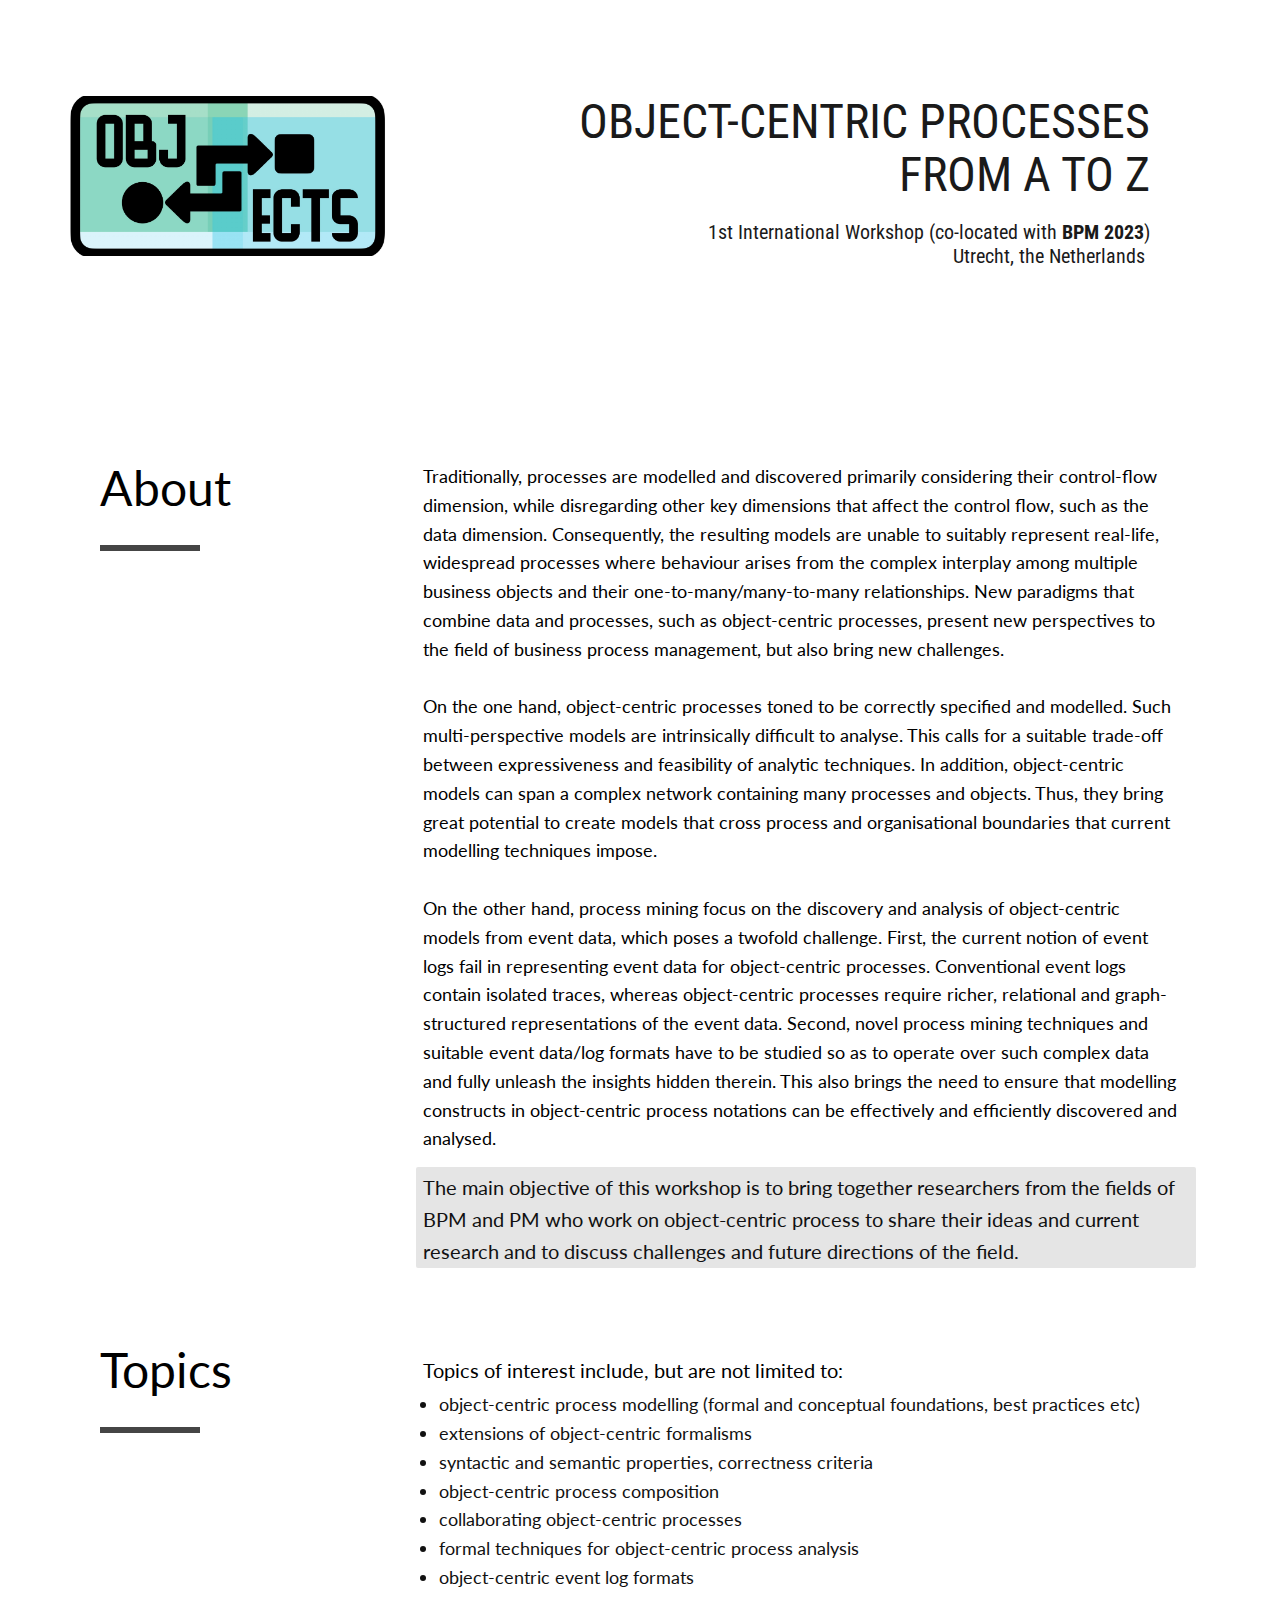
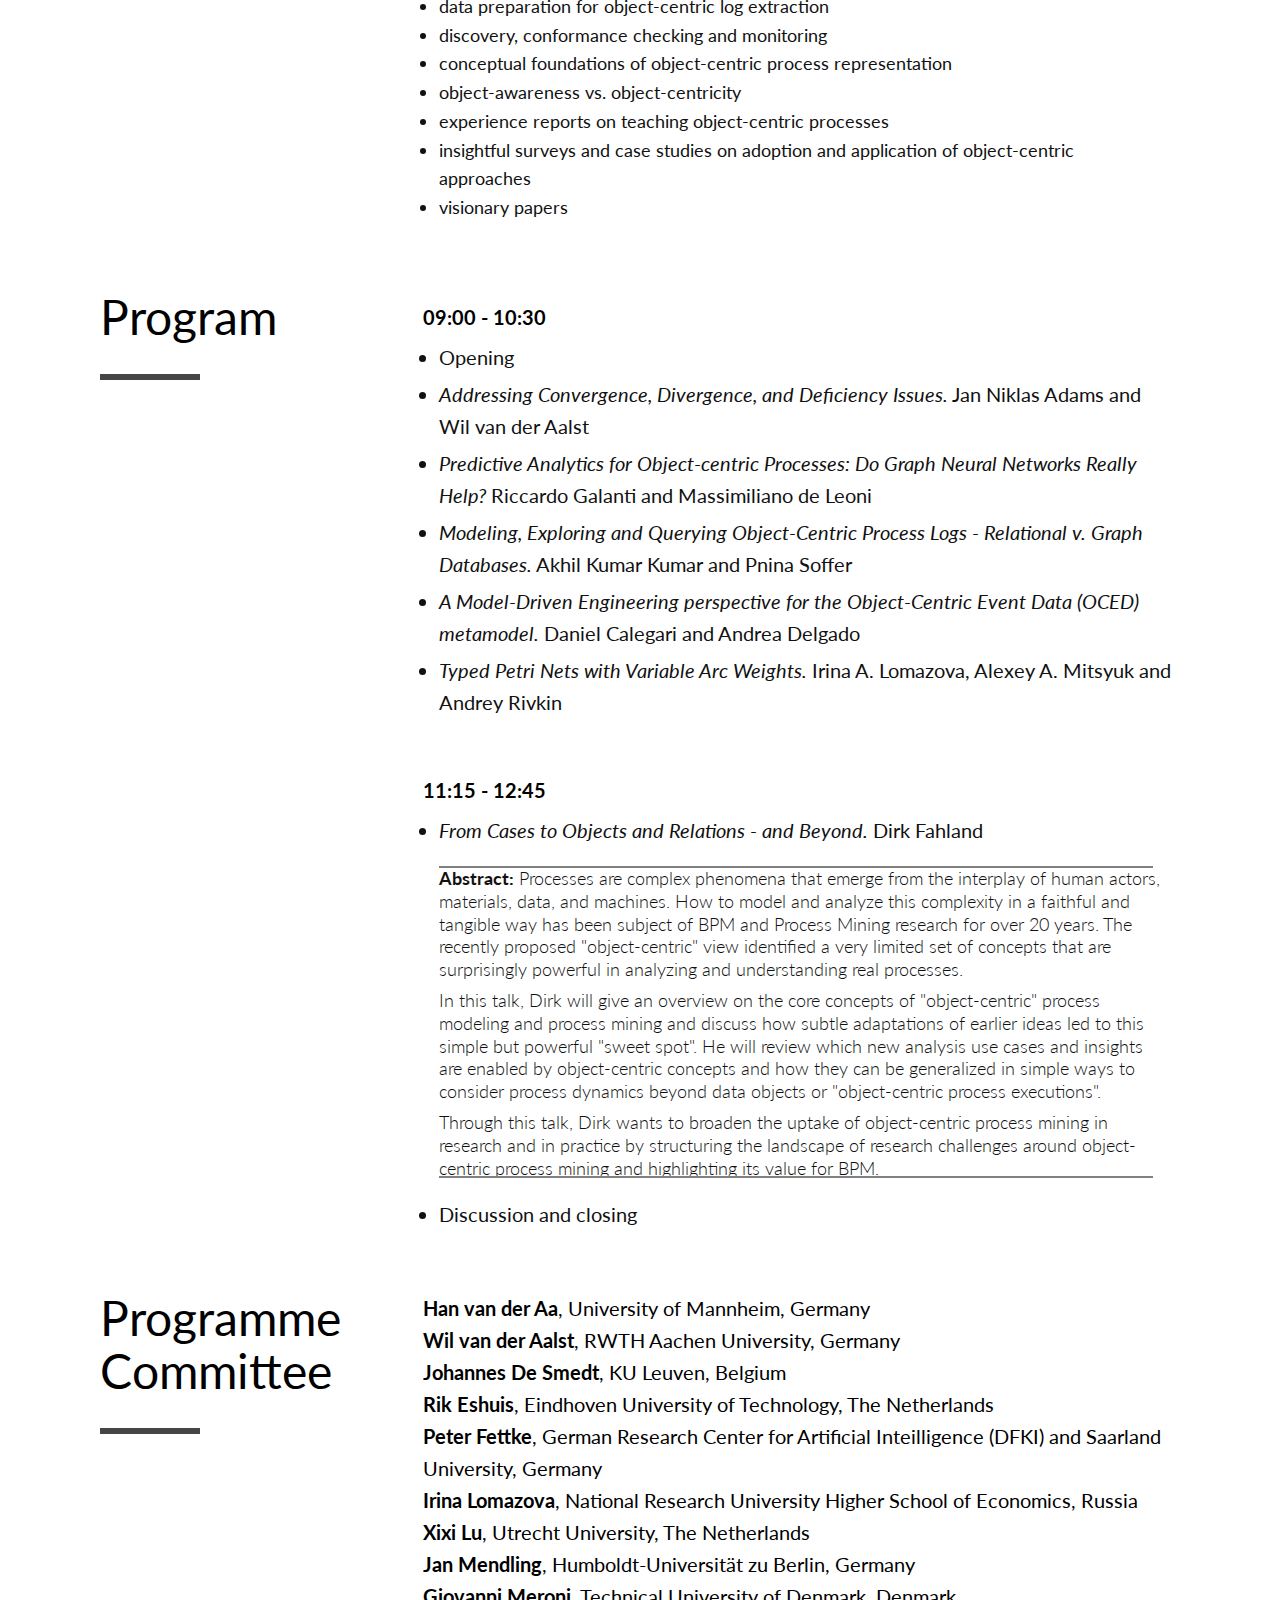
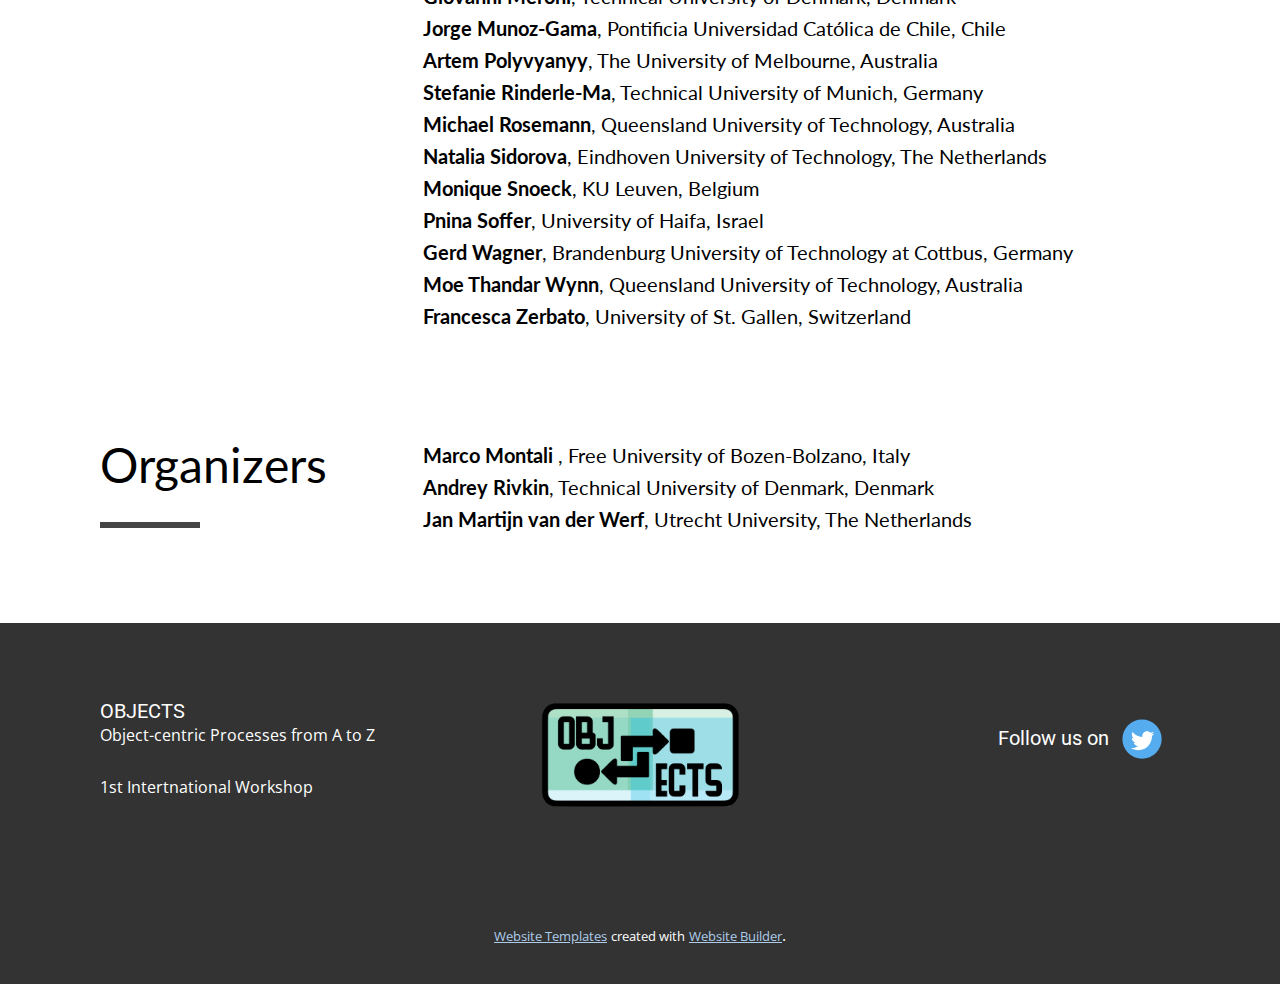
<file: index.html>
<!DOCTYPE html>
<html style="font-size: 16px;" lang="en"><head>
    <meta name="viewport" content="width=device-width, initial-scale=1.0">
    <meta charset="utf-8">
    <meta name="keywords" content="Object-centric processes from A to Z, About, Topics, Submission and publication, Special issue, Importnat dates, Importnat dates, ProgrammeCommittee, Organizers">
    <meta name="description" content="">
    <title>Home</title>
    <link rel="stylesheet" href="nicepage.css" media="screen">
<link rel="stylesheet" href="Home.css" media="screen">
    <script class="u-script" type="text/javascript" src="jquery.js" defer=""></script>
    <script class="u-script" type="text/javascript" src="nicepage.js" defer=""></script>
    <meta name="generator" content="Nicepage 5.3.2, nicepage.com">
    <link id="u-theme-google-font" rel="stylesheet" href="https://fonts.googleapis.com/css?family=Roboto:100,100i,300,300i,400,400i,500,500i,700,700i,900,900i|Open+Sans:300,300i,400,400i,500,500i,600,600i,700,700i,800,800i">
    <link id="u-page-google-font" rel="stylesheet" href="https://fonts.googleapis.com/css?family=Roboto+Condensed:300,300i,400,400i,700,700i|Lato:100,100i,300,300i,400,400i,700,700i,900,900i">
    
    
    
    
    
    
    
    
    
    <script type="application/ld+json">{
		"@context": "http://schema.org",
		"@type": "Organization",
		"name": "",
		"logo": "images/logo.png",
		"sameAs": [
				"https://facebook.com/name",
				"https://twitter.com/name",
				"https://www.instagram.com/name",
				"https://twitter.com/objects2023"
		]
}</script>
    <meta name="theme-color" content="#478ac9">
    <meta name="twitter:site" content="@">
    <meta name="twitter:card" content="summary_large_image">
    <meta name="twitter:title" content="Home">
    <meta name="twitter:description" content="">
    <meta property="og:title" content="Home">
    <meta property="og:type" content="website">
  </head>
  <body class="u-body u-xl-mode" data-lang="en">
    <section class="u-align-center u-clearfix u-section-1" id="sec-e2fb">
      <div class="u-clearfix u-sheet u-valign-middle-lg u-valign-middle-md u-valign-middle-xl u-sheet-1">
        <div class="u-clearfix u-expanded-width u-gutter-100 u-layout-wrap u-layout-wrap-1">
          <div class="u-layout" style="">
            <div class="u-layout-row" style="">
              <div class="u-align-left u-container-style u-layout-cell u-left-cell u-size-12-md u-size-12-sm u-size-12-xs u-size-18-lg u-size-18-xl u-size-xs-60 u-layout-cell-1" src="">
                <div class="u-container-layout u-container-layout-1" src="">
                  <img class="u-image u-image-1" src="images/logo.jpg" data-image-width="1723" data-image-height="901">
                </div>
              </div>
              <div class="u-align-right u-container-style u-layout-cell u-right-cell u-size-42-lg u-size-42-xl u-size-48-md u-size-48-sm u-size-48-xs u-size-xs-60 u-white u-layout-cell-2">
                <div class="u-container-layout u-container-layout-2">
                  <h2 class="u-custom-font u-font-roboto-condensed u-text u-text-default-lg u-text-default-md u-text-default-xl u-text-grey-90 u-text-1">Object-centric processes from A to Z</h2>
                  <h5 class="u-custom-font u-font-roboto-condensed u-text u-text-default-lg u-text-default-md u-text-default-sm u-text-default-xl u-text-grey-90 u-text-2">1st International Workshop (co-located with <span style="font-weight: 700;">BPM 2023</span>)<br>Utrecht, the Netherlands&nbsp;
                  </h5>
                </div>
              </div>
            </div>
          </div>
        </div>
      </div>
    </section>
    <section class="u-clearfix u-section-2" id="sec-44ec">
      <div class="u-clearfix u-sheet u-sheet-1">
        <div class="u-clearfix u-expanded-width u-gutter-0 u-layout-wrap u-layout-wrap-1">
          <div class="u-layout">
            <div class="u-layout-row">
              <div class="u-container-style u-layout-cell u-left-cell u-size-17-xl u-size-19-lg u-size-19-md u-size-19-sm u-size-19-xs u-white u-layout-cell-1">
                <div class="u-container-layout u-container-layout-1">
                  <h2 class="u-custom-font u-font-lato u-text u-text-black u-text-1">About</h2>
                  <div class="u-border-6 u-border-grey-dark-1 u-line u-line-horizontal u-line-1"></div>
                </div>
              </div>
              <div class="u-container-style u-layout-cell u-right-cell u-size-41-lg u-size-41-md u-size-41-sm u-size-41-xs u-size-43-xl u-white u-layout-cell-2">
                <div class="u-container-layout u-container-layout-2">
                  <p class="u-custom-font u-font-lato u-text u-text-black u-text-2"> Traditionally, processes are modelled and discovered primarily considering their control-flow
dimension, while disregarding other key dimensions that affect the control flow, such as the data
dimension. Consequently, the resulting models are unable to suitably represent real-life,
widespread processes where behaviour arises from the complex interplay among multiple
business objects and their one-to-many/many-to-many relationships. ​New paradigms that
combine data and processes, such as object-centric processes, present new perspectives to the
field of business process management, but also bring new challenges.&nbsp;<br>
                    <br>On the one hand, object-centric processes toned to be correctly specified and modelled. Such
multi-perspective models are intrinsically difficult to analyse. This calls for a suitable trade-off
between expressiveness and feasibility of analytic techniques. In addition, object-centric models
can span a complex network containing many processes and objects. Thus, they bring great
potential to create models that cross process and organisational boundaries that current
modelling techniques impose.&nbsp;<br>
                    <br>On the other hand, process mining focus on the discovery and analysis of object-centric models
from event data, which poses a twofold challenge. First, the current notion of event logs fail in
representing event data for object-centric processes. Conventional event logs contain isolated
traces, whereas object-centric processes require richer, relational and graph-structured
representations of the event data. Second, novel process mining techniques and suitable event
data/log formats have to be studied so as to operate over such complex data and fully unleash
the insights hidden therein. This also brings the need to ensure that modelling constructs in
object-centric process notations can be effectively and efficiently discovered and analysed.&nbsp;<br>
                  </p>
                  <div class="u-container-style u-grey-10 u-group u-radius-2 u-shape-round u-group-1">
                    <div class="u-container-layout u-container-layout-3">
                      <p class="u-custom-font u-font-lato u-text u-text-3"> The main objective of this workshop is to bring together researchers from the fields of BPM and
PM who work on object-centric process to share their ideas and current research and to discuss
challenges and future directions of the field.&nbsp;<br>
                      </p>
                    </div>
                  </div>
                </div>
              </div>
            </div>
          </div>
        </div>
      </div>
    </section>
    <section class="u-clearfix u-section-3" id="sec-ef07">
      <div class="u-clearfix u-sheet u-valign-middle-xs u-sheet-1">
        <div class="u-clearfix u-expanded-width u-gutter-0 u-layout-wrap u-layout-wrap-1">
          <div class="u-layout">
            <div class="u-layout-row">
              <div class="u-container-style u-layout-cell u-left-cell u-size-17-xl u-size-21-lg u-size-21-md u-size-21-sm u-size-21-xs u-white u-layout-cell-1">
                <div class="u-container-layout u-container-layout-1">
                  <h2 class="u-custom-font u-font-lato u-text u-text-black u-text-1">Topics</h2>
                  <div class="u-border-6 u-border-grey-dark-1 u-line u-line-horizontal u-line-1"></div>
                </div>
              </div>
              <div class="u-container-style u-layout-cell u-right-cell u-size-39-lg u-size-39-md u-size-39-sm u-size-39-xs u-size-43-xl u-white u-layout-cell-2">
                <div class="u-container-layout u-container-layout-2">
                  <p class="u-custom-font u-font-lato u-text u-text-black u-text-2">Topics of interest include, but are not limited to:<br>
                  </p>
                  <ul class="u-custom-font u-font-lato u-text u-text-3">
                    <li> object-centric process modelling (formal and conceptual foundations, best practices etc)<br>
                    </li>
                    <li> extensions of object-centric formalisms<br>
                    </li>
                    <li> syntactic and semantic properties, correctness criteria</li>
                    <li>object-centric process composition</li>
                    <li>collaborating object-centric processes</li>
                    <li>formal techniques for object-centric process analysis</li>
                    <li>object-centric event log formats</li>
                    <li>data preparation for object-centric log extraction</li>
                    <li>discovery, conformance checking and monitoring</li>
                    <li>conceptual foundations of object-centric process representation</li>
                    <li>object-awareness vs. object-centricity</li>
                    <li>experience reports on teaching object-centric processes</li>
                    <li>insightful surveys and case studies on adoption and application of object-centric approaches&nbsp;&nbsp;</li>
                    <li>visionary papers&nbsp;</li>
                  </ul>
                </div>
              </div>
            </div>
          </div>
        </div>
      </div>
    </section>
    <section class="u-clearfix u-section-4" id="sec-4d59">
      <div class="u-clearfix u-sheet u-valign-middle-md u-valign-middle-sm u-valign-middle-xl u-valign-middle-xs u-sheet-1">
        <div class="u-clearfix u-expanded-width u-gutter-0 u-layout-wrap u-layout-wrap-1">
          <div class="u-layout">
            <div class="u-layout-row">
              <div class="u-container-style u-layout-cell u-left-cell u-size-17-xl u-size-21-lg u-size-21-md u-size-21-sm u-size-21-xs u-white u-layout-cell-1">
                <div class="u-container-layout u-container-layout-1">
                  <h2 class="u-custom-font u-font-lato u-text u-text-black u-text-1">Program</h2>
                  <div class="u-border-6 u-border-grey-dark-1 u-line u-line-horizontal u-line-1"></div>
                </div>
              </div>
              <div class="u-container-style u-layout-cell u-right-cell u-size-39-lg u-size-39-md u-size-39-sm u-size-39-xs u-size-43-xl u-white u-layout-cell-2">
                <div class="u-container-layout u-container-layout-2">
                  <p class="u-custom-font u-font-lato u-text u-text-black u-text-2"> <span style="font-weight: 700;">09:00 - 10:30</span><br>
                  </p>
                  <ul class="u-custom-font u-font-lato u-spacing-5 u-text u-text-3">
                    <li>
                      Opening&nbsp;<br>
                    </li>
                    <li>
                      <span style="font-style: italic;">Addressing Convergence, Divergence, and Deficiency Issues.</span> Jan Niklas Adams and Wil van der Aalst &nbsp;
                    </li>
                    <li>
                      <span style="font-style: italic;">Predictive Analytics for Object-centric Processes: Do Graph Neural Networks Really Help?</span> Riccardo Galanti and Massimiliano de Leoni &nbsp;
                    </li>
                    <li>
                      <span style="font-style: italic;">Modeling, Exploring and Querying Object-Centric Process Logs - Relational v. Graph Databases.</span> Akhil Kumar Kumar and Pnina Soffer &nbsp;
                    </li>
                    <li>
                      <span style="font-style: italic;">A Model-Driven Engineering perspective for the Object-Centric Event Data (OCED) metamodel.</span> Daniel Calegari and Andrea Delgado &nbsp;
                    </li>
                    <li>
                      <span style="font-style: italic;">Typed Petri Nets with Variable Arc Weights.</span>  Irina A. Lomazova, Alexey A. Mitsyuk and Andrey Rivkin &nbsp;
                    </li>
                  </ul>
                  <p class="u-custom-font u-font-lato u-text u-text-black u-text-2"> <span style="font-weight: 700;">11:15 - 12:45</span><br>
                  </p>
                  <ul class="u-custom-font u-font-lato u-spacing-5 u-text u-text-3">
                    <li>
                      <span style="font-style: italic;">From Cases to Objects and Relations - and Beyond.</span> Dirk Fahland &nbsp;
                      <div class="row">
                        <div class="col-md-7 justify_text">
                          <h2 class="lines">
                          <p class="u-custom-font u-font-lato u-text u-text-3 "><span style="font-weight: 300;font-size:18px;"> <b>Abstract:</b> 
                            Processes are complex phenomena that emerge from the interplay 
                            of human actors, materials, data, and machines. How to model and analyze 
                            this complexity in a faithful and tangible way has been subject of BPM 
                            and Process Mining research for over 20 years. The recently proposed 
                            "object-centric" view identified a very limited set of concepts that are 
                            surprisingly powerful in analyzing and understanding real processes.
                          </span></p> 
                          <p class="u-custom-font u-font-lato u-text u-text-3"><span style="font-weight: 300;font-size:18px;">
                            In this talk, Dirk will give an overview on the core concepts of 
                            "object-centric" process modeling and process mining and discuss how 
                            subtle adaptations of earlier ideas led to this simple but powerful 
                            "sweet spot". He will review which new analysis use cases and insights 
                            are enabled by object-centric concepts and how they can be generalized 
                            in simple ways to consider process dynamics beyond data objects or 
                            "object-centric process executions".
                          </span></p>
                          <p class="u-custom-font u-font-lato u-text u-text-3"><span style="font-weight: 300;font-size:18px;">
                            Through this talk, Dirk wants to broaden the uptake of object-centric 
                            process mining in research and in practice by structuring the landscape 
                            of research challenges around object-centric process mining and 
                            highlighting its value for BPM. 
                          </span> &nbsp; 
                          </p></h2>
                        </div>    
                      </div>
                    </li>
                    <li>
                      Discussion and closing &nbsp;
                    </li>
                    </li>
                  </ul>
                </div>
              </div>
            </div>
          </div>
        </div>
      </div>
    </section>
    <!--
    <section class="u-clearfix u-section-5" id="sec-98ea">
      <div class="u-clearfix u-sheet u-valign-middle-md u-valign-middle-xl u-sheet-1">
        <div class="u-clearfix u-expanded-width u-gutter-0 u-layout-wrap u-layout-wrap-1">
          <div class="u-layout">
            <div class="u-layout-row">
              <div class="u-container-style u-layout-cell u-left-cell u-size-17-xl u-size-21-lg u-size-21-md u-size-21-sm u-size-21-xs u-white u-layout-cell-1">
                <div class="u-container-layout u-container-layout-1">
                  <h2 class="u-custom-font u-font-lato u-text u-text-black u-text-1">Special issue</h2>
                  <div class="u-border-6 u-border-grey-dark-1 u-line u-line-horizontal u-line-1"></div>
                </div>
              </div>
              <div class="u-container-style u-layout-cell u-right-cell u-size-39-lg u-size-39-md u-size-39-sm u-size-39-xs u-size-43-xl u-white u-layout-cell-2">
                <div class="u-container-layout u-container-layout-2">
                  <p class="u-custom-font u-font-lato u-text u-text-black u-text-2"> Authors of the high voted papers will be invited to submit their extended works to a special issue
in the TBD journal.&nbsp;<br>
                  </p>
                </div>
              </div>
            </div>
          </div>
        </div>
      </div>
    </section>
  -->
  <!--
    <section class="u-clearfix u-section-6" id="sec-ad74">
      <div class="u-clearfix u-sheet u-valign-middle-sm u-sheet-1">
        <div class="u-clearfix u-expanded-width u-gutter-0 u-layout-wrap u-layout-wrap-1">
          <div class="u-layout">
            <div class="u-layout-row">
              <div class="u-container-style u-layout-cell u-left-cell u-size-17-xl u-size-21-lg u-size-21-md u-size-21-sm u-size-21-xs u-white u-layout-cell-1">
                <div class="u-container-layout u-valign-bottom-sm u-container-layout-1">
                  <h2 class="u-align-left u-custom-font u-font-lato u-hidden-sm u-text u-text-black u-text-1">Importnat dates</h2>
                  <div class="u-border-6 u-border-grey-dark-1 u-line u-line-horizontal u-line-1"></div>
                </div>
              </div>
              <div class="u-container-style u-layout-cell u-right-cell u-size-39-lg u-size-39-md u-size-39-sm u-size-39-xs u-size-43-xl u-white u-layout-cell-2">
                <div class="u-container-layout u-valign-middle-sm u-container-layout-2">
                  <p class="u-custom-font u-font-lato u-text u-text-black u-text-3">
                    <span style="font-weight: 700;">Submission</span>: June 10, 2023<br>
                    <span style="font-weight: 700;">Notification</span>: June 30, 2023<br>
                    <span style="font-weight: 700;">Final</span>
                    <span style="font-weight: 700;">version</span>: July 14, 2023 
                  </p>
                </div>
              </div>
            </div>
          </div>
        </div>
      </div>
    </section>
    -->
    <section class="u-clearfix u-section-8" id="sec-b7a3">
      <div class="u-clearfix u-sheet u-valign-middle-sm u-sheet-1">
        <div class="u-clearfix u-expanded-width u-gutter-0 u-layout-wrap u-layout-wrap-1">
          <div class="u-layout">
            <div class="u-layout-row">
              <div class="u-container-style u-layout-cell u-left-cell u-size-17-xl u-size-21-lg u-size-21-md u-size-21-sm u-size-21-xs u-white u-layout-cell-1">
                <div class="u-container-layout u-valign-bottom-sm u-container-layout-1">
                  <h2 class="u-custom-font u-font-lato u-text u-text-black u-text-1">Programme<br>Committee</h2>
                  <div class="u-border-6 u-border-grey-dark-1 u-line u-line-horizontal u-line-1"></div>
                </div>
              </div>
              <div class="u-container-style u-layout-cell u-right-cell u-size-39-lg u-size-39-md u-size-39-sm u-size-39-xs u-size-43-xl u-white u-layout-cell-2">
                <div class="u-container-layout u-valign-middle-sm u-container-layout-2">
                  <p class="u-custom-font u-font-lato u-text u-text-black u-text-2">
                    <span style="font-weight: 700;"></span>
                    <span style="font-weight: 700;">Han van der Aa</span>, University of Mannheim, Germany<br>
                    <span style="font-weight: 700;">Wil van der Aalst</span>, RWTH Aachen University, Germany<br>
                    <span style="font-weight: 700;">Johannes De Smedt</span>, KU Leuven, Belgium<br>
                    <span style="font-weight: 700;">Rik Eshuis</span>, Eindhoven University of Technology, The Netherlands<br>
                    <span style="font-weight: 700;">Peter Fettke</span>, German Research Center for Artificial Inteilligence (DFKI) and Saarland University, Germany<br>
                    <span style="font-weight: 700;">Irina Lomazova</span>, National Research University Higher School of Economics, Russia<br>
                    <span style="font-weight: 700;">Xixi Lu</span>, Utrecht University, The Netherlands<br>
                    <span style="font-weight: 700;">Jan Mendling</span>, Humboldt-Universität zu Berlin, Germany<br>
                    <span style="font-weight: 700;">Giovanni Meroni</span>, Technical University of Denmark, Denmark<br>
                    <span style="font-weight: 700;">Jorge Munoz-Gama</span>, Pontificia Universidad Católica de Chile, Chile<br>
                    <span style="font-weight: 700;">Artem Polyvyanyy</span>, The University of Melbourne, Australia<br>
                    <span style="font-weight: 700;">Stefanie Rinderle-Ma</span>, Technical University of Munich, Germany<br>
                    <span style="font-weight: 700;">Michael Rosemann</span>, Queensland University of Technology, Australia<br>
                    <span style="font-weight: 700;">Natalia Sidorova</span>, Eindhoven University of Technology, The Netherlands<br>
                    <span style="font-weight: 700;">Monique Snoeck</span>, KU Leuven, Belgium<br>
                    <span style="font-weight: 700;">Pnina Soffer</span>, University of Haifa, Israel<br>
                    <span style="font-weight: 700;">Gerd Wagner</span>, Brandenburg University of Technology at Cottbus, Germany<br>
                    <span style="font-weight: 700;">Moe Thandar Wynn</span>, Queensland University of Technology, Australia<br>
                    <span style="font-weight: 700;">Francesca Zerbato</span>, University of St. Gallen, Switzerland&nbsp;
                  </p>
                </div>
              </div>
            </div>
          </div>
        </div>
      </div>
    </section>
    <section class="u-clearfix u-section-8" id="sec-f59b">
      <div class="u-clearfix u-sheet u-valign-middle-sm u-sheet-1">
        <div class="u-clearfix u-expanded-width u-gutter-0 u-layout-wrap u-layout-wrap-1">
          <div class="u-layout">
            <div class="u-layout-row">
              <div class="u-container-style u-layout-cell u-left-cell u-size-17-xl u-size-21-lg u-size-21-md u-size-21-sm u-size-21-xs u-white u-layout-cell-1">
                <div class="u-container-layout u-valign-bottom-sm u-container-layout-1">
                  <h2 class="u-custom-font u-font-lato u-text u-text-black u-text-1">Organizers</h2>
                  <div class="u-border-6 u-border-grey-dark-1 u-line u-line-horizontal u-line-1"></div>
                </div>
              </div>
              <div class="u-container-style u-layout-cell u-right-cell u-size-39-lg u-size-39-md u-size-39-sm u-size-39-xs u-size-43-xl u-white u-layout-cell-2">
                <div class="u-container-layout u-valign-middle-sm u-container-layout-2">
                  <p class="u-custom-font u-font-lato u-text u-text-black u-text-2">
                    <span style="font-weight: 700;"></span>
                    <span style="font-weight: 700;">Marco Montali </span>, Free University of Bozen-Bolzano, Italy<br>
                    <span style="font-weight: 700;">Andrey Rivkin</span>, Technical University of Denmark, Denmark<br>
                    <span style="font-weight: 700;">Jan Martijn van der Werf</span>, Utrecht University, The Netherlands&nbsp;
                  </p>
                </div>
              </div>
            </div>
          </div>
        </div>
      </div>
    </section>
    
    
    <footer class="u-clearfix u-footer u-grey-80" id="sec-a27a"><div class="u-clearfix u-sheet u-sheet-1">
        <div class="u-clearfix u-expanded-width u-gutter-30 u-layout-wrap u-layout-wrap-1">
          <div class="u-gutter-0 u-layout">
            <div class="u-layout-row">
              <div class="u-align-center-sm u-align-center-xs u-align-left-md u-align-left-xl u-container-style u-layout-cell u-left-cell u-size-20 u-size-30-md u-layout-cell-1">
                <div class="u-container-layout u-container-layout-1"><!--position-->
                  <div data-position="" class="u-position u-position-1"><!--block-->
                    <div class="u-block">
                      <div class="u-block-container u-clearfix"><!--block_header-->
                        <h5 class="u-block-header u-text"><!--block_header_content--> OBJECTS&nbsp;<!--/block_header_content--></h5><!--/block_header--><!--block_content-->
                        <div class="u-block-content u-text"><!--block_content_content--> Object-centric Processes from A to Z<br>
                          <br>1st Intertnational Workshop<!--/block_content_content-->
                        </div><!--/block_content-->
                      </div>
                    </div><!--/block-->
                  </div><!--/position-->
                </div>
              </div>
              <div class="u-align-center-sm u-align-right-md u-container-style u-layout-cell u-size-20 u-size-30-md u-layout-cell-2">
                <div class="u-container-layout u-valign-middle u-container-layout-2">
                  <a href="https://nicepage.com" class="u-image u-logo u-image-1" data-image-width="531" data-image-height="276">
                    <img src="images/logo.png" class="u-logo-image u-logo-image-1">
                  </a>
                </div>
              </div>
              <div class="u-align-center-sm u-align-center-xs u-align-left-md u-align-right-lg u-align-right-xl u-container-style u-layout-cell u-right-cell u-size-20 u-size-30-md u-layout-cell-3">
                <div class="u-container-layout u-container-layout-3">
                  <div class="u-social-icons u-spacing-10 u-social-icons-1">
                    <a class="u-social-url" title="OBJECTS 2023" target="_blank" href="https://twitter.com/objects2023"><span class="u-icon u-social-icon u-social-twitter u-icon-1"><svg class="u-svg-link" preserveAspectRatio="xMidYMin slice" viewBox="0 0 112 112" style=""><use xmlns:xlink="http://www.w3.org/1999/xlink" xlink:href="#svg-017b"></use></svg><svg class="u-svg-content" viewBox="0 0 112 112" x="0" y="0" id="svg-017b"><circle fill="currentColor" class="st0" cx="56.1" cy="56.1" r="55"></circle><path fill="#FFFFFF" d="M83.8,47.3c0,0.6,0,1.2,0,1.7c0,17.7-13.5,38.2-38.2,38.2C38,87.2,31,85,25,81.2c1,0.1,2.1,0.2,3.2,0.2
      c6.3,0,12.1-2.1,16.7-5.7c-5.9-0.1-10.8-4-12.5-9.3c0.8,0.2,1.7,0.2,2.5,0.2c1.2,0,2.4-0.2,3.5-0.5c-6.1-1.2-10.8-6.7-10.8-13.1
      c0-0.1,0-0.1,0-0.2c1.8,1,3.9,1.6,6.1,1.7c-3.6-2.4-6-6.5-6-11.2c0-2.5,0.7-4.8,1.8-6.7c6.6,8.1,16.5,13.5,27.6,14
      c-0.2-1-0.3-2-0.3-3.1c0-7.4,6-13.4,13.4-13.4c3.9,0,7.3,1.6,9.8,4.2c3.1-0.6,5.9-1.7,8.5-3.3c-1,3.1-3.1,5.8-5.9,7.4
      c2.7-0.3,5.3-1,7.7-2.1C88.7,43,86.4,45.4,83.8,47.3z"></path></svg></span>
                    </a>
                  </div><!--position-->
                  <div data-position="" class="u-position u-position-2"><!--block--><!--/block--></div><!--/position--><!--position-->
                  <div data-position="" class="u-position u-position-3"><!--block-->
                    <div class="u-block">
                      <div class="u-block-container u-clearfix"><!--block_header-->
                        <h5 class="u-block-header u-text"><!--block_header_content-->Follow us on<!--/block_header_content--></h5><!--/block_header--><!--block_content-->
                        <div class="u-block-content u-text"><!--block_content_content--><!--/block_content_content--></div><!--/block_content-->
                      </div>
                    </div><!--/block-->
                  </div><!--/position-->
                </div>
              </div>
            </div>
          </div>
        </div>
      </div></footer>
    <section class="u-backlink u-clearfix u-grey-80">
      <a class="u-link" href="https://nicepage.com/website-templates" target="_blank">
        <span>Website Templates</span>
      </a>
      <p class="u-text">
        <span>created with</span>
      </p>
      <a class="u-link" href="https://nicepage.one" target="_blank">
        <span>Website Builder</span>
      </a>. 
    </section>
  
</body></html>
</file>
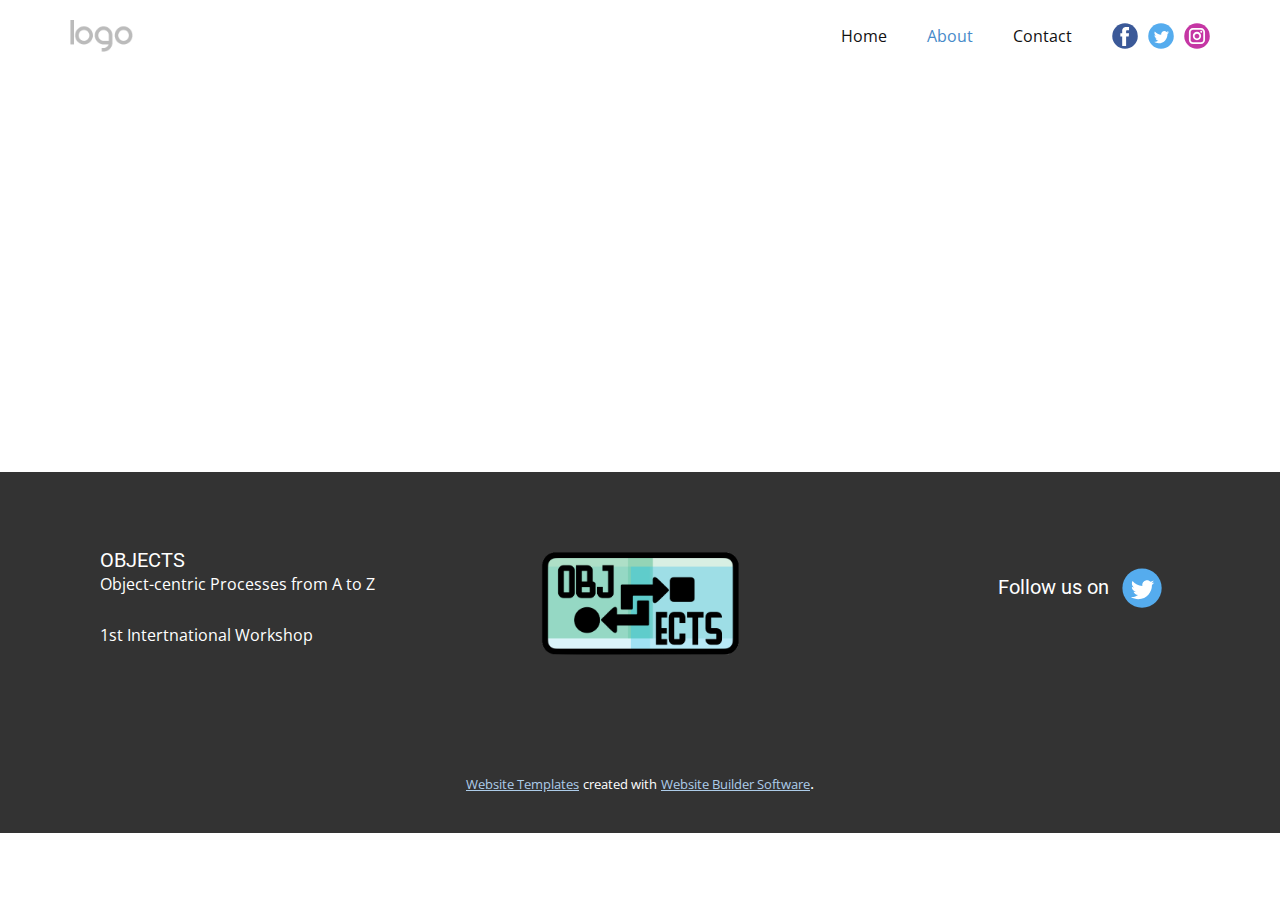
<file: About.html>
<!DOCTYPE html>
<html style="font-size: 16px;" lang="en"><head>
    <meta name="viewport" content="width=device-width, initial-scale=1.0">
    <meta charset="utf-8">
    <meta name="keywords" content="">
    <meta name="description" content="">
    <title>About</title>
    <link rel="stylesheet" href="nicepage.css" media="screen">
<link rel="stylesheet" href="About.css" media="screen">
    <script class="u-script" type="text/javascript" src="jquery.js" defer=""></script>
    <script class="u-script" type="text/javascript" src="nicepage.js" defer=""></script>
    <meta name="generator" content="Nicepage 5.3.2, nicepage.com">
    <link id="u-theme-google-font" rel="stylesheet" href="https://fonts.googleapis.com/css?family=Roboto:100,100i,300,300i,400,400i,500,500i,700,700i,900,900i|Open+Sans:300,300i,400,400i,500,500i,600,600i,700,700i,800,800i">
    
    
    <script type="application/ld+json">{
		"@context": "http://schema.org",
		"@type": "Organization",
		"name": "",
		"logo": "images/default-logo.png",
		"sameAs": [
				"https://facebook.com/name",
				"https://twitter.com/name",
				"https://www.instagram.com/name",
				"https://twitter.com/objects2023"
		]
}</script>
    <meta name="theme-color" content="#478ac9">
    <meta name="twitter:site" content="@">
    <meta name="twitter:card" content="summary_large_image">
    <meta name="twitter:title" content="About">
    <meta name="twitter:description" content="">
    <meta property="og:title" content="About">
    <meta property="og:type" content="website">
  </head>
  <body class="u-body u-xl-mode" data-lang="en"><header class="u-align-center-sm u-align-center-xs u-clearfix u-header u-header" id="sec-49c7"><div class="u-clearfix u-sheet u-sheet-1">
        <a href="https://nicepage.com" class="u-image u-logo u-image-1" data-image-width="80" data-image-height="40">
          <img src="images/default-logo.png" class="u-logo-image u-logo-image-1">
        </a>
        <div class="u-social-icons u-spacing-10 u-social-icons-1">
          <a class="u-social-url" title="facebook" target="_blank" href="https://facebook.com/name"><span class="u-icon u-social-facebook u-social-icon u-icon-1"><svg class="u-svg-link" preserveAspectRatio="xMidYMin slice" viewBox="0 0 112 112" style=""><use xmlns:xlink="http://www.w3.org/1999/xlink" xlink:href="#svg-6552"></use></svg><svg class="u-svg-content" viewBox="0 0 112 112" x="0" y="0" id="svg-6552"><circle fill="currentColor" cx="56.1" cy="56.1" r="55"></circle><path fill="#FFFFFF" d="M73.5,31.6h-9.1c-1.4,0-3.6,0.8-3.6,3.9v8.5h12.6L72,58.3H60.8v40.8H43.9V58.3h-8V43.9h8v-9.2
      c0-6.7,3.1-17,17-17h12.5v13.9H73.5z"></path></svg></span>
          </a>
          <a class="u-social-url" title="twitter" target="_blank" href="https://twitter.com/name"><span class="u-icon u-social-icon u-social-twitter u-icon-2"><svg class="u-svg-link" preserveAspectRatio="xMidYMin slice" viewBox="0 0 112 112" style=""><use xmlns:xlink="http://www.w3.org/1999/xlink" xlink:href="#svg-e5f6"></use></svg><svg class="u-svg-content" viewBox="0 0 112 112" x="0" y="0" id="svg-e5f6"><circle fill="currentColor" class="st0" cx="56.1" cy="56.1" r="55"></circle><path fill="#FFFFFF" d="M83.8,47.3c0,0.6,0,1.2,0,1.7c0,17.7-13.5,38.2-38.2,38.2C38,87.2,31,85,25,81.2c1,0.1,2.1,0.2,3.2,0.2
      c6.3,0,12.1-2.1,16.7-5.7c-5.9-0.1-10.8-4-12.5-9.3c0.8,0.2,1.7,0.2,2.5,0.2c1.2,0,2.4-0.2,3.5-0.5c-6.1-1.2-10.8-6.7-10.8-13.1
      c0-0.1,0-0.1,0-0.2c1.8,1,3.9,1.6,6.1,1.7c-3.6-2.4-6-6.5-6-11.2c0-2.5,0.7-4.8,1.8-6.7c6.6,8.1,16.5,13.5,27.6,14
      c-0.2-1-0.3-2-0.3-3.1c0-7.4,6-13.4,13.4-13.4c3.9,0,7.3,1.6,9.8,4.2c3.1-0.6,5.9-1.7,8.5-3.3c-1,3.1-3.1,5.8-5.9,7.4
      c2.7-0.3,5.3-1,7.7-2.1C88.7,43,86.4,45.4,83.8,47.3z"></path></svg></span>
          </a>
          <a class="u-social-url" title="instagram" target="_blank" href="https://www.instagram.com/name"><span class="u-icon u-social-icon u-social-instagram u-icon-3"><svg class="u-svg-link" preserveAspectRatio="xMidYMin slice" viewBox="0 0 112 112" style=""><use xmlns:xlink="http://www.w3.org/1999/xlink" xlink:href="#svg-a4ea"></use></svg><svg class="u-svg-content" viewBox="0 0 112 112" x="0" y="0" id="svg-a4ea"><circle fill="currentColor" cx="56.1" cy="56.1" r="55"></circle><path fill="#FFFFFF" d="M55.9,38.2c-9.9,0-17.9,8-17.9,17.9C38,66,46,74,55.9,74c9.9,0,17.9-8,17.9-17.9C73.8,46.2,65.8,38.2,55.9,38.2
      z M55.9,66.4c-5.7,0-10.3-4.6-10.3-10.3c-0.1-5.7,4.6-10.3,10.3-10.3c5.7,0,10.3,4.6,10.3,10.3C66.2,61.8,61.6,66.4,55.9,66.4z"></path><path fill="#FFFFFF" d="M74.3,33.5c-2.3,0-4.2,1.9-4.2,4.2s1.9,4.2,4.2,4.2s4.2-1.9,4.2-4.2S76.6,33.5,74.3,33.5z"></path><path fill="#FFFFFF" d="M73.1,21.3H38.6c-9.7,0-17.5,7.9-17.5,17.5v34.5c0,9.7,7.9,17.6,17.5,17.6h34.5c9.7,0,17.5-7.9,17.5-17.5V38.8
      C90.6,29.1,82.7,21.3,73.1,21.3z M83,73.3c0,5.5-4.5,9.9-9.9,9.9H38.6c-5.5,0-9.9-4.5-9.9-9.9V38.8c0-5.5,4.5-9.9,9.9-9.9h34.5
      c5.5,0,9.9,4.5,9.9,9.9V73.3z"></path></svg></span>
          </a>
        </div>
        <nav class="u-align-left u-menu u-menu-dropdown u-offcanvas u-menu-1">
          <div class="menu-collapse" style="font-size: 1rem;">
            <a class="u-button-style u-nav-link" href="#">
              <svg class="u-svg-link" preserveAspectRatio="xMidYMin slice" viewBox="0 0 302 302" style=""><use xmlns:xlink="http://www.w3.org/1999/xlink" xlink:href="#svg-8a8f"></use></svg>
              <svg xmlns="http://www.w3.org/2000/svg" xmlns:xlink="http://www.w3.org/1999/xlink" version="1.1" id="svg-8a8f" x="0px" y="0px" viewBox="0 0 302 302" style="enable-background:new 0 0 302 302;" xml:space="preserve" class="u-svg-content"><g><rect y="36" width="302" height="30"></rect><rect y="236" width="302" height="30"></rect><rect y="136" width="302" height="30"></rect>
</g><g></g><g></g><g></g><g></g><g></g><g></g><g></g><g></g><g></g><g></g><g></g><g></g><g></g><g></g><g></g></svg>
            </a>
          </div>
          <div class="u-custom-menu u-nav-container">
            <ul class="u-nav u-unstyled u-nav-1"><li class="u-nav-item"><a class="u-button-style u-nav-link u-text-active-palette-1-base u-text-hover-palette-2-base" href="Home.html" style="padding: 10px 20px;">Home</a>
</li><li class="u-nav-item"><a class="u-button-style u-nav-link u-text-active-palette-1-base u-text-hover-palette-2-base" href="About.html" style="padding: 10px 20px;">About</a>
</li><li class="u-nav-item"><a class="u-button-style u-nav-link u-text-active-palette-1-base u-text-hover-palette-2-base" href="Contact.html" style="padding: 10px 20px;">Contact</a>
</li></ul>
          </div>
          <div class="u-custom-menu u-nav-container-collapse">
            <div class="u-align-center u-black u-container-style u-inner-container-layout u-opacity u-opacity-95 u-sidenav">
              <div class="u-sidenav-overflow">
                <div class="u-menu-close"></div>
                <ul class="u-align-center u-nav u-popupmenu-items u-unstyled u-nav-2"><li class="u-nav-item"><a class="u-button-style u-nav-link" href="Home.html">Home</a>
</li><li class="u-nav-item"><a class="u-button-style u-nav-link" href="About.html">About</a>
</li><li class="u-nav-item"><a class="u-button-style u-nav-link" href="Contact.html">Contact</a>
</li></ul>
              </div>
            </div>
            <div class="u-black u-menu-overlay u-opacity u-opacity-70"></div>
          </div>
        </nav>
      </div></header>
    <section class="u-clearfix u-section-1" id="sec-5fca">
      <div class="u-clearfix u-sheet u-sheet-1"></div>
    </section>
    
    
    <footer class="u-clearfix u-footer u-grey-80" id="sec-a27a"><div class="u-clearfix u-sheet u-sheet-1">
        <div class="u-clearfix u-expanded-width u-gutter-30 u-layout-wrap u-layout-wrap-1">
          <div class="u-gutter-0 u-layout">
            <div class="u-layout-row">
              <div class="u-align-center-sm u-align-center-xs u-align-left-md u-align-left-xl u-container-style u-layout-cell u-left-cell u-size-20 u-size-30-md u-layout-cell-1">
                <div class="u-container-layout u-container-layout-1"><!--position-->
                  <div data-position="" class="u-position u-position-1"><!--block-->
                    <div class="u-block">
                      <div class="u-block-container u-clearfix"><!--block_header-->
                        <h5 class="u-block-header u-text"><!--block_header_content--> OBJECTS&nbsp;<!--/block_header_content--></h5><!--/block_header--><!--block_content-->
                        <div class="u-block-content u-text"><!--block_content_content--> Object-centric Processes from A to Z<br>
                          <br>1st Intertnational Workshop<!--/block_content_content-->
                        </div><!--/block_content-->
                      </div>
                    </div><!--/block-->
                  </div><!--/position-->
                </div>
              </div>
              <div class="u-align-center-sm u-align-right-md u-container-style u-layout-cell u-size-20 u-size-30-md u-layout-cell-2">
                <div class="u-container-layout u-valign-middle u-container-layout-2">
                  <a href="https://nicepage.com" class="u-image u-logo u-image-1" data-image-width="531" data-image-height="276">
                    <img src="images/logo.png" class="u-logo-image u-logo-image-1">
                  </a>
                </div>
              </div>
              <div class="u-align-center-sm u-align-center-xs u-align-left-md u-align-right-lg u-align-right-xl u-container-style u-layout-cell u-right-cell u-size-20 u-size-30-md u-layout-cell-3">
                <div class="u-container-layout u-container-layout-3">
                  <div class="u-social-icons u-spacing-10 u-social-icons-1">
                    <a class="u-social-url" title="OBJECTS 2023" target="_blank" href="https://twitter.com/objects2023"><span class="u-icon u-social-icon u-social-twitter u-icon-1"><svg class="u-svg-link" preserveAspectRatio="xMidYMin slice" viewBox="0 0 112 112" style=""><use xmlns:xlink="http://www.w3.org/1999/xlink" xlink:href="#svg-017b"></use></svg><svg class="u-svg-content" viewBox="0 0 112 112" x="0" y="0" id="svg-017b"><circle fill="currentColor" class="st0" cx="56.1" cy="56.1" r="55"></circle><path fill="#FFFFFF" d="M83.8,47.3c0,0.6,0,1.2,0,1.7c0,17.7-13.5,38.2-38.2,38.2C38,87.2,31,85,25,81.2c1,0.1,2.1,0.2,3.2,0.2
      c6.3,0,12.1-2.1,16.7-5.7c-5.9-0.1-10.8-4-12.5-9.3c0.8,0.2,1.7,0.2,2.5,0.2c1.2,0,2.4-0.2,3.5-0.5c-6.1-1.2-10.8-6.7-10.8-13.1
      c0-0.1,0-0.1,0-0.2c1.8,1,3.9,1.6,6.1,1.7c-3.6-2.4-6-6.5-6-11.2c0-2.5,0.7-4.8,1.8-6.7c6.6,8.1,16.5,13.5,27.6,14
      c-0.2-1-0.3-2-0.3-3.1c0-7.4,6-13.4,13.4-13.4c3.9,0,7.3,1.6,9.8,4.2c3.1-0.6,5.9-1.7,8.5-3.3c-1,3.1-3.1,5.8-5.9,7.4
      c2.7-0.3,5.3-1,7.7-2.1C88.7,43,86.4,45.4,83.8,47.3z"></path></svg></span>
                    </a>
                  </div><!--position-->
                  <div data-position="" class="u-position u-position-2"><!--block--><!--/block--></div><!--/position--><!--position-->
                  <div data-position="" class="u-position u-position-3"><!--block-->
                    <div class="u-block">
                      <div class="u-block-container u-clearfix"><!--block_header-->
                        <h5 class="u-block-header u-text"><!--block_header_content-->Follow us on<!--/block_header_content--></h5><!--/block_header--><!--block_content-->
                        <div class="u-block-content u-text"><!--block_content_content--><!--/block_content_content--></div><!--/block_content-->
                      </div>
                    </div><!--/block-->
                  </div><!--/position-->
                </div>
              </div>
            </div>
          </div>
        </div>
      </div></footer>
    <section class="u-backlink u-clearfix u-grey-80">
      <a class="u-link" href="https://nicepage.com/website-templates" target="_blank">
        <span>Website Templates</span>
      </a>
      <p class="u-text">
        <span>created with</span>
      </p>
      <a class="u-link" href="" target="_blank">
        <span>Website Builder Software</span>
      </a>. 
    </section>
  
</body></html>
</file>
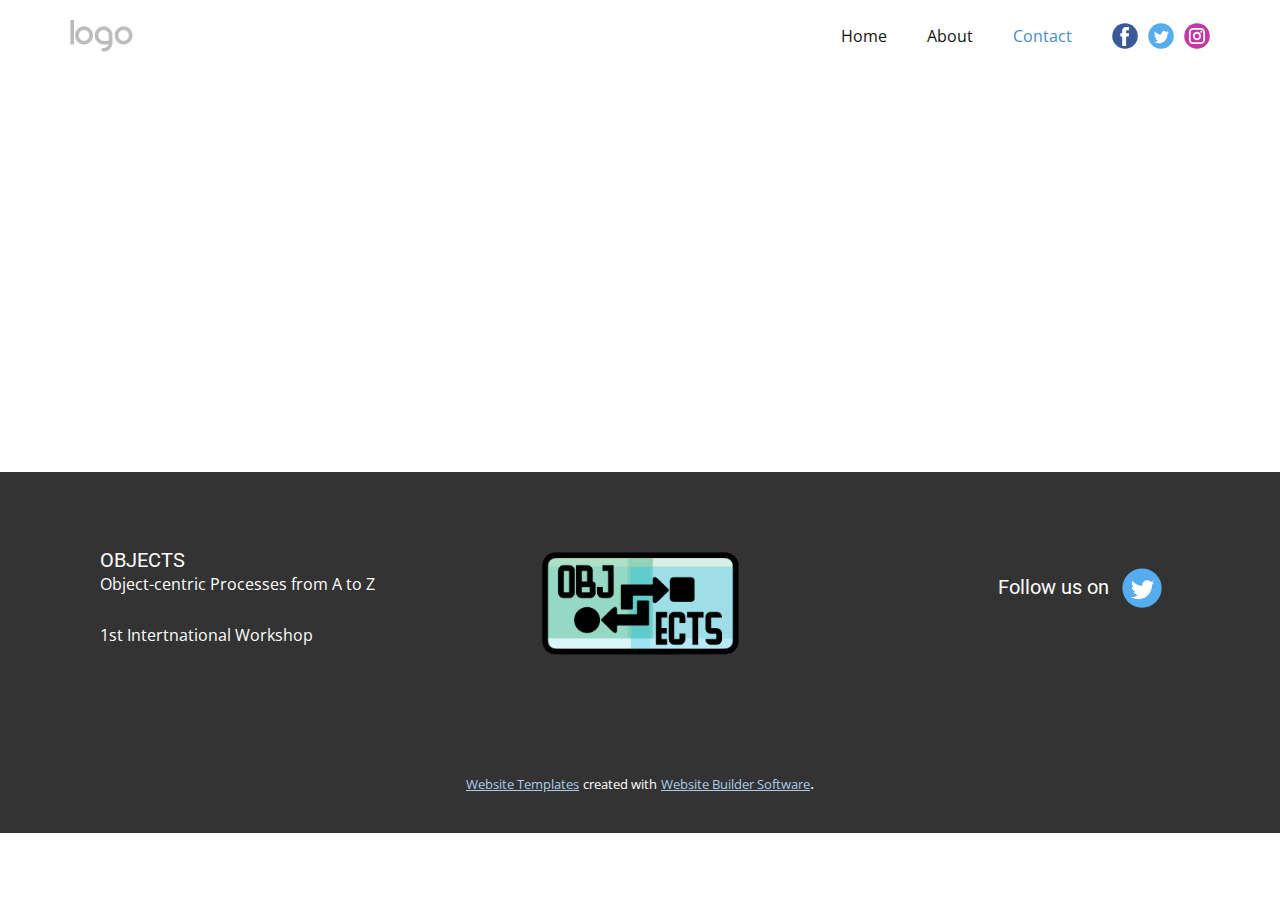
<file: Contact.html>
<!DOCTYPE html>
<html style="font-size: 16px;" lang="en"><head>
    <meta name="viewport" content="width=device-width, initial-scale=1.0">
    <meta charset="utf-8">
    <meta name="keywords" content="">
    <meta name="description" content="">
    <title>Contact</title>
    <link rel="stylesheet" href="nicepage.css" media="screen">
<link rel="stylesheet" href="Contact.css" media="screen">
    <script class="u-script" type="text/javascript" src="jquery.js" defer=""></script>
    <script class="u-script" type="text/javascript" src="nicepage.js" defer=""></script>
    <meta name="generator" content="Nicepage 5.3.2, nicepage.com">
    <link id="u-theme-google-font" rel="stylesheet" href="https://fonts.googleapis.com/css?family=Roboto:100,100i,300,300i,400,400i,500,500i,700,700i,900,900i|Open+Sans:300,300i,400,400i,500,500i,600,600i,700,700i,800,800i">
    
    
    <script type="application/ld+json">{
		"@context": "http://schema.org",
		"@type": "Organization",
		"name": "",
		"logo": "images/default-logo.png",
		"sameAs": [
				"https://facebook.com/name",
				"https://twitter.com/name",
				"https://www.instagram.com/name",
				"https://twitter.com/objects2023"
		]
}</script>
    <meta name="theme-color" content="#478ac9">
    <meta name="twitter:site" content="@">
    <meta name="twitter:card" content="summary_large_image">
    <meta name="twitter:title" content="Contact">
    <meta name="twitter:description" content="">
    <meta property="og:title" content="Contact">
    <meta property="og:type" content="website">
  </head>
  <body class="u-body u-xl-mode" data-lang="en"><header class="u-align-center-sm u-align-center-xs u-clearfix u-header u-header" id="sec-49c7"><div class="u-clearfix u-sheet u-sheet-1">
        <a href="https://nicepage.com" class="u-image u-logo u-image-1" data-image-width="80" data-image-height="40">
          <img src="images/default-logo.png" class="u-logo-image u-logo-image-1">
        </a>
        <div class="u-social-icons u-spacing-10 u-social-icons-1">
          <a class="u-social-url" title="facebook" target="_blank" href="https://facebook.com/name"><span class="u-icon u-social-facebook u-social-icon u-icon-1"><svg class="u-svg-link" preserveAspectRatio="xMidYMin slice" viewBox="0 0 112 112" style=""><use xmlns:xlink="http://www.w3.org/1999/xlink" xlink:href="#svg-6552"></use></svg><svg class="u-svg-content" viewBox="0 0 112 112" x="0" y="0" id="svg-6552"><circle fill="currentColor" cx="56.1" cy="56.1" r="55"></circle><path fill="#FFFFFF" d="M73.5,31.6h-9.1c-1.4,0-3.6,0.8-3.6,3.9v8.5h12.6L72,58.3H60.8v40.8H43.9V58.3h-8V43.9h8v-9.2
      c0-6.7,3.1-17,17-17h12.5v13.9H73.5z"></path></svg></span>
          </a>
          <a class="u-social-url" title="twitter" target="_blank" href="https://twitter.com/name"><span class="u-icon u-social-icon u-social-twitter u-icon-2"><svg class="u-svg-link" preserveAspectRatio="xMidYMin slice" viewBox="0 0 112 112" style=""><use xmlns:xlink="http://www.w3.org/1999/xlink" xlink:href="#svg-e5f6"></use></svg><svg class="u-svg-content" viewBox="0 0 112 112" x="0" y="0" id="svg-e5f6"><circle fill="currentColor" class="st0" cx="56.1" cy="56.1" r="55"></circle><path fill="#FFFFFF" d="M83.8,47.3c0,0.6,0,1.2,0,1.7c0,17.7-13.5,38.2-38.2,38.2C38,87.2,31,85,25,81.2c1,0.1,2.1,0.2,3.2,0.2
      c6.3,0,12.1-2.1,16.7-5.7c-5.9-0.1-10.8-4-12.5-9.3c0.8,0.2,1.7,0.2,2.5,0.2c1.2,0,2.4-0.2,3.5-0.5c-6.1-1.2-10.8-6.7-10.8-13.1
      c0-0.1,0-0.1,0-0.2c1.8,1,3.9,1.6,6.1,1.7c-3.6-2.4-6-6.5-6-11.2c0-2.5,0.7-4.8,1.8-6.7c6.6,8.1,16.5,13.5,27.6,14
      c-0.2-1-0.3-2-0.3-3.1c0-7.4,6-13.4,13.4-13.4c3.9,0,7.3,1.6,9.8,4.2c3.1-0.6,5.9-1.7,8.5-3.3c-1,3.1-3.1,5.8-5.9,7.4
      c2.7-0.3,5.3-1,7.7-2.1C88.7,43,86.4,45.4,83.8,47.3z"></path></svg></span>
          </a>
          <a class="u-social-url" title="instagram" target="_blank" href="https://www.instagram.com/name"><span class="u-icon u-social-icon u-social-instagram u-icon-3"><svg class="u-svg-link" preserveAspectRatio="xMidYMin slice" viewBox="0 0 112 112" style=""><use xmlns:xlink="http://www.w3.org/1999/xlink" xlink:href="#svg-a4ea"></use></svg><svg class="u-svg-content" viewBox="0 0 112 112" x="0" y="0" id="svg-a4ea"><circle fill="currentColor" cx="56.1" cy="56.1" r="55"></circle><path fill="#FFFFFF" d="M55.9,38.2c-9.9,0-17.9,8-17.9,17.9C38,66,46,74,55.9,74c9.9,0,17.9-8,17.9-17.9C73.8,46.2,65.8,38.2,55.9,38.2
      z M55.9,66.4c-5.7,0-10.3-4.6-10.3-10.3c-0.1-5.7,4.6-10.3,10.3-10.3c5.7,0,10.3,4.6,10.3,10.3C66.2,61.8,61.6,66.4,55.9,66.4z"></path><path fill="#FFFFFF" d="M74.3,33.5c-2.3,0-4.2,1.9-4.2,4.2s1.9,4.2,4.2,4.2s4.2-1.9,4.2-4.2S76.6,33.5,74.3,33.5z"></path><path fill="#FFFFFF" d="M73.1,21.3H38.6c-9.7,0-17.5,7.9-17.5,17.5v34.5c0,9.7,7.9,17.6,17.5,17.6h34.5c9.7,0,17.5-7.9,17.5-17.5V38.8
      C90.6,29.1,82.7,21.3,73.1,21.3z M83,73.3c0,5.5-4.5,9.9-9.9,9.9H38.6c-5.5,0-9.9-4.5-9.9-9.9V38.8c0-5.5,4.5-9.9,9.9-9.9h34.5
      c5.5,0,9.9,4.5,9.9,9.9V73.3z"></path></svg></span>
          </a>
        </div>
        <nav class="u-align-left u-menu u-menu-dropdown u-offcanvas u-menu-1">
          <div class="menu-collapse" style="font-size: 1rem;">
            <a class="u-button-style u-nav-link" href="#">
              <svg class="u-svg-link" preserveAspectRatio="xMidYMin slice" viewBox="0 0 302 302" style=""><use xmlns:xlink="http://www.w3.org/1999/xlink" xlink:href="#svg-8a8f"></use></svg>
              <svg xmlns="http://www.w3.org/2000/svg" xmlns:xlink="http://www.w3.org/1999/xlink" version="1.1" id="svg-8a8f" x="0px" y="0px" viewBox="0 0 302 302" style="enable-background:new 0 0 302 302;" xml:space="preserve" class="u-svg-content"><g><rect y="36" width="302" height="30"></rect><rect y="236" width="302" height="30"></rect><rect y="136" width="302" height="30"></rect>
</g><g></g><g></g><g></g><g></g><g></g><g></g><g></g><g></g><g></g><g></g><g></g><g></g><g></g><g></g><g></g></svg>
            </a>
          </div>
          <div class="u-custom-menu u-nav-container">
            <ul class="u-nav u-unstyled u-nav-1"><li class="u-nav-item"><a class="u-button-style u-nav-link u-text-active-palette-1-base u-text-hover-palette-2-base" href="Home.html" style="padding: 10px 20px;">Home</a>
</li><li class="u-nav-item"><a class="u-button-style u-nav-link u-text-active-palette-1-base u-text-hover-palette-2-base" href="About.html" style="padding: 10px 20px;">About</a>
</li><li class="u-nav-item"><a class="u-button-style u-nav-link u-text-active-palette-1-base u-text-hover-palette-2-base" href="Contact.html" style="padding: 10px 20px;">Contact</a>
</li></ul>
          </div>
          <div class="u-custom-menu u-nav-container-collapse">
            <div class="u-align-center u-black u-container-style u-inner-container-layout u-opacity u-opacity-95 u-sidenav">
              <div class="u-sidenav-overflow">
                <div class="u-menu-close"></div>
                <ul class="u-align-center u-nav u-popupmenu-items u-unstyled u-nav-2"><li class="u-nav-item"><a class="u-button-style u-nav-link" href="Home.html">Home</a>
</li><li class="u-nav-item"><a class="u-button-style u-nav-link" href="About.html">About</a>
</li><li class="u-nav-item"><a class="u-button-style u-nav-link" href="Contact.html">Contact</a>
</li></ul>
              </div>
            </div>
            <div class="u-black u-menu-overlay u-opacity u-opacity-70"></div>
          </div>
        </nav>
      </div></header>
    <section class="u-clearfix u-section-1" id="sec-f215">
      <div class="u-clearfix u-sheet u-sheet-1"></div>
    </section>
    
    
    <footer class="u-clearfix u-footer u-grey-80" id="sec-a27a"><div class="u-clearfix u-sheet u-sheet-1">
        <div class="u-clearfix u-expanded-width u-gutter-30 u-layout-wrap u-layout-wrap-1">
          <div class="u-gutter-0 u-layout">
            <div class="u-layout-row">
              <div class="u-align-center-sm u-align-center-xs u-align-left-md u-align-left-xl u-container-style u-layout-cell u-left-cell u-size-20 u-size-30-md u-layout-cell-1">
                <div class="u-container-layout u-container-layout-1"><!--position-->
                  <div data-position="" class="u-position u-position-1"><!--block-->
                    <div class="u-block">
                      <div class="u-block-container u-clearfix"><!--block_header-->
                        <h5 class="u-block-header u-text"><!--block_header_content--> OBJECTS&nbsp;<!--/block_header_content--></h5><!--/block_header--><!--block_content-->
                        <div class="u-block-content u-text"><!--block_content_content--> Object-centric Processes from A to Z<br>
                          <br>1st Intertnational Workshop<!--/block_content_content-->
                        </div><!--/block_content-->
                      </div>
                    </div><!--/block-->
                  </div><!--/position-->
                </div>
              </div>
              <div class="u-align-center-sm u-align-right-md u-container-style u-layout-cell u-size-20 u-size-30-md u-layout-cell-2">
                <div class="u-container-layout u-valign-middle u-container-layout-2">
                  <a href="https://nicepage.com" class="u-image u-logo u-image-1" data-image-width="531" data-image-height="276">
                    <img src="images/logo.png" class="u-logo-image u-logo-image-1">
                  </a>
                </div>
              </div>
              <div class="u-align-center-sm u-align-center-xs u-align-left-md u-align-right-lg u-align-right-xl u-container-style u-layout-cell u-right-cell u-size-20 u-size-30-md u-layout-cell-3">
                <div class="u-container-layout u-container-layout-3">
                  <div class="u-social-icons u-spacing-10 u-social-icons-1">
                    <a class="u-social-url" title="OBJECTS 2023" target="_blank" href="https://twitter.com/objects2023"><span class="u-icon u-social-icon u-social-twitter u-icon-1"><svg class="u-svg-link" preserveAspectRatio="xMidYMin slice" viewBox="0 0 112 112" style=""><use xmlns:xlink="http://www.w3.org/1999/xlink" xlink:href="#svg-017b"></use></svg><svg class="u-svg-content" viewBox="0 0 112 112" x="0" y="0" id="svg-017b"><circle fill="currentColor" class="st0" cx="56.1" cy="56.1" r="55"></circle><path fill="#FFFFFF" d="M83.8,47.3c0,0.6,0,1.2,0,1.7c0,17.7-13.5,38.2-38.2,38.2C38,87.2,31,85,25,81.2c1,0.1,2.1,0.2,3.2,0.2
      c6.3,0,12.1-2.1,16.7-5.7c-5.9-0.1-10.8-4-12.5-9.3c0.8,0.2,1.7,0.2,2.5,0.2c1.2,0,2.4-0.2,3.5-0.5c-6.1-1.2-10.8-6.7-10.8-13.1
      c0-0.1,0-0.1,0-0.2c1.8,1,3.9,1.6,6.1,1.7c-3.6-2.4-6-6.5-6-11.2c0-2.5,0.7-4.8,1.8-6.7c6.6,8.1,16.5,13.5,27.6,14
      c-0.2-1-0.3-2-0.3-3.1c0-7.4,6-13.4,13.4-13.4c3.9,0,7.3,1.6,9.8,4.2c3.1-0.6,5.9-1.7,8.5-3.3c-1,3.1-3.1,5.8-5.9,7.4
      c2.7-0.3,5.3-1,7.7-2.1C88.7,43,86.4,45.4,83.8,47.3z"></path></svg></span>
                    </a>
                  </div><!--position-->
                  <div data-position="" class="u-position u-position-2"><!--block--><!--/block--></div><!--/position--><!--position-->
                  <div data-position="" class="u-position u-position-3"><!--block-->
                    <div class="u-block">
                      <div class="u-block-container u-clearfix"><!--block_header-->
                        <h5 class="u-block-header u-text"><!--block_header_content-->Follow us on<!--/block_header_content--></h5><!--/block_header--><!--block_content-->
                        <div class="u-block-content u-text"><!--block_content_content--><!--/block_content_content--></div><!--/block_content-->
                      </div>
                    </div><!--/block-->
                  </div><!--/position-->
                </div>
              </div>
            </div>
          </div>
        </div>
      </div></footer>
    <section class="u-backlink u-clearfix u-grey-80">
      <a class="u-link" href="https://nicepage.com/website-templates" target="_blank">
        <span>Website Templates</span>
      </a>
      <p class="u-text">
        <span>created with</span>
      </p>
      <a class="u-link" href="" target="_blank">
        <span>Website Builder Software</span>
      </a>. 
    </section>
  
</body></html>
</file>
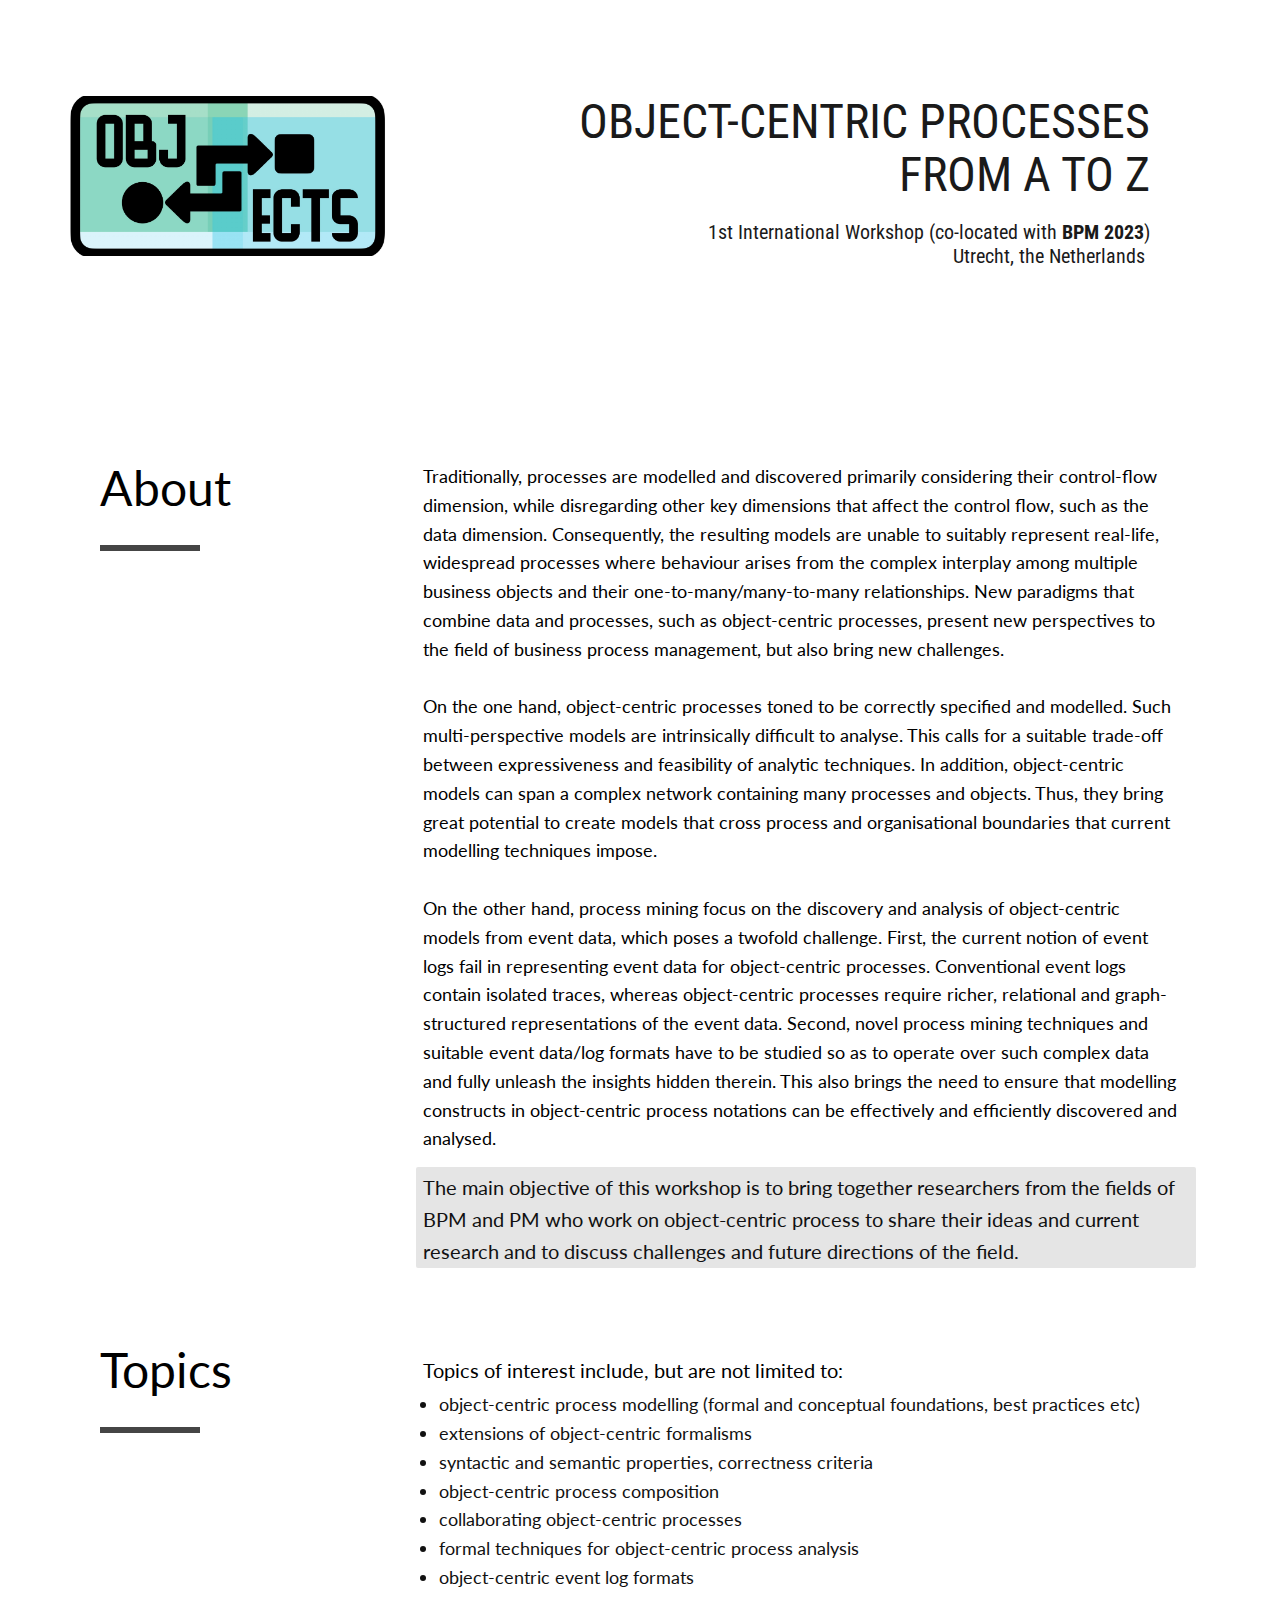
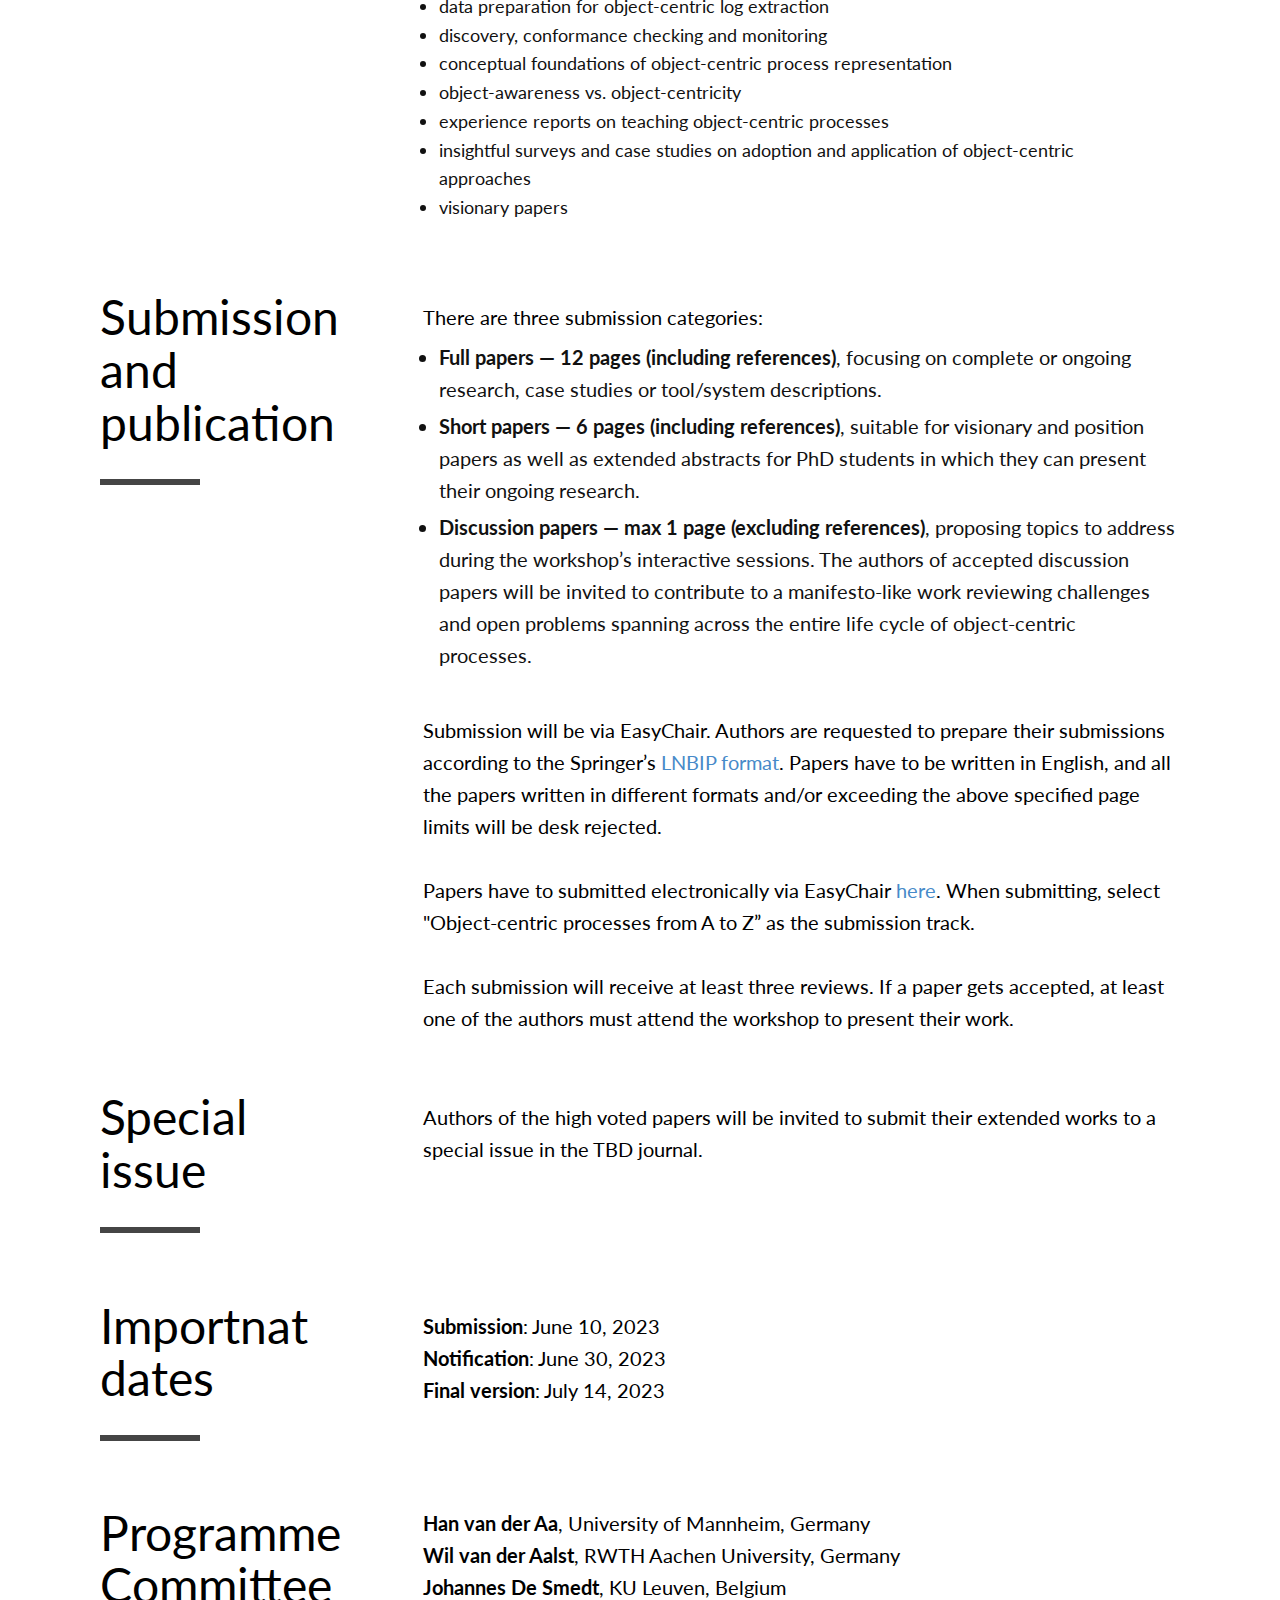
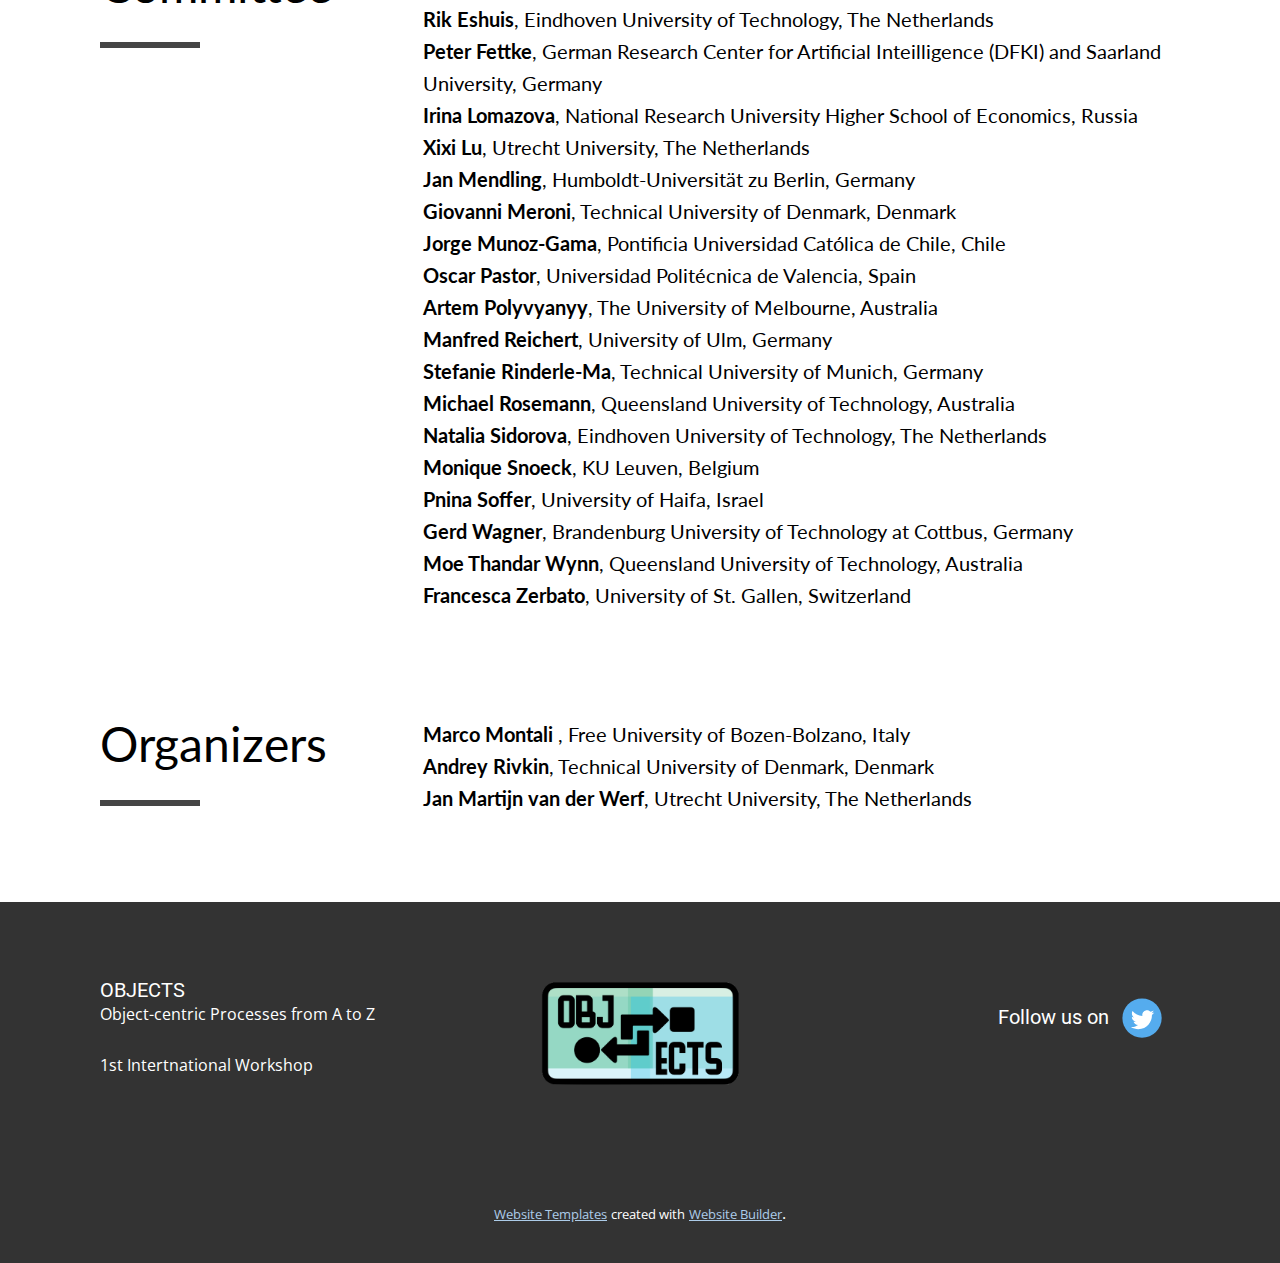
<file: Home.html>
<!DOCTYPE html>
<html style="font-size: 16px;" lang="en"><head>
    <meta name="viewport" content="width=device-width, initial-scale=1.0">
    <meta charset="utf-8">
    <meta name="keywords" content="Object-centric processes from A to Z, About, Topics, Submission and publication, Special issue, Importnat dates, Importnat dates, ProgrammeCommittee, Organizers">
    <meta name="description" content="">
    <title>Home</title>
    <link rel="stylesheet" href="nicepage.css" media="screen">
<link rel="stylesheet" href="Home.css" media="screen">
    <script class="u-script" type="text/javascript" src="jquery.js" defer=""></script>
    <script class="u-script" type="text/javascript" src="nicepage.js" defer=""></script>
    <meta name="generator" content="Nicepage 5.3.2, nicepage.com">
    <link id="u-theme-google-font" rel="stylesheet" href="https://fonts.googleapis.com/css?family=Roboto:100,100i,300,300i,400,400i,500,500i,700,700i,900,900i|Open+Sans:300,300i,400,400i,500,500i,600,600i,700,700i,800,800i">
    <link id="u-page-google-font" rel="stylesheet" href="https://fonts.googleapis.com/css?family=Roboto+Condensed:300,300i,400,400i,700,700i|Lato:100,100i,300,300i,400,400i,700,700i,900,900i">
    
    
    
    
    
    
    
    
    
    <script type="application/ld+json">{
		"@context": "http://schema.org",
		"@type": "Organization",
		"name": "",
		"logo": "images/logo.png",
		"sameAs": [
				"https://facebook.com/name",
				"https://twitter.com/name",
				"https://www.instagram.com/name",
				"https://twitter.com/objects2023"
		]
}</script>
    <meta name="theme-color" content="#478ac9">
    <meta name="twitter:site" content="@">
    <meta name="twitter:card" content="summary_large_image">
    <meta name="twitter:title" content="Home">
    <meta name="twitter:description" content="">
    <meta property="og:title" content="Home">
    <meta property="og:type" content="website">
  </head>
  <body class="u-body u-xl-mode" data-lang="en">
    <section class="u-align-center u-clearfix u-section-1" id="sec-e2fb">
      <div class="u-clearfix u-sheet u-valign-middle-lg u-valign-middle-md u-valign-middle-xl u-sheet-1">
        <div class="u-clearfix u-expanded-width u-gutter-100 u-layout-wrap u-layout-wrap-1">
          <div class="u-layout" style="">
            <div class="u-layout-row" style="">
              <div class="u-align-left u-container-style u-layout-cell u-left-cell u-size-12-md u-size-12-sm u-size-12-xs u-size-18-lg u-size-18-xl u-size-xs-60 u-layout-cell-1" src="">
                <div class="u-container-layout u-container-layout-1" src="">
                  <img class="u-image u-image-1" src="images/logo.jpg" data-image-width="1723" data-image-height="901">
                </div>
              </div>
              <div class="u-align-right u-container-style u-layout-cell u-right-cell u-size-42-lg u-size-42-xl u-size-48-md u-size-48-sm u-size-48-xs u-size-xs-60 u-white u-layout-cell-2">
                <div class="u-container-layout u-container-layout-2">
                  <h2 class="u-custom-font u-font-roboto-condensed u-text u-text-default-lg u-text-default-md u-text-default-xl u-text-grey-90 u-text-1">Object-centric processes from A to Z</h2>
                  <h5 class="u-custom-font u-font-roboto-condensed u-text u-text-default-lg u-text-default-md u-text-default-sm u-text-default-xl u-text-grey-90 u-text-2">1st International Workshop (co-located with <span style="font-weight: 700;">BPM 2023</span>)<br>Utrecht, the Netherlands&nbsp;
                  </h5>
                </div>
              </div>
            </div>
          </div>
        </div>
      </div>
    </section>
    <section class="u-clearfix u-section-2" id="sec-44ec">
      <div class="u-clearfix u-sheet u-sheet-1">
        <div class="u-clearfix u-expanded-width u-gutter-0 u-layout-wrap u-layout-wrap-1">
          <div class="u-layout">
            <div class="u-layout-row">
              <div class="u-container-style u-layout-cell u-left-cell u-size-17-xl u-size-19-lg u-size-19-md u-size-19-sm u-size-19-xs u-white u-layout-cell-1">
                <div class="u-container-layout u-container-layout-1">
                  <h2 class="u-custom-font u-font-lato u-text u-text-black u-text-1">About</h2>
                  <div class="u-border-6 u-border-grey-dark-1 u-line u-line-horizontal u-line-1"></div>
                </div>
              </div>
              <div class="u-container-style u-layout-cell u-right-cell u-size-41-lg u-size-41-md u-size-41-sm u-size-41-xs u-size-43-xl u-white u-layout-cell-2">
                <div class="u-container-layout u-container-layout-2">
                  <p class="u-custom-font u-font-lato u-text u-text-black u-text-2"> Traditionally, processes are modelled and discovered primarily considering their control-flow
dimension, while disregarding other key dimensions that affect the control flow, such as the data
dimension. Consequently, the resulting models are unable to suitably represent real-life,
widespread processes where behaviour arises from the complex interplay among multiple
business objects and their one-to-many/many-to-many relationships. ​New paradigms that
combine data and processes, such as object-centric processes, present new perspectives to the
field of business process management, but also bring new challenges.&nbsp;<br>
                    <br>On the one hand, object-centric processes toned to be correctly specified and modelled. Such
multi-perspective models are intrinsically difficult to analyse. This calls for a suitable trade-off
between expressiveness and feasibility of analytic techniques. In addition, object-centric models
can span a complex network containing many processes and objects. Thus, they bring great
potential to create models that cross process and organisational boundaries that current
modelling techniques impose.&nbsp;<br>
                    <br>On the other hand, process mining focus on the discovery and analysis of object-centric models
from event data, which poses a twofold challenge. First, the current notion of event logs fail in
representing event data for object-centric processes. Conventional event logs contain isolated
traces, whereas object-centric processes require richer, relational and graph-structured
representations of the event data. Second, novel process mining techniques and suitable event
data/log formats have to be studied so as to operate over such complex data and fully unleash
the insights hidden therein. This also brings the need to ensure that modelling constructs in
object-centric process notations can be effectively and efficiently discovered and analysed.&nbsp;<br>
                  </p>
                  <div class="u-container-style u-grey-10 u-group u-radius-2 u-shape-round u-group-1">
                    <div class="u-container-layout u-container-layout-3">
                      <p class="u-custom-font u-font-lato u-text u-text-3"> The main objective of this workshop is to bring together researchers from the fields of BPM and
PM who work on object-centric process to share their ideas and current research and to discuss
challenges and future directions of the field.&nbsp;<br>
                      </p>
                    </div>
                  </div>
                </div>
              </div>
            </div>
          </div>
        </div>
      </div>
    </section>
    <section class="u-clearfix u-section-3" id="sec-ef07">
      <div class="u-clearfix u-sheet u-valign-middle-xs u-sheet-1">
        <div class="u-clearfix u-expanded-width u-gutter-0 u-layout-wrap u-layout-wrap-1">
          <div class="u-layout">
            <div class="u-layout-row">
              <div class="u-container-style u-layout-cell u-left-cell u-size-17-xl u-size-21-lg u-size-21-md u-size-21-sm u-size-21-xs u-white u-layout-cell-1">
                <div class="u-container-layout u-container-layout-1">
                  <h2 class="u-custom-font u-font-lato u-text u-text-black u-text-1">Topics</h2>
                  <div class="u-border-6 u-border-grey-dark-1 u-line u-line-horizontal u-line-1"></div>
                </div>
              </div>
              <div class="u-container-style u-layout-cell u-right-cell u-size-39-lg u-size-39-md u-size-39-sm u-size-39-xs u-size-43-xl u-white u-layout-cell-2">
                <div class="u-container-layout u-container-layout-2">
                  <p class="u-custom-font u-font-lato u-text u-text-black u-text-2">Topics of interest include, but are not limited to:<br>
                  </p>
                  <ul class="u-custom-font u-font-lato u-text u-text-3">
                    <li> object-centric process modelling (formal and conceptual foundations, best practices etc)<br>
                    </li>
                    <li> extensions of object-centric formalisms<br>
                    </li>
                    <li> syntactic and semantic properties, correctness criteria</li>
                    <li>object-centric process composition</li>
                    <li>collaborating object-centric processes</li>
                    <li>formal techniques for object-centric process analysis</li>
                    <li>object-centric event log formats</li>
                    <li>data preparation for object-centric log extraction</li>
                    <li>discovery, conformance checking and monitoring</li>
                    <li>conceptual foundations of object-centric process representation</li>
                    <li>object-awareness vs. object-centricity</li>
                    <li>experience reports on teaching object-centric processes</li>
                    <li>insightful surveys and case studies on adoption and application of object-centric approaches&nbsp;&nbsp;</li>
                    <li>visionary papers&nbsp;</li>
                  </ul>
                </div>
              </div>
            </div>
          </div>
        </div>
      </div>
    </section>
    <section class="u-clearfix u-section-4" id="sec-4d59">
      <div class="u-clearfix u-sheet u-valign-middle-md u-valign-middle-sm u-valign-middle-xl u-valign-middle-xs u-sheet-1">
        <div class="u-clearfix u-expanded-width u-gutter-0 u-layout-wrap u-layout-wrap-1">
          <div class="u-layout">
            <div class="u-layout-row">
              <div class="u-container-style u-layout-cell u-left-cell u-size-17-xl u-size-21-lg u-size-21-md u-size-21-sm u-size-21-xs u-white u-layout-cell-1">
                <div class="u-container-layout u-container-layout-1">
                  <h2 class="u-custom-font u-font-lato u-text u-text-black u-text-1">Submission and publication</h2>
                  <div class="u-border-6 u-border-grey-dark-1 u-line u-line-horizontal u-line-1"></div>
                </div>
              </div>
              <div class="u-container-style u-layout-cell u-right-cell u-size-39-lg u-size-39-md u-size-39-sm u-size-39-xs u-size-43-xl u-white u-layout-cell-2">
                <div class="u-container-layout u-container-layout-2">
                  <p class="u-custom-font u-font-lato u-text u-text-black u-text-2"> There are three submission categories:<br>
                  </p>
                  <ul class="u-custom-font u-font-lato u-spacing-5 u-text u-text-3">
                    <li>
                      <span style="font-weight: 700;">Full papers — 12 pages (including references)</span>, focusing on complete or ongoing research, case
studies or tool/system descriptions.<br>
                    </li>
                    <li>
                      <span style="font-weight: 700;">Short papers — 6 pages (including references)</span>, suitable for visionary and position papers as
well as extended abstracts for PhD students in which they can present their ongoing research.&nbsp;<br>
                    </li>
                    <li>
                      <span style="font-weight: 700;">Discussion papers — max 1 page (excluding references)</span>, proposing topics to address during
the workshop’s interactive sessions. The authors of accepted discussion papers will be invited to
contribute to a manifesto-like work reviewing challenges and open problems spanning across the
entire life cycle of object-centric processes.&nbsp;
                    </li>
                  </ul>
                  <p class="u-custom-font u-font-lato u-text u-text-black u-text-4"> Submission will be via EasyChair. Authors
are requested to prepare their submissions according to the Springer’s <a href="https://www.springer.com/computer/lncs?SGWID=0-164-6-791344-0">LNBIP format</a>.
Papers have to be written in English, and all the papers written in different formats and/or
exceeding the above specified page limits will be desk rejected.&nbsp;<br>
                    <br>Papers have to submitted electronically via EasyChair <a href="https://easychair.org/conferences/?conf=bpm2023">here</a>. 
                    When submitting, select "Object-centric processes from A to Z” as the submission track. &nbsp;<br>
                    <br>Each submission will receive at least three reviews. If a paper gets accepted, at least one of the
authors must attend the workshop to present their work.&nbsp;<br><br>
                  </p>
                </div>
              </div>
            </div>
          </div>
        </div>
      </div>
    </section>
    <section class="u-clearfix u-section-5" id="sec-98ea">
      <div class="u-clearfix u-sheet u-valign-middle-md u-valign-middle-xl u-sheet-1">
        <div class="u-clearfix u-expanded-width u-gutter-0 u-layout-wrap u-layout-wrap-1">
          <div class="u-layout">
            <div class="u-layout-row">
              <div class="u-container-style u-layout-cell u-left-cell u-size-17-xl u-size-21-lg u-size-21-md u-size-21-sm u-size-21-xs u-white u-layout-cell-1">
                <div class="u-container-layout u-container-layout-1">
                  <h2 class="u-custom-font u-font-lato u-text u-text-black u-text-1">Special issue</h2>
                  <div class="u-border-6 u-border-grey-dark-1 u-line u-line-horizontal u-line-1"></div>
                </div>
              </div>
              <div class="u-container-style u-layout-cell u-right-cell u-size-39-lg u-size-39-md u-size-39-sm u-size-39-xs u-size-43-xl u-white u-layout-cell-2">
                <div class="u-container-layout u-container-layout-2">
                  <p class="u-custom-font u-font-lato u-text u-text-black u-text-2"> Authors of the high voted papers will be invited to submit their extended works to a special issue
in the TBD journal.&nbsp;<br>
                  </p>
                </div>
              </div>
            </div>
          </div>
        </div>
      </div>
    </section>
    <section class="u-clearfix u-section-6" id="sec-ad74">
      <div class="u-clearfix u-sheet u-valign-middle-sm u-sheet-1">
        <div class="u-clearfix u-expanded-width u-gutter-0 u-layout-wrap u-layout-wrap-1">
          <div class="u-layout">
            <div class="u-layout-row">
              <div class="u-container-style u-layout-cell u-left-cell u-size-17-xl u-size-21-lg u-size-21-md u-size-21-sm u-size-21-xs u-white u-layout-cell-1">
                <div class="u-container-layout u-valign-bottom-sm u-container-layout-1">
                  <h2 class="u-align-left u-custom-font u-font-lato u-hidden-sm u-text u-text-black u-text-1">Importnat dates</h2>
                  <div class="u-border-6 u-border-grey-dark-1 u-line u-line-horizontal u-line-1"></div>
                </div>
              </div>
              <div class="u-container-style u-layout-cell u-right-cell u-size-39-lg u-size-39-md u-size-39-sm u-size-39-xs u-size-43-xl u-white u-layout-cell-2">
                <div class="u-container-layout u-valign-middle-sm u-container-layout-2">
                  <p class="u-custom-font u-font-lato u-text u-text-black u-text-3">
                    <span style="font-weight: 700;">Submission</span>: June 10, 2023<br>
                    <span style="font-weight: 700;">Notification</span>: June 30, 2023<br>
                    <span style="font-weight: 700;">Final</span>
                    <span style="font-weight: 700;">version</span>: July 14, 2023 
                  </p>
                </div>
              </div>
            </div>
          </div>
        </div>
      </div>
    </section>
    <section class="u-clearfix u-section-8" id="sec-b7a3">
      <div class="u-clearfix u-sheet u-valign-middle-sm u-sheet-1">
        <div class="u-clearfix u-expanded-width u-gutter-0 u-layout-wrap u-layout-wrap-1">
          <div class="u-layout">
            <div class="u-layout-row">
              <div class="u-container-style u-layout-cell u-left-cell u-size-17-xl u-size-21-lg u-size-21-md u-size-21-sm u-size-21-xs u-white u-layout-cell-1">
                <div class="u-container-layout u-valign-bottom-sm u-container-layout-1">
                  <h2 class="u-custom-font u-font-lato u-text u-text-black u-text-1">Programme<br>Committee</h2>
                  <div class="u-border-6 u-border-grey-dark-1 u-line u-line-horizontal u-line-1"></div>
                </div>
              </div>
              <div class="u-container-style u-layout-cell u-right-cell u-size-39-lg u-size-39-md u-size-39-sm u-size-39-xs u-size-43-xl u-white u-layout-cell-2">
                <div class="u-container-layout u-valign-middle-sm u-container-layout-2">
                  <p class="u-custom-font u-font-lato u-text u-text-black u-text-2">
                    <span style="font-weight: 700;"></span>
                    <span style="font-weight: 700;">Han van der Aa</span>, University of Mannheim, Germany<br>
                    <span style="font-weight: 700;">Wil van der Aalst</span>, RWTH Aachen University, Germany<br>
                    <span style="font-weight: 700;">Johannes De Smedt</span>, KU Leuven, Belgium<br>
                    <span style="font-weight: 700;">Rik Eshuis</span>, Eindhoven University of Technology, The Netherlands<br>
                    <span style="font-weight: 700;">Peter Fettke</span>, German Research Center for Artificial Inteilligence (DFKI) and Saarland University, Germany<br>
                    <span style="font-weight: 700;">Irina Lomazova</span>, National Research University Higher School of Economics, Russia<br>
                    <span style="font-weight: 700;">Xixi Lu</span>, Utrecht University, The Netherlands<br>
                    <span style="font-weight: 700;">Jan Mendling</span>, Humboldt-Universität zu Berlin, Germany<br>
                    <span style="font-weight: 700;">Giovanni Meroni</span>, Technical University of Denmark, Denmark<br>
                    <span style="font-weight: 700;">Jorge Munoz-Gama</span>, Pontificia Universidad Católica de Chile, Chile<br>
                    <span style="font-weight: 700;">Oscar Pastor</span>, Universidad Politécnica de Valencia, Spain<br>
                    <span style="font-weight: 700;">Artem Polyvyanyy</span>, The University of Melbourne, Australia<br>
                    <span style="font-weight: 700;">Manfred Reichert</span>, University of Ulm, Germany<br>
                    <span style="font-weight: 700;">Stefanie Rinderle-Ma</span>, Technical University of Munich, Germany<br>
                    <span style="font-weight: 700;">Michael Rosemann</span>, Queensland University of Technology, Australia<br>
                    <span style="font-weight: 700;">Natalia Sidorova</span>, Eindhoven University of Technology, The Netherlands<br>
                    <span style="font-weight: 700;">Monique Snoeck</span>, KU Leuven, Belgium<br>
                    <span style="font-weight: 700;">Pnina Soffer</span>, University of Haifa, Israel<br>
                    <span style="font-weight: 700;">Gerd Wagner</span>, Brandenburg University of Technology at Cottbus, Germany<br>
                    <span style="font-weight: 700;">Moe Thandar Wynn</span>, Queensland University of Technology, Australia<br>
                    <span style="font-weight: 700;">Francesca Zerbato</span>, University of St. Gallen, Switzerland&nbsp;
                  </p>
                </div>
              </div>
            </div>
          </div>
        </div>
      </div>
    </section>
    <section class="u-clearfix u-section-8" id="sec-f59b">
      <div class="u-clearfix u-sheet u-valign-middle-sm u-sheet-1">
        <div class="u-clearfix u-expanded-width u-gutter-0 u-layout-wrap u-layout-wrap-1">
          <div class="u-layout">
            <div class="u-layout-row">
              <div class="u-container-style u-layout-cell u-left-cell u-size-17-xl u-size-21-lg u-size-21-md u-size-21-sm u-size-21-xs u-white u-layout-cell-1">
                <div class="u-container-layout u-valign-bottom-sm u-container-layout-1">
                  <h2 class="u-custom-font u-font-lato u-text u-text-black u-text-1">Organizers</h2>
                  <div class="u-border-6 u-border-grey-dark-1 u-line u-line-horizontal u-line-1"></div>
                </div>
              </div>
              <div class="u-container-style u-layout-cell u-right-cell u-size-39-lg u-size-39-md u-size-39-sm u-size-39-xs u-size-43-xl u-white u-layout-cell-2">
                <div class="u-container-layout u-valign-middle-sm u-container-layout-2">
                  <p class="u-custom-font u-font-lato u-text u-text-black u-text-2">
                    <span style="font-weight: 700;"></span>
                    <span style="font-weight: 700;">Marco Montali </span>, Free University of Bozen-Bolzano, Italy<br>
                    <span style="font-weight: 700;">Andrey Rivkin</span>, Technical University of Denmark, Denmark<br>
                    <span style="font-weight: 700;">Jan Martijn van der Werf</span>, Utrecht University, The Netherlands&nbsp;
                  </p>
                </div>
              </div>
            </div>
          </div>
        </div>
      </div>
    </section>
    
    
    <footer class="u-clearfix u-footer u-grey-80" id="sec-a27a"><div class="u-clearfix u-sheet u-sheet-1">
        <div class="u-clearfix u-expanded-width u-gutter-30 u-layout-wrap u-layout-wrap-1">
          <div class="u-gutter-0 u-layout">
            <div class="u-layout-row">
              <div class="u-align-center-sm u-align-center-xs u-align-left-md u-align-left-xl u-container-style u-layout-cell u-left-cell u-size-20 u-size-30-md u-layout-cell-1">
                <div class="u-container-layout u-container-layout-1"><!--position-->
                  <div data-position="" class="u-position u-position-1"><!--block-->
                    <div class="u-block">
                      <div class="u-block-container u-clearfix"><!--block_header-->
                        <h5 class="u-block-header u-text"><!--block_header_content--> OBJECTS&nbsp;<!--/block_header_content--></h5><!--/block_header--><!--block_content-->
                        <div class="u-block-content u-text"><!--block_content_content--> Object-centric Processes from A to Z<br>
                          <br>1st Intertnational Workshop<!--/block_content_content-->
                        </div><!--/block_content-->
                      </div>
                    </div><!--/block-->
                  </div><!--/position-->
                </div>
              </div>
              <div class="u-align-center-sm u-align-right-md u-container-style u-layout-cell u-size-20 u-size-30-md u-layout-cell-2">
                <div class="u-container-layout u-valign-middle u-container-layout-2">
                  <a href="https://nicepage.com" class="u-image u-logo u-image-1" data-image-width="531" data-image-height="276">
                    <img src="images/logo.png" class="u-logo-image u-logo-image-1">
                  </a>
                </div>
              </div>
              <div class="u-align-center-sm u-align-center-xs u-align-left-md u-align-right-lg u-align-right-xl u-container-style u-layout-cell u-right-cell u-size-20 u-size-30-md u-layout-cell-3">
                <div class="u-container-layout u-container-layout-3">
                  <div class="u-social-icons u-spacing-10 u-social-icons-1">
                    <a class="u-social-url" title="OBJECTS 2023" target="_blank" href="https://twitter.com/objects2023"><span class="u-icon u-social-icon u-social-twitter u-icon-1"><svg class="u-svg-link" preserveAspectRatio="xMidYMin slice" viewBox="0 0 112 112" style=""><use xmlns:xlink="http://www.w3.org/1999/xlink" xlink:href="#svg-017b"></use></svg><svg class="u-svg-content" viewBox="0 0 112 112" x="0" y="0" id="svg-017b"><circle fill="currentColor" class="st0" cx="56.1" cy="56.1" r="55"></circle><path fill="#FFFFFF" d="M83.8,47.3c0,0.6,0,1.2,0,1.7c0,17.7-13.5,38.2-38.2,38.2C38,87.2,31,85,25,81.2c1,0.1,2.1,0.2,3.2,0.2
      c6.3,0,12.1-2.1,16.7-5.7c-5.9-0.1-10.8-4-12.5-9.3c0.8,0.2,1.7,0.2,2.5,0.2c1.2,0,2.4-0.2,3.5-0.5c-6.1-1.2-10.8-6.7-10.8-13.1
      c0-0.1,0-0.1,0-0.2c1.8,1,3.9,1.6,6.1,1.7c-3.6-2.4-6-6.5-6-11.2c0-2.5,0.7-4.8,1.8-6.7c6.6,8.1,16.5,13.5,27.6,14
      c-0.2-1-0.3-2-0.3-3.1c0-7.4,6-13.4,13.4-13.4c3.9,0,7.3,1.6,9.8,4.2c3.1-0.6,5.9-1.7,8.5-3.3c-1,3.1-3.1,5.8-5.9,7.4
      c2.7-0.3,5.3-1,7.7-2.1C88.7,43,86.4,45.4,83.8,47.3z"></path></svg></span>
                    </a>
                  </div><!--position-->
                  <div data-position="" class="u-position u-position-2"><!--block--><!--/block--></div><!--/position--><!--position-->
                  <div data-position="" class="u-position u-position-3"><!--block-->
                    <div class="u-block">
                      <div class="u-block-container u-clearfix"><!--block_header-->
                        <h5 class="u-block-header u-text"><!--block_header_content-->Follow us on<!--/block_header_content--></h5><!--/block_header--><!--block_content-->
                        <div class="u-block-content u-text"><!--block_content_content--><!--/block_content_content--></div><!--/block_content-->
                      </div>
                    </div><!--/block-->
                  </div><!--/position-->
                </div>
              </div>
            </div>
          </div>
        </div>
      </div></footer>
    <section class="u-backlink u-clearfix u-grey-80">
      <a class="u-link" href="https://nicepage.com/website-templates" target="_blank">
        <span>Website Templates</span>
      </a>
      <p class="u-text">
        <span>created with</span>
      </p>
      <a class="u-link" href="https://nicepage.one" target="_blank">
        <span>Website Builder</span>
      </a>. 
    </section>
  
</body></html>
</file>
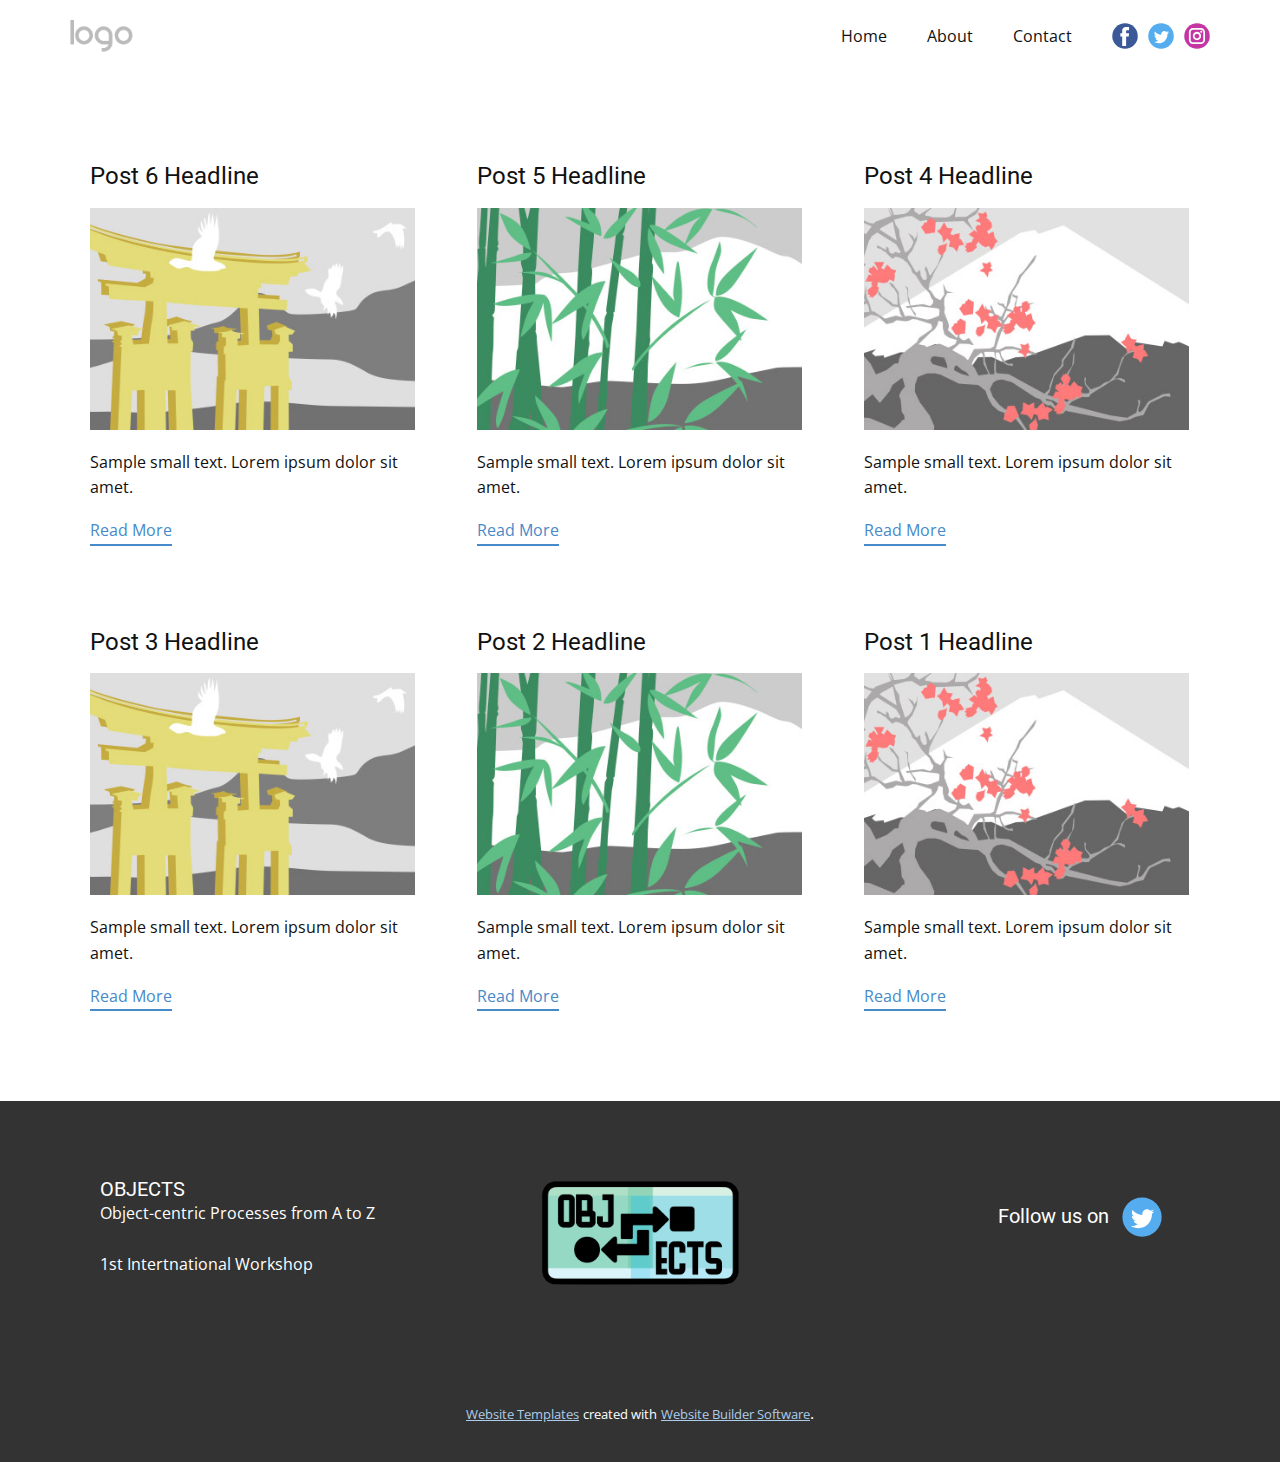
<file: blog/blog.html>
<!DOCTYPE html>
<html style="font-size: 16px;" lang="en"><head>
    <meta name="viewport" content="width=device-width, initial-scale=1.0">
    <meta charset="utf-8">
    <meta name="keywords" content="">
    <meta name="description" content="">
    <title>Blog Template</title>
    <link rel="stylesheet" href="../nicepage.css" media="screen">
<link rel="stylesheet" href="../Blog-Template.css" media="screen">
    <script class="u-script" type="text/javascript" src="../jquery.js" defer=""></script>
    <script class="u-script" type="text/javascript" src="../nicepage.js" defer=""></script>
    <meta name="generator" content="Nicepage 5.3.2, nicepage.com">
    <link id="u-theme-google-font" rel="stylesheet" href="https://fonts.googleapis.com/css?family=Roboto:100,100i,300,300i,400,400i,500,500i,700,700i,900,900i|Open+Sans:300,300i,400,400i,500,500i,600,600i,700,700i,800,800i">
    
    
    <script type="application/ld+json">{
		"@context": "http://schema.org",
		"@type": "Organization",
		"name": "",
		"logo": "images/default-logo.png",
		"sameAs": [
				"https://facebook.com/name",
				"https://twitter.com/name",
				"https://www.instagram.com/name",
				"https://twitter.com/objects2023"
		]
}</script>
    <meta name="theme-color" content="#478ac9">
    <meta name="twitter:site" content="@">
    <meta name="twitter:card" content="summary_large_image">
    <meta name="twitter:title" content="Blog Template">
    <meta name="twitter:description" content="">
  </head>
  <body class="u-body u-xl-mode" data-lang="en"><header class="u-align-center-sm u-align-center-xs u-clearfix u-header u-header" id="sec-49c7"><div class="u-clearfix u-sheet u-sheet-1">
        <a href="https://nicepage.com" class="u-image u-logo u-image-1" data-image-width="80" data-image-height="40">
          <img src="../images/default-logo.png" class="u-logo-image u-logo-image-1">
        </a>
        <div class="u-social-icons u-spacing-10 u-social-icons-1">
          <a class="u-social-url" title="facebook" target="_blank" href="https://facebook.com/name"><span class="u-icon u-social-facebook u-social-icon u-icon-1"><svg class="u-svg-link" preserveAspectRatio="xMidYMin slice" viewBox="0 0 112 112" style=""><use xmlns:xlink="http://www.w3.org/1999/xlink" xlink:href="#svg-6552"></use></svg><svg class="u-svg-content" viewBox="0 0 112 112" x="0" y="0" id="svg-6552"><circle fill="currentColor" cx="56.1" cy="56.1" r="55"></circle><path fill="#FFFFFF" d="M73.5,31.6h-9.1c-1.4,0-3.6,0.8-3.6,3.9v8.5h12.6L72,58.3H60.8v40.8H43.9V58.3h-8V43.9h8v-9.2
      c0-6.7,3.1-17,17-17h12.5v13.9H73.5z"></path></svg></span>
          </a>
          <a class="u-social-url" title="twitter" target="_blank" href="https://twitter.com/name"><span class="u-icon u-social-icon u-social-twitter u-icon-2"><svg class="u-svg-link" preserveAspectRatio="xMidYMin slice" viewBox="0 0 112 112" style=""><use xmlns:xlink="http://www.w3.org/1999/xlink" xlink:href="#svg-e5f6"></use></svg><svg class="u-svg-content" viewBox="0 0 112 112" x="0" y="0" id="svg-e5f6"><circle fill="currentColor" class="st0" cx="56.1" cy="56.1" r="55"></circle><path fill="#FFFFFF" d="M83.8,47.3c0,0.6,0,1.2,0,1.7c0,17.7-13.5,38.2-38.2,38.2C38,87.2,31,85,25,81.2c1,0.1,2.1,0.2,3.2,0.2
      c6.3,0,12.1-2.1,16.7-5.7c-5.9-0.1-10.8-4-12.5-9.3c0.8,0.2,1.7,0.2,2.5,0.2c1.2,0,2.4-0.2,3.5-0.5c-6.1-1.2-10.8-6.7-10.8-13.1
      c0-0.1,0-0.1,0-0.2c1.8,1,3.9,1.6,6.1,1.7c-3.6-2.4-6-6.5-6-11.2c0-2.5,0.7-4.8,1.8-6.7c6.6,8.1,16.5,13.5,27.6,14
      c-0.2-1-0.3-2-0.3-3.1c0-7.4,6-13.4,13.4-13.4c3.9,0,7.3,1.6,9.8,4.2c3.1-0.6,5.9-1.7,8.5-3.3c-1,3.1-3.1,5.8-5.9,7.4
      c2.7-0.3,5.3-1,7.7-2.1C88.7,43,86.4,45.4,83.8,47.3z"></path></svg></span>
          </a>
          <a class="u-social-url" title="instagram" target="_blank" href="https://www.instagram.com/name"><span class="u-icon u-social-icon u-social-instagram u-icon-3"><svg class="u-svg-link" preserveAspectRatio="xMidYMin slice" viewBox="0 0 112 112" style=""><use xmlns:xlink="http://www.w3.org/1999/xlink" xlink:href="#svg-a4ea"></use></svg><svg class="u-svg-content" viewBox="0 0 112 112" x="0" y="0" id="svg-a4ea"><circle fill="currentColor" cx="56.1" cy="56.1" r="55"></circle><path fill="#FFFFFF" d="M55.9,38.2c-9.9,0-17.9,8-17.9,17.9C38,66,46,74,55.9,74c9.9,0,17.9-8,17.9-17.9C73.8,46.2,65.8,38.2,55.9,38.2
      z M55.9,66.4c-5.7,0-10.3-4.6-10.3-10.3c-0.1-5.7,4.6-10.3,10.3-10.3c5.7,0,10.3,4.6,10.3,10.3C66.2,61.8,61.6,66.4,55.9,66.4z"></path><path fill="#FFFFFF" d="M74.3,33.5c-2.3,0-4.2,1.9-4.2,4.2s1.9,4.2,4.2,4.2s4.2-1.9,4.2-4.2S76.6,33.5,74.3,33.5z"></path><path fill="#FFFFFF" d="M73.1,21.3H38.6c-9.7,0-17.5,7.9-17.5,17.5v34.5c0,9.7,7.9,17.6,17.5,17.6h34.5c9.7,0,17.5-7.9,17.5-17.5V38.8
      C90.6,29.1,82.7,21.3,73.1,21.3z M83,73.3c0,5.5-4.5,9.9-9.9,9.9H38.6c-5.5,0-9.9-4.5-9.9-9.9V38.8c0-5.5,4.5-9.9,9.9-9.9h34.5
      c5.5,0,9.9,4.5,9.9,9.9V73.3z"></path></svg></span>
          </a>
        </div>
        <nav class="u-align-left u-menu u-menu-dropdown u-offcanvas u-menu-1">
          <div class="menu-collapse" style="font-size: 1rem;">
            <a class="u-button-style u-nav-link" href="#">
              <svg class="u-svg-link" preserveAspectRatio="xMidYMin slice" viewBox="0 0 302 302" style=""><use xmlns:xlink="http://www.w3.org/1999/xlink" xlink:href="#svg-8a8f"></use></svg>
              <svg xmlns="http://www.w3.org/2000/svg" xmlns:xlink="http://www.w3.org/1999/xlink" version="1.1" id="svg-8a8f" x="0px" y="0px" viewBox="0 0 302 302" style="enable-background:new 0 0 302 302;" xml:space="preserve" class="u-svg-content"><g><rect y="36" width="302" height="30"></rect><rect y="236" width="302" height="30"></rect><rect y="136" width="302" height="30"></rect>
</g><g></g><g></g><g></g><g></g><g></g><g></g><g></g><g></g><g></g><g></g><g></g><g></g><g></g><g></g><g></g></svg>
            </a>
          </div>
          <div class="u-custom-menu u-nav-container">
            <ul class="u-nav u-unstyled u-nav-1"><li class="u-nav-item"><a class="u-button-style u-nav-link u-text-active-palette-1-base u-text-hover-palette-2-base" href="../Home.html" style="padding: 10px 20px;">Home</a>
</li><li class="u-nav-item"><a class="u-button-style u-nav-link u-text-active-palette-1-base u-text-hover-palette-2-base" href="../About.html" style="padding: 10px 20px;">About</a>
</li><li class="u-nav-item"><a class="u-button-style u-nav-link u-text-active-palette-1-base u-text-hover-palette-2-base" href="../Contact.html" style="padding: 10px 20px;">Contact</a>
</li></ul>
          </div>
          <div class="u-custom-menu u-nav-container-collapse">
            <div class="u-align-center u-black u-container-style u-inner-container-layout u-opacity u-opacity-95 u-sidenav">
              <div class="u-sidenav-overflow">
                <div class="u-menu-close"></div>
                <ul class="u-align-center u-nav u-popupmenu-items u-unstyled u-nav-2"><li class="u-nav-item"><a class="u-button-style u-nav-link" href="../Home.html">Home</a>
</li><li class="u-nav-item"><a class="u-button-style u-nav-link" href="../About.html">About</a>
</li><li class="u-nav-item"><a class="u-button-style u-nav-link" href="../Contact.html">Contact</a>
</li></ul>
              </div>
            </div>
            <div class="u-black u-menu-overlay u-opacity u-opacity-70"></div>
          </div>
        </nav>
      </div></header>
    <section class="u-clearfix u-section-1" id="sec-7ba8">
      <div class="u-clearfix u-sheet u-valign-middle u-sheet-1"><!--blog--><!--blog_options_json--><!--{"type":"Recent","source":"","tags":"","count":""}--><!--/blog_options_json-->
        <div class="u-blog u-expanded-width u-repeater u-repeater-1"><!--blog_post-->
          <div class="u-blog-post u-container-style u-repeater-item u-white u-repeater-item-1">
            <div class="u-container-layout u-similar-container u-valign-top u-container-layout-1"><!--blog_post_header-->
              <h4 class="u-blog-control u-text u-text-1">
                <a class="u-post-header-link" href="../blog/post-5.html">Post 6 Headline</a>
              </h4><!--/blog_post_header--><!--blog_post_image-->
              <a class="u-post-header-link" href="../blog/post-5.html"><img alt="" class="u-blog-control u-expanded-width u-image u-image-default u-image-1" src="../images/8ad73f3c.jpeg"></a><!--/blog_post_image--><!--blog_post_content-->
              <div class="u-blog-control u-post-content u-text u-text-2 fr-view">Sample small text. Lorem ipsum dolor sit amet.</div><!--/blog_post_content--><!--blog_post_readmore-->
              <a href="../blog/post-5.html" class="u-blog-control u-border-2 u-border-palette-1-base u-btn u-btn-rectangle u-button-style u-none u-btn-1"><!--blog_post_readmore_content--><!--options_json--><!--{"content":"","defaultValue":"Read More"}--><!--/options_json-->Read More<!--/blog_post_readmore_content--></a><!--/blog_post_readmore-->
            </div>
          </div><div class="u-blog-post u-container-style u-repeater-item u-video-cover u-white">
            <div class="u-container-layout u-similar-container u-valign-top u-container-layout-2"><!--blog_post_header-->
              <h4 class="u-blog-control u-text u-text-3">
                <a class="u-post-header-link" href="../blog/post-4.html">Post 5 Headline</a>
              </h4><!--/blog_post_header--><!--blog_post_image-->
              <a class="u-post-header-link" href="../blog/post-4.html"><img alt="" class="u-blog-control u-expanded-width u-image u-image-default u-image-2" src="../images/68f64b9d.jpeg"></a><!--/blog_post_image--><!--blog_post_content-->
              <div class="u-blog-control u-post-content u-text u-text-4 fr-view">Sample small text. Lorem ipsum dolor sit amet.</div><!--/blog_post_content--><!--blog_post_readmore-->
              <a href="../blog/post-4.html" class="u-blog-control u-border-2 u-border-palette-1-base u-btn u-btn-rectangle u-button-style u-none u-btn-2"><!--blog_post_readmore_content--><!--options_json--><!--{"content":"","defaultValue":"Read More"}--><!--/options_json-->Read More<!--/blog_post_readmore_content--></a><!--/blog_post_readmore-->
            </div>
          </div><div class="u-blog-post u-container-style u-repeater-item u-video-cover u-white">
            <div class="u-container-layout u-similar-container u-valign-top u-container-layout-3"><!--blog_post_header-->
              <h4 class="u-blog-control u-text u-text-5">
                <a class="u-post-header-link" href="../blog/post-3.html">Post 4 Headline</a>
              </h4><!--/blog_post_header--><!--blog_post_image-->
              <a class="u-post-header-link" href="../blog/post-3.html"><img alt="" class="u-blog-control u-expanded-width u-image u-image-default u-image-3" src="../images/0fd3416c.jpeg"></a><!--/blog_post_image--><!--blog_post_content-->
              <div class="u-blog-control u-post-content u-text u-text-6 fr-view">Sample small text. Lorem ipsum dolor sit amet.</div><!--/blog_post_content--><!--blog_post_readmore-->
              <a href="../blog/post-3.html" class="u-blog-control u-border-2 u-border-palette-1-base u-btn u-btn-rectangle u-button-style u-none u-btn-3"><!--blog_post_readmore_content--><!--options_json--><!--{"content":"","defaultValue":"Read More"}--><!--/options_json-->Read More<!--/blog_post_readmore_content--></a><!--/blog_post_readmore-->
            </div>
          </div><div class="u-blog-post u-container-style u-repeater-item u-white u-repeater-item-1">
            <div class="u-container-layout u-similar-container u-valign-top u-container-layout-1"><!--blog_post_header-->
              <h4 class="u-blog-control u-text u-text-1">
                <a class="u-post-header-link" href="../blog/post-2.html">Post 3 Headline</a>
              </h4><!--/blog_post_header--><!--blog_post_image-->
              <a class="u-post-header-link" href="../blog/post-2.html"><img alt="" class="u-blog-control u-expanded-width u-image u-image-default u-image-1" src="../images/8ad73f3c.jpeg"></a><!--/blog_post_image--><!--blog_post_content-->
              <div class="u-blog-control u-post-content u-text u-text-2 fr-view">Sample small text. Lorem ipsum dolor sit amet.</div><!--/blog_post_content--><!--blog_post_readmore-->
              <a href="../blog/post-2.html" class="u-blog-control u-border-2 u-border-palette-1-base u-btn u-btn-rectangle u-button-style u-none u-btn-1"><!--blog_post_readmore_content--><!--options_json--><!--{"content":"","defaultValue":"Read More"}--><!--/options_json-->Read More<!--/blog_post_readmore_content--></a><!--/blog_post_readmore-->
            </div>
          </div><div class="u-blog-post u-container-style u-repeater-item u-video-cover u-white">
            <div class="u-container-layout u-similar-container u-valign-top u-container-layout-2"><!--blog_post_header-->
              <h4 class="u-blog-control u-text u-text-3">
                <a class="u-post-header-link" href="../blog/post-1.html">Post 2 Headline</a>
              </h4><!--/blog_post_header--><!--blog_post_image-->
              <a class="u-post-header-link" href="../blog/post-1.html"><img alt="" class="u-blog-control u-expanded-width u-image u-image-default u-image-2" src="../images/68f64b9d.jpeg"></a><!--/blog_post_image--><!--blog_post_content-->
              <div class="u-blog-control u-post-content u-text u-text-4 fr-view">Sample small text. Lorem ipsum dolor sit amet.</div><!--/blog_post_content--><!--blog_post_readmore-->
              <a href="../blog/post-1.html" class="u-blog-control u-border-2 u-border-palette-1-base u-btn u-btn-rectangle u-button-style u-none u-btn-2"><!--blog_post_readmore_content--><!--options_json--><!--{"content":"","defaultValue":"Read More"}--><!--/options_json-->Read More<!--/blog_post_readmore_content--></a><!--/blog_post_readmore-->
            </div>
          </div><div class="u-blog-post u-container-style u-repeater-item u-video-cover u-white">
            <div class="u-container-layout u-similar-container u-valign-top u-container-layout-3"><!--blog_post_header-->
              <h4 class="u-blog-control u-text u-text-5">
                <a class="u-post-header-link" href="../blog/post.html">Post 1 Headline</a>
              </h4><!--/blog_post_header--><!--blog_post_image-->
              <a class="u-post-header-link" href="../blog/post.html"><img alt="" class="u-blog-control u-expanded-width u-image u-image-default u-image-3" src="../images/0fd3416c.jpeg"></a><!--/blog_post_image--><!--blog_post_content-->
              <div class="u-blog-control u-post-content u-text u-text-6 fr-view">Sample small text. Lorem ipsum dolor sit amet.</div><!--/blog_post_content--><!--blog_post_readmore-->
              <a href="../blog/post.html" class="u-blog-control u-border-2 u-border-palette-1-base u-btn u-btn-rectangle u-button-style u-none u-btn-3"><!--blog_post_readmore_content--><!--options_json--><!--{"content":"","defaultValue":"Read More"}--><!--/options_json-->Read More<!--/blog_post_readmore_content--></a><!--/blog_post_readmore-->
            </div>
          </div><!--/blog_post--><!--blog_post-->
          <!--/blog_post--><!--blog_post-->
          <!--/blog_post-->
        </div><!--/blog-->
      </div>
    </section>
    
    
    <footer class="u-clearfix u-footer u-grey-80" id="sec-a27a"><div class="u-clearfix u-sheet u-sheet-1">
        <div class="u-clearfix u-expanded-width u-gutter-30 u-layout-wrap u-layout-wrap-1">
          <div class="u-gutter-0 u-layout">
            <div class="u-layout-row">
              <div class="u-align-center-sm u-align-center-xs u-align-left-md u-align-left-xl u-container-style u-layout-cell u-left-cell u-size-20 u-size-30-md u-layout-cell-1">
                <div class="u-container-layout u-container-layout-1"><!--position-->
                  <div data-position="" class="u-position u-position-1"><!--block-->
                    <div class="u-block">
                      <div class="u-block-container u-clearfix"><!--block_header-->
                        <h5 class="u-block-header u-text"><!--block_header_content--> OBJECTS&nbsp;<!--/block_header_content--></h5><!--/block_header--><!--block_content-->
                        <div class="u-block-content u-text"><!--block_content_content--> Object-centric Processes from A to Z<br>
                          <br>1st Intertnational Workshop<!--/block_content_content-->
                        </div><!--/block_content-->
                      </div>
                    </div><!--/block-->
                  </div><!--/position-->
                </div>
              </div>
              <div class="u-align-center-sm u-align-right-md u-container-style u-layout-cell u-size-20 u-size-30-md u-layout-cell-2">
                <div class="u-container-layout u-valign-middle u-container-layout-2">
                  <a href="https://nicepage.com" class="u-image u-logo u-image-1" data-image-width="531" data-image-height="276">
                    <img src="../images/logo.png" class="u-logo-image u-logo-image-1">
                  </a>
                </div>
              </div>
              <div class="u-align-center-sm u-align-center-xs u-align-left-md u-align-right-lg u-align-right-xl u-container-style u-layout-cell u-right-cell u-size-20 u-size-30-md u-layout-cell-3">
                <div class="u-container-layout u-container-layout-3">
                  <div class="u-social-icons u-spacing-10 u-social-icons-1">
                    <a class="u-social-url" title="OBJECTS 2023" target="_blank" href="https://twitter.com/objects2023"><span class="u-icon u-social-icon u-social-twitter u-icon-1"><svg class="u-svg-link" preserveAspectRatio="xMidYMin slice" viewBox="0 0 112 112" style=""><use xmlns:xlink="http://www.w3.org/1999/xlink" xlink:href="#svg-017b"></use></svg><svg class="u-svg-content" viewBox="0 0 112 112" x="0" y="0" id="svg-017b"><circle fill="currentColor" class="st0" cx="56.1" cy="56.1" r="55"></circle><path fill="#FFFFFF" d="M83.8,47.3c0,0.6,0,1.2,0,1.7c0,17.7-13.5,38.2-38.2,38.2C38,87.2,31,85,25,81.2c1,0.1,2.1,0.2,3.2,0.2
      c6.3,0,12.1-2.1,16.7-5.7c-5.9-0.1-10.8-4-12.5-9.3c0.8,0.2,1.7,0.2,2.5,0.2c1.2,0,2.4-0.2,3.5-0.5c-6.1-1.2-10.8-6.7-10.8-13.1
      c0-0.1,0-0.1,0-0.2c1.8,1,3.9,1.6,6.1,1.7c-3.6-2.4-6-6.5-6-11.2c0-2.5,0.7-4.8,1.8-6.7c6.6,8.1,16.5,13.5,27.6,14
      c-0.2-1-0.3-2-0.3-3.1c0-7.4,6-13.4,13.4-13.4c3.9,0,7.3,1.6,9.8,4.2c3.1-0.6,5.9-1.7,8.5-3.3c-1,3.1-3.1,5.8-5.9,7.4
      c2.7-0.3,5.3-1,7.7-2.1C88.7,43,86.4,45.4,83.8,47.3z"></path></svg></span>
                    </a>
                  </div><!--position-->
                  <div data-position="" class="u-position u-position-2"><!--block--><!--/block--></div><!--/position--><!--position-->
                  <div data-position="" class="u-position u-position-3"><!--block-->
                    <div class="u-block">
                      <div class="u-block-container u-clearfix"><!--block_header-->
                        <h5 class="u-block-header u-text"><!--block_header_content-->Follow us on<!--/block_header_content--></h5><!--/block_header--><!--block_content-->
                        <div class="u-block-content u-text"><!--block_content_content--><!--/block_content_content--></div><!--/block_content-->
                      </div>
                    </div><!--/block-->
                  </div><!--/position-->
                </div>
              </div>
            </div>
          </div>
        </div>
      </div></footer>
    <section class="u-backlink u-clearfix u-grey-80">
      <a class="u-link" href="https://nicepage.com/website-templates" target="_blank">
        <span>Website Templates</span>
      </a>
      <p class="u-text">
        <span>created with</span>
      </p>
      <a class="u-link" href="" target="_blank">
        <span>Website Builder Software</span>
      </a>. 
    </section>
  
</body></html>
</file>
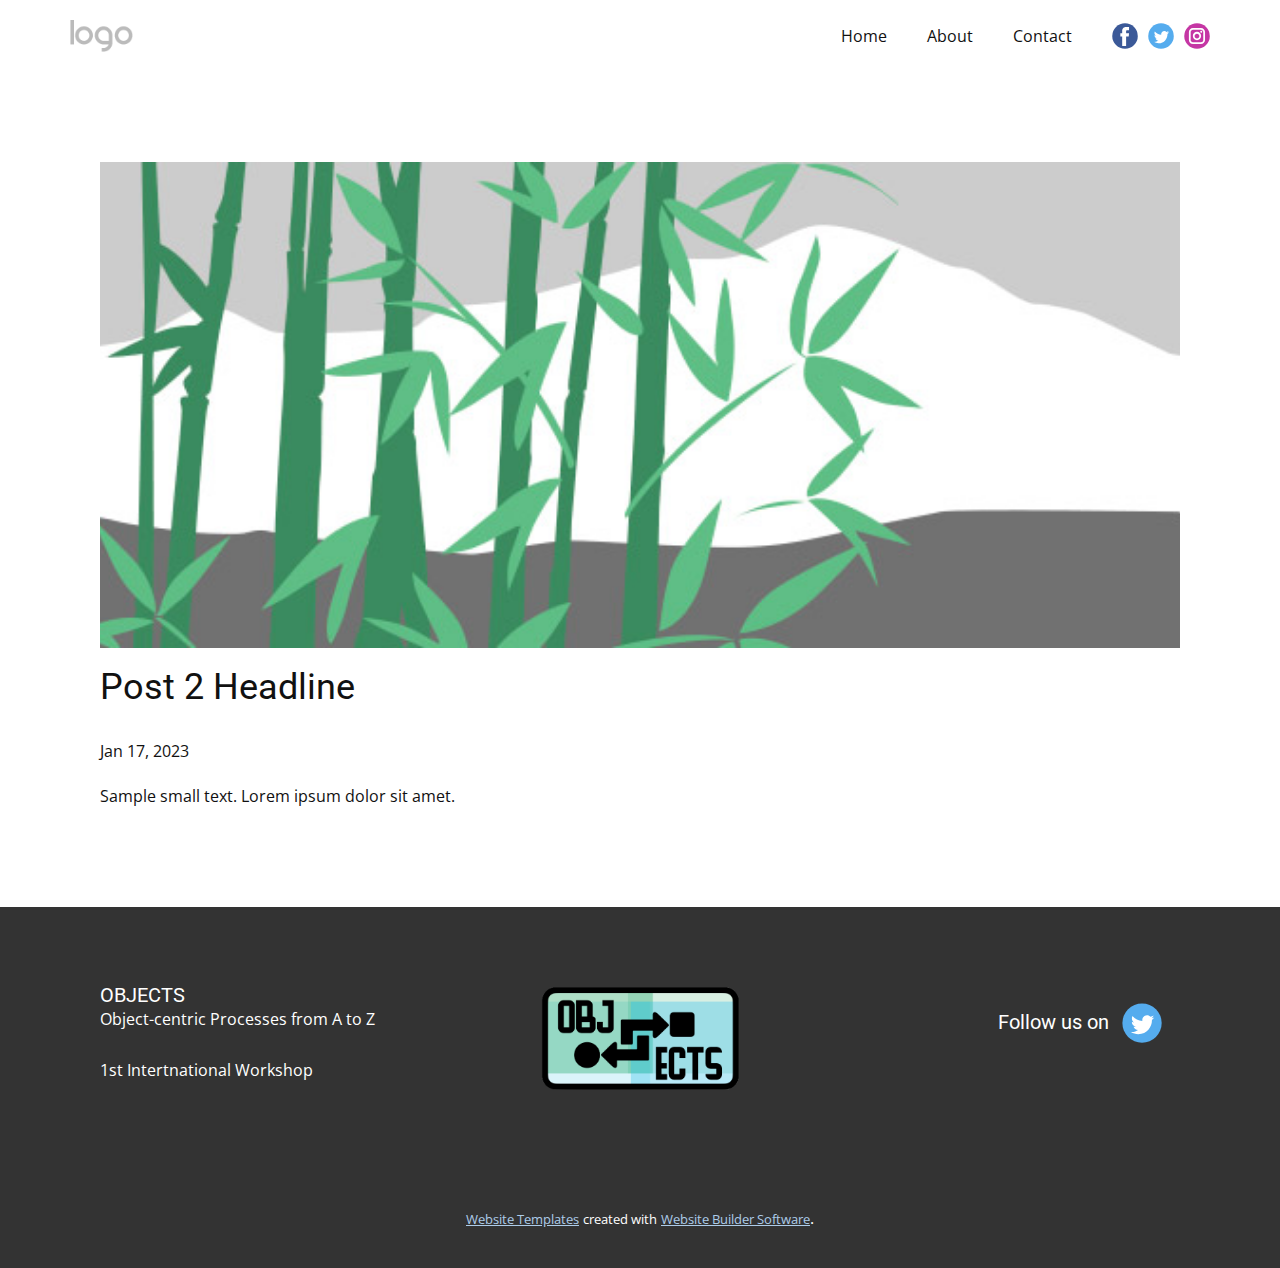
<file: blog/post-1.html>
<!DOCTYPE html>
<html style="font-size: 16px;" lang="en"><head>
    <meta name="viewport" content="width=device-width, initial-scale=1.0">
    <meta charset="utf-8">
    <meta name="keywords" content="Post 1 Headline">
    <meta name="description" content="">
    <title>Post 2 Headline</title>
    <link rel="stylesheet" href="../nicepage.css" media="screen">
<link rel="stylesheet" href="../Post-Template.css" media="screen">
    <script class="u-script" type="text/javascript" src="../jquery.js" defer=""></script>
    <script class="u-script" type="text/javascript" src="../nicepage.js" defer=""></script>
    <meta name="generator" content="Nicepage 5.3.2, nicepage.com">
    <link id="u-theme-google-font" rel="stylesheet" href="https://fonts.googleapis.com/css?family=Roboto:100,100i,300,300i,400,400i,500,500i,700,700i,900,900i|Open+Sans:300,300i,400,400i,500,500i,600,600i,700,700i,800,800i">
    
    
    <script type="application/ld+json">{
		"@context": "http://schema.org",
		"@type": "Organization",
		"name": "",
		"logo": "images/default-logo.png",
		"sameAs": [
				"https://facebook.com/name",
				"https://twitter.com/name",
				"https://www.instagram.com/name",
				"https://twitter.com/objects2023"
		]
}</script>
    <meta name="theme-color" content="#478ac9">
    <meta name="twitter:site" content="@">
    <meta name="twitter:card" content="summary_large_image">
    <meta name="twitter:title" content="Post Template">
    <meta name="twitter:description" content="">
  </head>
  <body class="u-body u-xl-mode" data-lang="en"><header class="u-align-center-sm u-align-center-xs u-clearfix u-header u-header" id="sec-49c7"><div class="u-clearfix u-sheet u-sheet-1">
        <a href="https://nicepage.com" class="u-image u-logo u-image-1" data-image-width="80" data-image-height="40">
          <img src="../images/default-logo.png" class="u-logo-image u-logo-image-1">
        </a>
        <div class="u-social-icons u-spacing-10 u-social-icons-1">
          <a class="u-social-url" title="facebook" target="_blank" href="https://facebook.com/name"><span class="u-icon u-social-facebook u-social-icon u-icon-1"><svg class="u-svg-link" preserveAspectRatio="xMidYMin slice" viewBox="0 0 112 112" style=""><use xmlns:xlink="http://www.w3.org/1999/xlink" xlink:href="#svg-6552"></use></svg><svg class="u-svg-content" viewBox="0 0 112 112" x="0" y="0" id="svg-6552"><circle fill="currentColor" cx="56.1" cy="56.1" r="55"></circle><path fill="#FFFFFF" d="M73.5,31.6h-9.1c-1.4,0-3.6,0.8-3.6,3.9v8.5h12.6L72,58.3H60.8v40.8H43.9V58.3h-8V43.9h8v-9.2
      c0-6.7,3.1-17,17-17h12.5v13.9H73.5z"></path></svg></span>
          </a>
          <a class="u-social-url" title="twitter" target="_blank" href="https://twitter.com/name"><span class="u-icon u-social-icon u-social-twitter u-icon-2"><svg class="u-svg-link" preserveAspectRatio="xMidYMin slice" viewBox="0 0 112 112" style=""><use xmlns:xlink="http://www.w3.org/1999/xlink" xlink:href="#svg-e5f6"></use></svg><svg class="u-svg-content" viewBox="0 0 112 112" x="0" y="0" id="svg-e5f6"><circle fill="currentColor" class="st0" cx="56.1" cy="56.1" r="55"></circle><path fill="#FFFFFF" d="M83.8,47.3c0,0.6,0,1.2,0,1.7c0,17.7-13.5,38.2-38.2,38.2C38,87.2,31,85,25,81.2c1,0.1,2.1,0.2,3.2,0.2
      c6.3,0,12.1-2.1,16.7-5.7c-5.9-0.1-10.8-4-12.5-9.3c0.8,0.2,1.7,0.2,2.5,0.2c1.2,0,2.4-0.2,3.5-0.5c-6.1-1.2-10.8-6.7-10.8-13.1
      c0-0.1,0-0.1,0-0.2c1.8,1,3.9,1.6,6.1,1.7c-3.6-2.4-6-6.5-6-11.2c0-2.5,0.7-4.8,1.8-6.7c6.6,8.1,16.5,13.5,27.6,14
      c-0.2-1-0.3-2-0.3-3.1c0-7.4,6-13.4,13.4-13.4c3.9,0,7.3,1.6,9.8,4.2c3.1-0.6,5.9-1.7,8.5-3.3c-1,3.1-3.1,5.8-5.9,7.4
      c2.7-0.3,5.3-1,7.7-2.1C88.7,43,86.4,45.4,83.8,47.3z"></path></svg></span>
          </a>
          <a class="u-social-url" title="instagram" target="_blank" href="https://www.instagram.com/name"><span class="u-icon u-social-icon u-social-instagram u-icon-3"><svg class="u-svg-link" preserveAspectRatio="xMidYMin slice" viewBox="0 0 112 112" style=""><use xmlns:xlink="http://www.w3.org/1999/xlink" xlink:href="#svg-a4ea"></use></svg><svg class="u-svg-content" viewBox="0 0 112 112" x="0" y="0" id="svg-a4ea"><circle fill="currentColor" cx="56.1" cy="56.1" r="55"></circle><path fill="#FFFFFF" d="M55.9,38.2c-9.9,0-17.9,8-17.9,17.9C38,66,46,74,55.9,74c9.9,0,17.9-8,17.9-17.9C73.8,46.2,65.8,38.2,55.9,38.2
      z M55.9,66.4c-5.7,0-10.3-4.6-10.3-10.3c-0.1-5.7,4.6-10.3,10.3-10.3c5.7,0,10.3,4.6,10.3,10.3C66.2,61.8,61.6,66.4,55.9,66.4z"></path><path fill="#FFFFFF" d="M74.3,33.5c-2.3,0-4.2,1.9-4.2,4.2s1.9,4.2,4.2,4.2s4.2-1.9,4.2-4.2S76.6,33.5,74.3,33.5z"></path><path fill="#FFFFFF" d="M73.1,21.3H38.6c-9.7,0-17.5,7.9-17.5,17.5v34.5c0,9.7,7.9,17.6,17.5,17.6h34.5c9.7,0,17.5-7.9,17.5-17.5V38.8
      C90.6,29.1,82.7,21.3,73.1,21.3z M83,73.3c0,5.5-4.5,9.9-9.9,9.9H38.6c-5.5,0-9.9-4.5-9.9-9.9V38.8c0-5.5,4.5-9.9,9.9-9.9h34.5
      c5.5,0,9.9,4.5,9.9,9.9V73.3z"></path></svg></span>
          </a>
        </div>
        <nav class="u-align-left u-menu u-menu-dropdown u-offcanvas u-menu-1">
          <div class="menu-collapse" style="font-size: 1rem;">
            <a class="u-button-style u-nav-link" href="#">
              <svg class="u-svg-link" preserveAspectRatio="xMidYMin slice" viewBox="0 0 302 302" style=""><use xmlns:xlink="http://www.w3.org/1999/xlink" xlink:href="#svg-8a8f"></use></svg>
              <svg xmlns="http://www.w3.org/2000/svg" xmlns:xlink="http://www.w3.org/1999/xlink" version="1.1" id="svg-8a8f" x="0px" y="0px" viewBox="0 0 302 302" style="enable-background:new 0 0 302 302;" xml:space="preserve" class="u-svg-content"><g><rect y="36" width="302" height="30"></rect><rect y="236" width="302" height="30"></rect><rect y="136" width="302" height="30"></rect>
</g><g></g><g></g><g></g><g></g><g></g><g></g><g></g><g></g><g></g><g></g><g></g><g></g><g></g><g></g><g></g></svg>
            </a>
          </div>
          <div class="u-custom-menu u-nav-container">
            <ul class="u-nav u-unstyled u-nav-1"><li class="u-nav-item"><a class="u-button-style u-nav-link u-text-active-palette-1-base u-text-hover-palette-2-base" href="../Home.html" style="padding: 10px 20px;">Home</a>
</li><li class="u-nav-item"><a class="u-button-style u-nav-link u-text-active-palette-1-base u-text-hover-palette-2-base" href="../About.html" style="padding: 10px 20px;">About</a>
</li><li class="u-nav-item"><a class="u-button-style u-nav-link u-text-active-palette-1-base u-text-hover-palette-2-base" href="../Contact.html" style="padding: 10px 20px;">Contact</a>
</li></ul>
          </div>
          <div class="u-custom-menu u-nav-container-collapse">
            <div class="u-align-center u-black u-container-style u-inner-container-layout u-opacity u-opacity-95 u-sidenav">
              <div class="u-sidenav-overflow">
                <div class="u-menu-close"></div>
                <ul class="u-align-center u-nav u-popupmenu-items u-unstyled u-nav-2"><li class="u-nav-item"><a class="u-button-style u-nav-link" href="../Home.html">Home</a>
</li><li class="u-nav-item"><a class="u-button-style u-nav-link" href="../About.html">About</a>
</li><li class="u-nav-item"><a class="u-button-style u-nav-link" href="../Contact.html">Contact</a>
</li></ul>
              </div>
            </div>
            <div class="u-black u-menu-overlay u-opacity u-opacity-70"></div>
          </div>
        </nav>
      </div></header>
    <section class="u-align-center u-clearfix u-section-1" id="sec-b64f">
      <div class="u-clearfix u-sheet u-valign-middle-md u-valign-middle-sm u-valign-middle-xs u-sheet-1"><!--post_details--><!--post_details_options_json--><!--{"source":""}--><!--/post_details_options_json--><!--blog_post-->
        <div class="u-container-style u-expanded-width u-post-details u-post-details-1">
          <div class="u-container-layout u-valign-middle u-container-layout-1"><!--blog_post_image-->
            <img alt="" class="u-blog-control u-expanded-width u-image u-image-default u-image-1" src="../images/68f64b9d.jpeg"><!--/blog_post_image--><!--blog_post_header-->
            <h2 class="u-blog-control u-text u-text-1">Post 2 Headline</h2><!--/blog_post_header--><!--blog_post_metadata-->
            <div class="u-blog-control u-metadata u-metadata-1"><!--blog_post_metadata_date-->
              <span class="u-meta-date u-meta-icon">Jan 17, 2023</span><!--/blog_post_metadata_date--><!--blog_post_metadata_category-->
              <!--/blog_post_metadata_category--><!--blog_post_metadata_comments-->
              <!--/blog_post_metadata_comments-->
            </div><!--/blog_post_metadata--><!--blog_post_content-->
            <div class="u-align-justify u-blog-control u-post-content u-text u-text-2 fr-view">
  Sample small text. Lorem ipsum dolor sit amet.
  </div><!--/blog_post_content-->
          </div>
        </div><!--/blog_post--><!--/post_details-->
      </div>
    </section>
    
    
    <footer class="u-clearfix u-footer u-grey-80" id="sec-a27a"><div class="u-clearfix u-sheet u-sheet-1">
        <div class="u-clearfix u-expanded-width u-gutter-30 u-layout-wrap u-layout-wrap-1">
          <div class="u-gutter-0 u-layout">
            <div class="u-layout-row">
              <div class="u-align-center-sm u-align-center-xs u-align-left-md u-align-left-xl u-container-style u-layout-cell u-left-cell u-size-20 u-size-30-md u-layout-cell-1">
                <div class="u-container-layout u-container-layout-1"><!--position-->
                  <div data-position="" class="u-position u-position-1"><!--block-->
                    <div class="u-block">
                      <div class="u-block-container u-clearfix"><!--block_header-->
                        <h5 class="u-block-header u-text"><!--block_header_content--> OBJECTS&nbsp;<!--/block_header_content--></h5><!--/block_header--><!--block_content-->
                        <div class="u-block-content u-text"><!--block_content_content--> Object-centric Processes from A to Z<br>
                          <br>1st Intertnational Workshop<!--/block_content_content-->
                        </div><!--/block_content-->
                      </div>
                    </div><!--/block-->
                  </div><!--/position-->
                </div>
              </div>
              <div class="u-align-center-sm u-align-right-md u-container-style u-layout-cell u-size-20 u-size-30-md u-layout-cell-2">
                <div class="u-container-layout u-valign-middle u-container-layout-2">
                  <a href="https://nicepage.com" class="u-image u-logo u-image-1" data-image-width="531" data-image-height="276">
                    <img src="../images/logo.png" class="u-logo-image u-logo-image-1">
                  </a>
                </div>
              </div>
              <div class="u-align-center-sm u-align-center-xs u-align-left-md u-align-right-lg u-align-right-xl u-container-style u-layout-cell u-right-cell u-size-20 u-size-30-md u-layout-cell-3">
                <div class="u-container-layout u-container-layout-3">
                  <div class="u-social-icons u-spacing-10 u-social-icons-1">
                    <a class="u-social-url" title="OBJECTS 2023" target="_blank" href="https://twitter.com/objects2023"><span class="u-icon u-social-icon u-social-twitter u-icon-1"><svg class="u-svg-link" preserveAspectRatio="xMidYMin slice" viewBox="0 0 112 112" style=""><use xmlns:xlink="http://www.w3.org/1999/xlink" xlink:href="#svg-017b"></use></svg><svg class="u-svg-content" viewBox="0 0 112 112" x="0" y="0" id="svg-017b"><circle fill="currentColor" class="st0" cx="56.1" cy="56.1" r="55"></circle><path fill="#FFFFFF" d="M83.8,47.3c0,0.6,0,1.2,0,1.7c0,17.7-13.5,38.2-38.2,38.2C38,87.2,31,85,25,81.2c1,0.1,2.1,0.2,3.2,0.2
      c6.3,0,12.1-2.1,16.7-5.7c-5.9-0.1-10.8-4-12.5-9.3c0.8,0.2,1.7,0.2,2.5,0.2c1.2,0,2.4-0.2,3.5-0.5c-6.1-1.2-10.8-6.7-10.8-13.1
      c0-0.1,0-0.1,0-0.2c1.8,1,3.9,1.6,6.1,1.7c-3.6-2.4-6-6.5-6-11.2c0-2.5,0.7-4.8,1.8-6.7c6.6,8.1,16.5,13.5,27.6,14
      c-0.2-1-0.3-2-0.3-3.1c0-7.4,6-13.4,13.4-13.4c3.9,0,7.3,1.6,9.8,4.2c3.1-0.6,5.9-1.7,8.5-3.3c-1,3.1-3.1,5.8-5.9,7.4
      c2.7-0.3,5.3-1,7.7-2.1C88.7,43,86.4,45.4,83.8,47.3z"></path></svg></span>
                    </a>
                  </div><!--position-->
                  <div data-position="" class="u-position u-position-2"><!--block--><!--/block--></div><!--/position--><!--position-->
                  <div data-position="" class="u-position u-position-3"><!--block-->
                    <div class="u-block">
                      <div class="u-block-container u-clearfix"><!--block_header-->
                        <h5 class="u-block-header u-text"><!--block_header_content-->Follow us on<!--/block_header_content--></h5><!--/block_header--><!--block_content-->
                        <div class="u-block-content u-text"><!--block_content_content--><!--/block_content_content--></div><!--/block_content-->
                      </div>
                    </div><!--/block-->
                  </div><!--/position-->
                </div>
              </div>
            </div>
          </div>
        </div>
      </div></footer>
    <section class="u-backlink u-clearfix u-grey-80">
      <a class="u-link" href="https://nicepage.com/website-templates" target="_blank">
        <span>Website Templates</span>
      </a>
      <p class="u-text">
        <span>created with</span>
      </p>
      <a class="u-link" href="" target="_blank">
        <span>Website Builder Software</span>
      </a>. 
    </section>
  
</body></html>
</file>
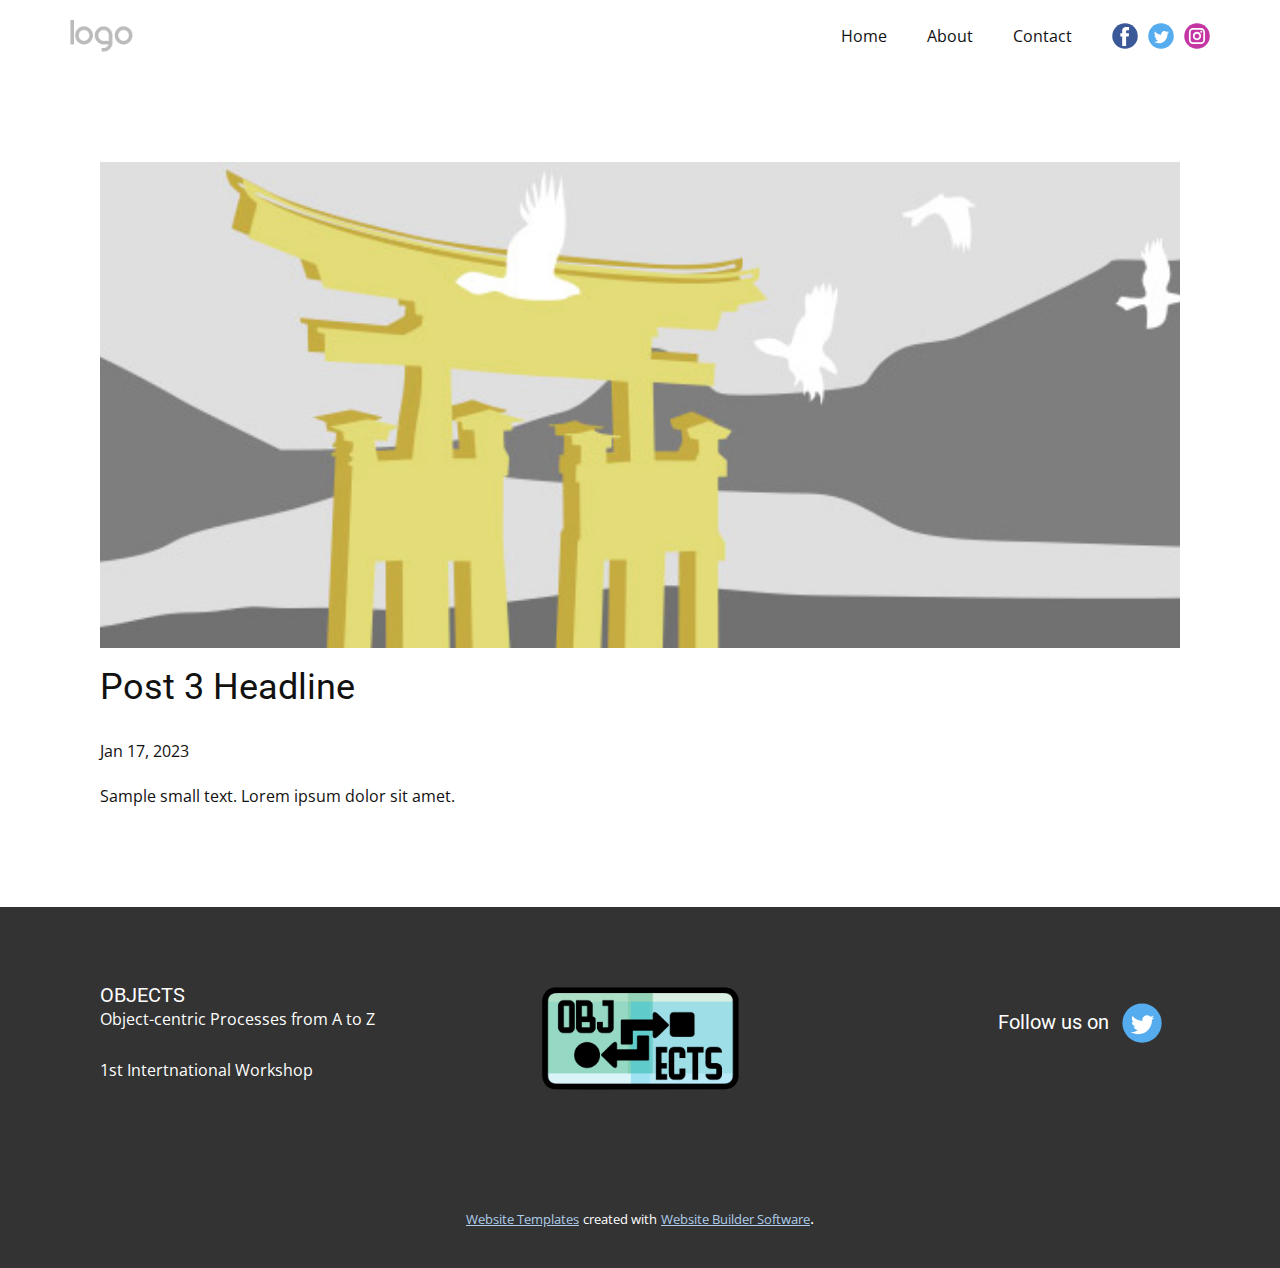
<file: blog/post-2.html>
<!DOCTYPE html>
<html style="font-size: 16px;" lang="en"><head>
    <meta name="viewport" content="width=device-width, initial-scale=1.0">
    <meta charset="utf-8">
    <meta name="keywords" content="Post 1 Headline">
    <meta name="description" content="">
    <title>Post 3 Headline</title>
    <link rel="stylesheet" href="../nicepage.css" media="screen">
<link rel="stylesheet" href="../Post-Template.css" media="screen">
    <script class="u-script" type="text/javascript" src="../jquery.js" defer=""></script>
    <script class="u-script" type="text/javascript" src="../nicepage.js" defer=""></script>
    <meta name="generator" content="Nicepage 5.3.2, nicepage.com">
    <link id="u-theme-google-font" rel="stylesheet" href="https://fonts.googleapis.com/css?family=Roboto:100,100i,300,300i,400,400i,500,500i,700,700i,900,900i|Open+Sans:300,300i,400,400i,500,500i,600,600i,700,700i,800,800i">
    
    
    <script type="application/ld+json">{
		"@context": "http://schema.org",
		"@type": "Organization",
		"name": "",
		"logo": "images/default-logo.png",
		"sameAs": [
				"https://facebook.com/name",
				"https://twitter.com/name",
				"https://www.instagram.com/name",
				"https://twitter.com/objects2023"
		]
}</script>
    <meta name="theme-color" content="#478ac9">
    <meta name="twitter:site" content="@">
    <meta name="twitter:card" content="summary_large_image">
    <meta name="twitter:title" content="Post Template">
    <meta name="twitter:description" content="">
  </head>
  <body class="u-body u-xl-mode" data-lang="en"><header class="u-align-center-sm u-align-center-xs u-clearfix u-header u-header" id="sec-49c7"><div class="u-clearfix u-sheet u-sheet-1">
        <a href="https://nicepage.com" class="u-image u-logo u-image-1" data-image-width="80" data-image-height="40">
          <img src="../images/default-logo.png" class="u-logo-image u-logo-image-1">
        </a>
        <div class="u-social-icons u-spacing-10 u-social-icons-1">
          <a class="u-social-url" title="facebook" target="_blank" href="https://facebook.com/name"><span class="u-icon u-social-facebook u-social-icon u-icon-1"><svg class="u-svg-link" preserveAspectRatio="xMidYMin slice" viewBox="0 0 112 112" style=""><use xmlns:xlink="http://www.w3.org/1999/xlink" xlink:href="#svg-6552"></use></svg><svg class="u-svg-content" viewBox="0 0 112 112" x="0" y="0" id="svg-6552"><circle fill="currentColor" cx="56.1" cy="56.1" r="55"></circle><path fill="#FFFFFF" d="M73.5,31.6h-9.1c-1.4,0-3.6,0.8-3.6,3.9v8.5h12.6L72,58.3H60.8v40.8H43.9V58.3h-8V43.9h8v-9.2
      c0-6.7,3.1-17,17-17h12.5v13.9H73.5z"></path></svg></span>
          </a>
          <a class="u-social-url" title="twitter" target="_blank" href="https://twitter.com/name"><span class="u-icon u-social-icon u-social-twitter u-icon-2"><svg class="u-svg-link" preserveAspectRatio="xMidYMin slice" viewBox="0 0 112 112" style=""><use xmlns:xlink="http://www.w3.org/1999/xlink" xlink:href="#svg-e5f6"></use></svg><svg class="u-svg-content" viewBox="0 0 112 112" x="0" y="0" id="svg-e5f6"><circle fill="currentColor" class="st0" cx="56.1" cy="56.1" r="55"></circle><path fill="#FFFFFF" d="M83.8,47.3c0,0.6,0,1.2,0,1.7c0,17.7-13.5,38.2-38.2,38.2C38,87.2,31,85,25,81.2c1,0.1,2.1,0.2,3.2,0.2
      c6.3,0,12.1-2.1,16.7-5.7c-5.9-0.1-10.8-4-12.5-9.3c0.8,0.2,1.7,0.2,2.5,0.2c1.2,0,2.4-0.2,3.5-0.5c-6.1-1.2-10.8-6.7-10.8-13.1
      c0-0.1,0-0.1,0-0.2c1.8,1,3.9,1.6,6.1,1.7c-3.6-2.4-6-6.5-6-11.2c0-2.5,0.7-4.8,1.8-6.7c6.6,8.1,16.5,13.5,27.6,14
      c-0.2-1-0.3-2-0.3-3.1c0-7.4,6-13.4,13.4-13.4c3.9,0,7.3,1.6,9.8,4.2c3.1-0.6,5.9-1.7,8.5-3.3c-1,3.1-3.1,5.8-5.9,7.4
      c2.7-0.3,5.3-1,7.7-2.1C88.7,43,86.4,45.4,83.8,47.3z"></path></svg></span>
          </a>
          <a class="u-social-url" title="instagram" target="_blank" href="https://www.instagram.com/name"><span class="u-icon u-social-icon u-social-instagram u-icon-3"><svg class="u-svg-link" preserveAspectRatio="xMidYMin slice" viewBox="0 0 112 112" style=""><use xmlns:xlink="http://www.w3.org/1999/xlink" xlink:href="#svg-a4ea"></use></svg><svg class="u-svg-content" viewBox="0 0 112 112" x="0" y="0" id="svg-a4ea"><circle fill="currentColor" cx="56.1" cy="56.1" r="55"></circle><path fill="#FFFFFF" d="M55.9,38.2c-9.9,0-17.9,8-17.9,17.9C38,66,46,74,55.9,74c9.9,0,17.9-8,17.9-17.9C73.8,46.2,65.8,38.2,55.9,38.2
      z M55.9,66.4c-5.7,0-10.3-4.6-10.3-10.3c-0.1-5.7,4.6-10.3,10.3-10.3c5.7,0,10.3,4.6,10.3,10.3C66.2,61.8,61.6,66.4,55.9,66.4z"></path><path fill="#FFFFFF" d="M74.3,33.5c-2.3,0-4.2,1.9-4.2,4.2s1.9,4.2,4.2,4.2s4.2-1.9,4.2-4.2S76.6,33.5,74.3,33.5z"></path><path fill="#FFFFFF" d="M73.1,21.3H38.6c-9.7,0-17.5,7.9-17.5,17.5v34.5c0,9.7,7.9,17.6,17.5,17.6h34.5c9.7,0,17.5-7.9,17.5-17.5V38.8
      C90.6,29.1,82.7,21.3,73.1,21.3z M83,73.3c0,5.5-4.5,9.9-9.9,9.9H38.6c-5.5,0-9.9-4.5-9.9-9.9V38.8c0-5.5,4.5-9.9,9.9-9.9h34.5
      c5.5,0,9.9,4.5,9.9,9.9V73.3z"></path></svg></span>
          </a>
        </div>
        <nav class="u-align-left u-menu u-menu-dropdown u-offcanvas u-menu-1">
          <div class="menu-collapse" style="font-size: 1rem;">
            <a class="u-button-style u-nav-link" href="#">
              <svg class="u-svg-link" preserveAspectRatio="xMidYMin slice" viewBox="0 0 302 302" style=""><use xmlns:xlink="http://www.w3.org/1999/xlink" xlink:href="#svg-8a8f"></use></svg>
              <svg xmlns="http://www.w3.org/2000/svg" xmlns:xlink="http://www.w3.org/1999/xlink" version="1.1" id="svg-8a8f" x="0px" y="0px" viewBox="0 0 302 302" style="enable-background:new 0 0 302 302;" xml:space="preserve" class="u-svg-content"><g><rect y="36" width="302" height="30"></rect><rect y="236" width="302" height="30"></rect><rect y="136" width="302" height="30"></rect>
</g><g></g><g></g><g></g><g></g><g></g><g></g><g></g><g></g><g></g><g></g><g></g><g></g><g></g><g></g><g></g></svg>
            </a>
          </div>
          <div class="u-custom-menu u-nav-container">
            <ul class="u-nav u-unstyled u-nav-1"><li class="u-nav-item"><a class="u-button-style u-nav-link u-text-active-palette-1-base u-text-hover-palette-2-base" href="../Home.html" style="padding: 10px 20px;">Home</a>
</li><li class="u-nav-item"><a class="u-button-style u-nav-link u-text-active-palette-1-base u-text-hover-palette-2-base" href="../About.html" style="padding: 10px 20px;">About</a>
</li><li class="u-nav-item"><a class="u-button-style u-nav-link u-text-active-palette-1-base u-text-hover-palette-2-base" href="../Contact.html" style="padding: 10px 20px;">Contact</a>
</li></ul>
          </div>
          <div class="u-custom-menu u-nav-container-collapse">
            <div class="u-align-center u-black u-container-style u-inner-container-layout u-opacity u-opacity-95 u-sidenav">
              <div class="u-sidenav-overflow">
                <div class="u-menu-close"></div>
                <ul class="u-align-center u-nav u-popupmenu-items u-unstyled u-nav-2"><li class="u-nav-item"><a class="u-button-style u-nav-link" href="../Home.html">Home</a>
</li><li class="u-nav-item"><a class="u-button-style u-nav-link" href="../About.html">About</a>
</li><li class="u-nav-item"><a class="u-button-style u-nav-link" href="../Contact.html">Contact</a>
</li></ul>
              </div>
            </div>
            <div class="u-black u-menu-overlay u-opacity u-opacity-70"></div>
          </div>
        </nav>
      </div></header>
    <section class="u-align-center u-clearfix u-section-1" id="sec-b64f">
      <div class="u-clearfix u-sheet u-valign-middle-md u-valign-middle-sm u-valign-middle-xs u-sheet-1"><!--post_details--><!--post_details_options_json--><!--{"source":""}--><!--/post_details_options_json--><!--blog_post-->
        <div class="u-container-style u-expanded-width u-post-details u-post-details-1">
          <div class="u-container-layout u-valign-middle u-container-layout-1"><!--blog_post_image-->
            <img alt="" class="u-blog-control u-expanded-width u-image u-image-default u-image-1" src="../images/8ad73f3c.jpeg"><!--/blog_post_image--><!--blog_post_header-->
            <h2 class="u-blog-control u-text u-text-1">Post 3 Headline</h2><!--/blog_post_header--><!--blog_post_metadata-->
            <div class="u-blog-control u-metadata u-metadata-1"><!--blog_post_metadata_date-->
              <span class="u-meta-date u-meta-icon">Jan 17, 2023</span><!--/blog_post_metadata_date--><!--blog_post_metadata_category-->
              <!--/blog_post_metadata_category--><!--blog_post_metadata_comments-->
              <!--/blog_post_metadata_comments-->
            </div><!--/blog_post_metadata--><!--blog_post_content-->
            <div class="u-align-justify u-blog-control u-post-content u-text u-text-2 fr-view">
  Sample small text. Lorem ipsum dolor sit amet.
  </div><!--/blog_post_content-->
          </div>
        </div><!--/blog_post--><!--/post_details-->
      </div>
    </section>
    
    
    <footer class="u-clearfix u-footer u-grey-80" id="sec-a27a"><div class="u-clearfix u-sheet u-sheet-1">
        <div class="u-clearfix u-expanded-width u-gutter-30 u-layout-wrap u-layout-wrap-1">
          <div class="u-gutter-0 u-layout">
            <div class="u-layout-row">
              <div class="u-align-center-sm u-align-center-xs u-align-left-md u-align-left-xl u-container-style u-layout-cell u-left-cell u-size-20 u-size-30-md u-layout-cell-1">
                <div class="u-container-layout u-container-layout-1"><!--position-->
                  <div data-position="" class="u-position u-position-1"><!--block-->
                    <div class="u-block">
                      <div class="u-block-container u-clearfix"><!--block_header-->
                        <h5 class="u-block-header u-text"><!--block_header_content--> OBJECTS&nbsp;<!--/block_header_content--></h5><!--/block_header--><!--block_content-->
                        <div class="u-block-content u-text"><!--block_content_content--> Object-centric Processes from A to Z<br>
                          <br>1st Intertnational Workshop<!--/block_content_content-->
                        </div><!--/block_content-->
                      </div>
                    </div><!--/block-->
                  </div><!--/position-->
                </div>
              </div>
              <div class="u-align-center-sm u-align-right-md u-container-style u-layout-cell u-size-20 u-size-30-md u-layout-cell-2">
                <div class="u-container-layout u-valign-middle u-container-layout-2">
                  <a href="https://nicepage.com" class="u-image u-logo u-image-1" data-image-width="531" data-image-height="276">
                    <img src="../images/logo.png" class="u-logo-image u-logo-image-1">
                  </a>
                </div>
              </div>
              <div class="u-align-center-sm u-align-center-xs u-align-left-md u-align-right-lg u-align-right-xl u-container-style u-layout-cell u-right-cell u-size-20 u-size-30-md u-layout-cell-3">
                <div class="u-container-layout u-container-layout-3">
                  <div class="u-social-icons u-spacing-10 u-social-icons-1">
                    <a class="u-social-url" title="OBJECTS 2023" target="_blank" href="https://twitter.com/objects2023"><span class="u-icon u-social-icon u-social-twitter u-icon-1"><svg class="u-svg-link" preserveAspectRatio="xMidYMin slice" viewBox="0 0 112 112" style=""><use xmlns:xlink="http://www.w3.org/1999/xlink" xlink:href="#svg-017b"></use></svg><svg class="u-svg-content" viewBox="0 0 112 112" x="0" y="0" id="svg-017b"><circle fill="currentColor" class="st0" cx="56.1" cy="56.1" r="55"></circle><path fill="#FFFFFF" d="M83.8,47.3c0,0.6,0,1.2,0,1.7c0,17.7-13.5,38.2-38.2,38.2C38,87.2,31,85,25,81.2c1,0.1,2.1,0.2,3.2,0.2
      c6.3,0,12.1-2.1,16.7-5.7c-5.9-0.1-10.8-4-12.5-9.3c0.8,0.2,1.7,0.2,2.5,0.2c1.2,0,2.4-0.2,3.5-0.5c-6.1-1.2-10.8-6.7-10.8-13.1
      c0-0.1,0-0.1,0-0.2c1.8,1,3.9,1.6,6.1,1.7c-3.6-2.4-6-6.5-6-11.2c0-2.5,0.7-4.8,1.8-6.7c6.6,8.1,16.5,13.5,27.6,14
      c-0.2-1-0.3-2-0.3-3.1c0-7.4,6-13.4,13.4-13.4c3.9,0,7.3,1.6,9.8,4.2c3.1-0.6,5.9-1.7,8.5-3.3c-1,3.1-3.1,5.8-5.9,7.4
      c2.7-0.3,5.3-1,7.7-2.1C88.7,43,86.4,45.4,83.8,47.3z"></path></svg></span>
                    </a>
                  </div><!--position-->
                  <div data-position="" class="u-position u-position-2"><!--block--><!--/block--></div><!--/position--><!--position-->
                  <div data-position="" class="u-position u-position-3"><!--block-->
                    <div class="u-block">
                      <div class="u-block-container u-clearfix"><!--block_header-->
                        <h5 class="u-block-header u-text"><!--block_header_content-->Follow us on<!--/block_header_content--></h5><!--/block_header--><!--block_content-->
                        <div class="u-block-content u-text"><!--block_content_content--><!--/block_content_content--></div><!--/block_content-->
                      </div>
                    </div><!--/block-->
                  </div><!--/position-->
                </div>
              </div>
            </div>
          </div>
        </div>
      </div></footer>
    <section class="u-backlink u-clearfix u-grey-80">
      <a class="u-link" href="https://nicepage.com/website-templates" target="_blank">
        <span>Website Templates</span>
      </a>
      <p class="u-text">
        <span>created with</span>
      </p>
      <a class="u-link" href="" target="_blank">
        <span>Website Builder Software</span>
      </a>. 
    </section>
  
</body></html>
</file>
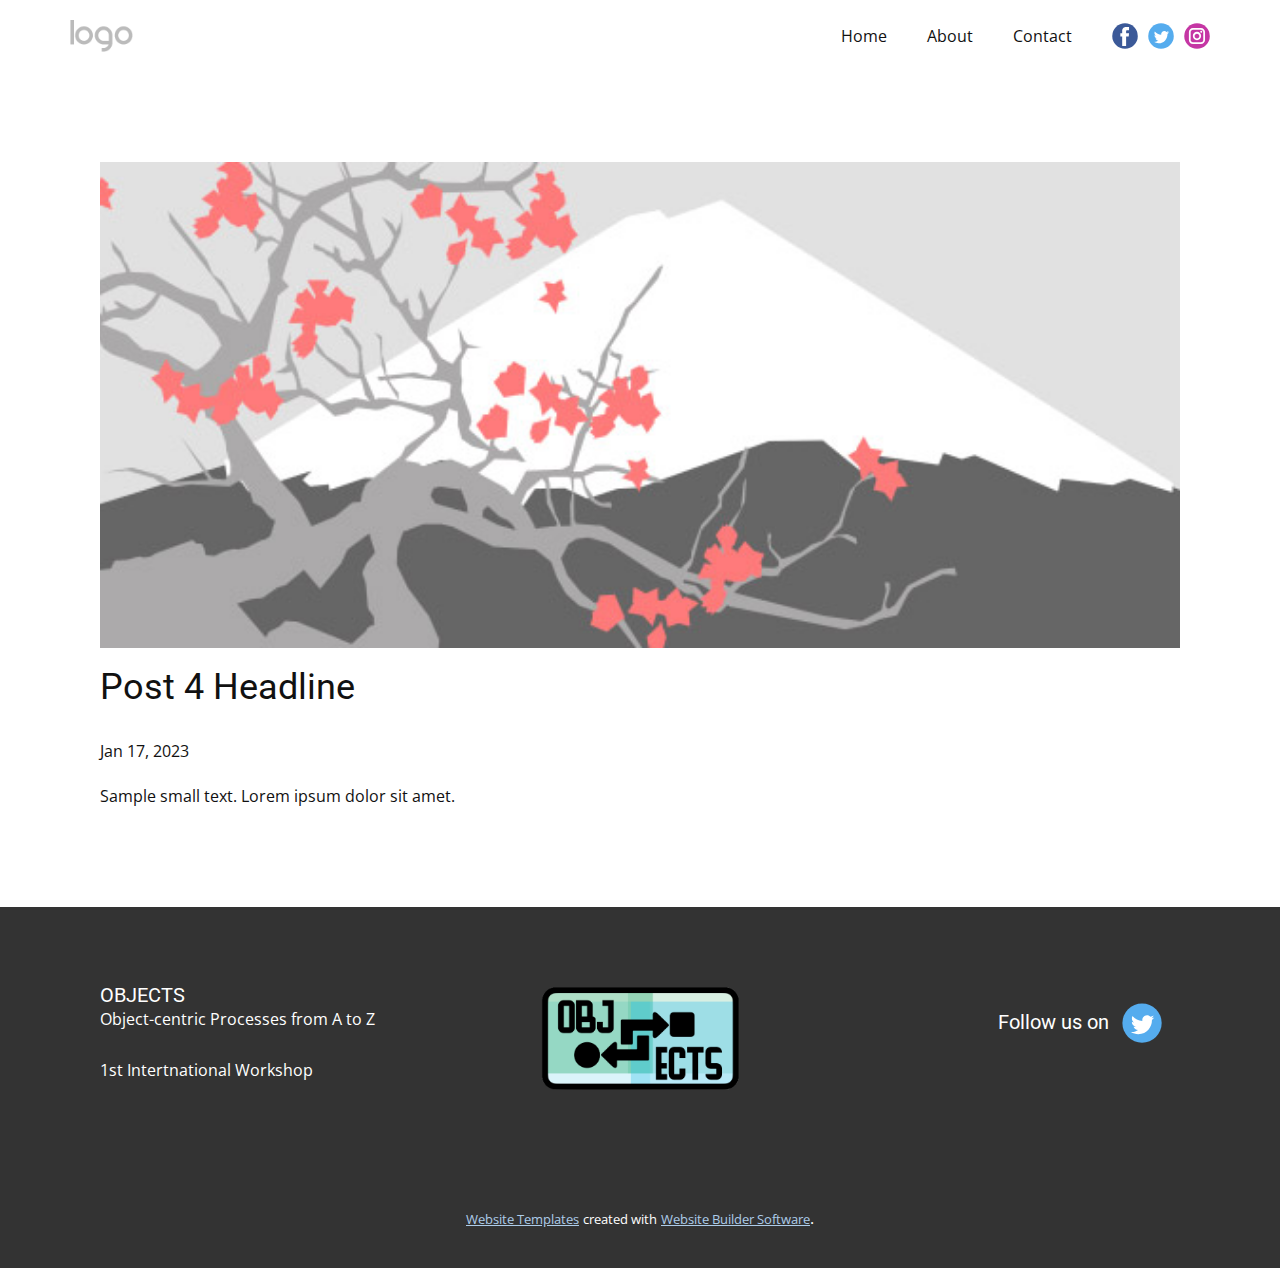
<file: blog/post-3.html>
<!DOCTYPE html>
<html style="font-size: 16px;" lang="en"><head>
    <meta name="viewport" content="width=device-width, initial-scale=1.0">
    <meta charset="utf-8">
    <meta name="keywords" content="Post 1 Headline">
    <meta name="description" content="">
    <title>Post 4 Headline</title>
    <link rel="stylesheet" href="../nicepage.css" media="screen">
<link rel="stylesheet" href="../Post-Template.css" media="screen">
    <script class="u-script" type="text/javascript" src="../jquery.js" defer=""></script>
    <script class="u-script" type="text/javascript" src="../nicepage.js" defer=""></script>
    <meta name="generator" content="Nicepage 5.3.2, nicepage.com">
    <link id="u-theme-google-font" rel="stylesheet" href="https://fonts.googleapis.com/css?family=Roboto:100,100i,300,300i,400,400i,500,500i,700,700i,900,900i|Open+Sans:300,300i,400,400i,500,500i,600,600i,700,700i,800,800i">
    
    
    <script type="application/ld+json">{
		"@context": "http://schema.org",
		"@type": "Organization",
		"name": "",
		"logo": "images/default-logo.png",
		"sameAs": [
				"https://facebook.com/name",
				"https://twitter.com/name",
				"https://www.instagram.com/name",
				"https://twitter.com/objects2023"
		]
}</script>
    <meta name="theme-color" content="#478ac9">
    <meta name="twitter:site" content="@">
    <meta name="twitter:card" content="summary_large_image">
    <meta name="twitter:title" content="Post Template">
    <meta name="twitter:description" content="">
  </head>
  <body class="u-body u-xl-mode" data-lang="en"><header class="u-align-center-sm u-align-center-xs u-clearfix u-header u-header" id="sec-49c7"><div class="u-clearfix u-sheet u-sheet-1">
        <a href="https://nicepage.com" class="u-image u-logo u-image-1" data-image-width="80" data-image-height="40">
          <img src="../images/default-logo.png" class="u-logo-image u-logo-image-1">
        </a>
        <div class="u-social-icons u-spacing-10 u-social-icons-1">
          <a class="u-social-url" title="facebook" target="_blank" href="https://facebook.com/name"><span class="u-icon u-social-facebook u-social-icon u-icon-1"><svg class="u-svg-link" preserveAspectRatio="xMidYMin slice" viewBox="0 0 112 112" style=""><use xmlns:xlink="http://www.w3.org/1999/xlink" xlink:href="#svg-6552"></use></svg><svg class="u-svg-content" viewBox="0 0 112 112" x="0" y="0" id="svg-6552"><circle fill="currentColor" cx="56.1" cy="56.1" r="55"></circle><path fill="#FFFFFF" d="M73.5,31.6h-9.1c-1.4,0-3.6,0.8-3.6,3.9v8.5h12.6L72,58.3H60.8v40.8H43.9V58.3h-8V43.9h8v-9.2
      c0-6.7,3.1-17,17-17h12.5v13.9H73.5z"></path></svg></span>
          </a>
          <a class="u-social-url" title="twitter" target="_blank" href="https://twitter.com/name"><span class="u-icon u-social-icon u-social-twitter u-icon-2"><svg class="u-svg-link" preserveAspectRatio="xMidYMin slice" viewBox="0 0 112 112" style=""><use xmlns:xlink="http://www.w3.org/1999/xlink" xlink:href="#svg-e5f6"></use></svg><svg class="u-svg-content" viewBox="0 0 112 112" x="0" y="0" id="svg-e5f6"><circle fill="currentColor" class="st0" cx="56.1" cy="56.1" r="55"></circle><path fill="#FFFFFF" d="M83.8,47.3c0,0.6,0,1.2,0,1.7c0,17.7-13.5,38.2-38.2,38.2C38,87.2,31,85,25,81.2c1,0.1,2.1,0.2,3.2,0.2
      c6.3,0,12.1-2.1,16.7-5.7c-5.9-0.1-10.8-4-12.5-9.3c0.8,0.2,1.7,0.2,2.5,0.2c1.2,0,2.4-0.2,3.5-0.5c-6.1-1.2-10.8-6.7-10.8-13.1
      c0-0.1,0-0.1,0-0.2c1.8,1,3.9,1.6,6.1,1.7c-3.6-2.4-6-6.5-6-11.2c0-2.5,0.7-4.8,1.8-6.7c6.6,8.1,16.5,13.5,27.6,14
      c-0.2-1-0.3-2-0.3-3.1c0-7.4,6-13.4,13.4-13.4c3.9,0,7.3,1.6,9.8,4.2c3.1-0.6,5.9-1.7,8.5-3.3c-1,3.1-3.1,5.8-5.9,7.4
      c2.7-0.3,5.3-1,7.7-2.1C88.7,43,86.4,45.4,83.8,47.3z"></path></svg></span>
          </a>
          <a class="u-social-url" title="instagram" target="_blank" href="https://www.instagram.com/name"><span class="u-icon u-social-icon u-social-instagram u-icon-3"><svg class="u-svg-link" preserveAspectRatio="xMidYMin slice" viewBox="0 0 112 112" style=""><use xmlns:xlink="http://www.w3.org/1999/xlink" xlink:href="#svg-a4ea"></use></svg><svg class="u-svg-content" viewBox="0 0 112 112" x="0" y="0" id="svg-a4ea"><circle fill="currentColor" cx="56.1" cy="56.1" r="55"></circle><path fill="#FFFFFF" d="M55.9,38.2c-9.9,0-17.9,8-17.9,17.9C38,66,46,74,55.9,74c9.9,0,17.9-8,17.9-17.9C73.8,46.2,65.8,38.2,55.9,38.2
      z M55.9,66.4c-5.7,0-10.3-4.6-10.3-10.3c-0.1-5.7,4.6-10.3,10.3-10.3c5.7,0,10.3,4.6,10.3,10.3C66.2,61.8,61.6,66.4,55.9,66.4z"></path><path fill="#FFFFFF" d="M74.3,33.5c-2.3,0-4.2,1.9-4.2,4.2s1.9,4.2,4.2,4.2s4.2-1.9,4.2-4.2S76.6,33.5,74.3,33.5z"></path><path fill="#FFFFFF" d="M73.1,21.3H38.6c-9.7,0-17.5,7.9-17.5,17.5v34.5c0,9.7,7.9,17.6,17.5,17.6h34.5c9.7,0,17.5-7.9,17.5-17.5V38.8
      C90.6,29.1,82.7,21.3,73.1,21.3z M83,73.3c0,5.5-4.5,9.9-9.9,9.9H38.6c-5.5,0-9.9-4.5-9.9-9.9V38.8c0-5.5,4.5-9.9,9.9-9.9h34.5
      c5.5,0,9.9,4.5,9.9,9.9V73.3z"></path></svg></span>
          </a>
        </div>
        <nav class="u-align-left u-menu u-menu-dropdown u-offcanvas u-menu-1">
          <div class="menu-collapse" style="font-size: 1rem;">
            <a class="u-button-style u-nav-link" href="#">
              <svg class="u-svg-link" preserveAspectRatio="xMidYMin slice" viewBox="0 0 302 302" style=""><use xmlns:xlink="http://www.w3.org/1999/xlink" xlink:href="#svg-8a8f"></use></svg>
              <svg xmlns="http://www.w3.org/2000/svg" xmlns:xlink="http://www.w3.org/1999/xlink" version="1.1" id="svg-8a8f" x="0px" y="0px" viewBox="0 0 302 302" style="enable-background:new 0 0 302 302;" xml:space="preserve" class="u-svg-content"><g><rect y="36" width="302" height="30"></rect><rect y="236" width="302" height="30"></rect><rect y="136" width="302" height="30"></rect>
</g><g></g><g></g><g></g><g></g><g></g><g></g><g></g><g></g><g></g><g></g><g></g><g></g><g></g><g></g><g></g></svg>
            </a>
          </div>
          <div class="u-custom-menu u-nav-container">
            <ul class="u-nav u-unstyled u-nav-1"><li class="u-nav-item"><a class="u-button-style u-nav-link u-text-active-palette-1-base u-text-hover-palette-2-base" href="../Home.html" style="padding: 10px 20px;">Home</a>
</li><li class="u-nav-item"><a class="u-button-style u-nav-link u-text-active-palette-1-base u-text-hover-palette-2-base" href="../About.html" style="padding: 10px 20px;">About</a>
</li><li class="u-nav-item"><a class="u-button-style u-nav-link u-text-active-palette-1-base u-text-hover-palette-2-base" href="../Contact.html" style="padding: 10px 20px;">Contact</a>
</li></ul>
          </div>
          <div class="u-custom-menu u-nav-container-collapse">
            <div class="u-align-center u-black u-container-style u-inner-container-layout u-opacity u-opacity-95 u-sidenav">
              <div class="u-sidenav-overflow">
                <div class="u-menu-close"></div>
                <ul class="u-align-center u-nav u-popupmenu-items u-unstyled u-nav-2"><li class="u-nav-item"><a class="u-button-style u-nav-link" href="../Home.html">Home</a>
</li><li class="u-nav-item"><a class="u-button-style u-nav-link" href="../About.html">About</a>
</li><li class="u-nav-item"><a class="u-button-style u-nav-link" href="../Contact.html">Contact</a>
</li></ul>
              </div>
            </div>
            <div class="u-black u-menu-overlay u-opacity u-opacity-70"></div>
          </div>
        </nav>
      </div></header>
    <section class="u-align-center u-clearfix u-section-1" id="sec-b64f">
      <div class="u-clearfix u-sheet u-valign-middle-md u-valign-middle-sm u-valign-middle-xs u-sheet-1"><!--post_details--><!--post_details_options_json--><!--{"source":""}--><!--/post_details_options_json--><!--blog_post-->
        <div class="u-container-style u-expanded-width u-post-details u-post-details-1">
          <div class="u-container-layout u-valign-middle u-container-layout-1"><!--blog_post_image-->
            <img alt="" class="u-blog-control u-expanded-width u-image u-image-default u-image-1" src="../images/0fd3416c.jpeg"><!--/blog_post_image--><!--blog_post_header-->
            <h2 class="u-blog-control u-text u-text-1">Post 4 Headline</h2><!--/blog_post_header--><!--blog_post_metadata-->
            <div class="u-blog-control u-metadata u-metadata-1"><!--blog_post_metadata_date-->
              <span class="u-meta-date u-meta-icon">Jan 17, 2023</span><!--/blog_post_metadata_date--><!--blog_post_metadata_category-->
              <!--/blog_post_metadata_category--><!--blog_post_metadata_comments-->
              <!--/blog_post_metadata_comments-->
            </div><!--/blog_post_metadata--><!--blog_post_content-->
            <div class="u-align-justify u-blog-control u-post-content u-text u-text-2 fr-view">
  Sample small text. Lorem ipsum dolor sit amet.
  </div><!--/blog_post_content-->
          </div>
        </div><!--/blog_post--><!--/post_details-->
      </div>
    </section>
    
    
    <footer class="u-clearfix u-footer u-grey-80" id="sec-a27a"><div class="u-clearfix u-sheet u-sheet-1">
        <div class="u-clearfix u-expanded-width u-gutter-30 u-layout-wrap u-layout-wrap-1">
          <div class="u-gutter-0 u-layout">
            <div class="u-layout-row">
              <div class="u-align-center-sm u-align-center-xs u-align-left-md u-align-left-xl u-container-style u-layout-cell u-left-cell u-size-20 u-size-30-md u-layout-cell-1">
                <div class="u-container-layout u-container-layout-1"><!--position-->
                  <div data-position="" class="u-position u-position-1"><!--block-->
                    <div class="u-block">
                      <div class="u-block-container u-clearfix"><!--block_header-->
                        <h5 class="u-block-header u-text"><!--block_header_content--> OBJECTS&nbsp;<!--/block_header_content--></h5><!--/block_header--><!--block_content-->
                        <div class="u-block-content u-text"><!--block_content_content--> Object-centric Processes from A to Z<br>
                          <br>1st Intertnational Workshop<!--/block_content_content-->
                        </div><!--/block_content-->
                      </div>
                    </div><!--/block-->
                  </div><!--/position-->
                </div>
              </div>
              <div class="u-align-center-sm u-align-right-md u-container-style u-layout-cell u-size-20 u-size-30-md u-layout-cell-2">
                <div class="u-container-layout u-valign-middle u-container-layout-2">
                  <a href="https://nicepage.com" class="u-image u-logo u-image-1" data-image-width="531" data-image-height="276">
                    <img src="../images/logo.png" class="u-logo-image u-logo-image-1">
                  </a>
                </div>
              </div>
              <div class="u-align-center-sm u-align-center-xs u-align-left-md u-align-right-lg u-align-right-xl u-container-style u-layout-cell u-right-cell u-size-20 u-size-30-md u-layout-cell-3">
                <div class="u-container-layout u-container-layout-3">
                  <div class="u-social-icons u-spacing-10 u-social-icons-1">
                    <a class="u-social-url" title="OBJECTS 2023" target="_blank" href="https://twitter.com/objects2023"><span class="u-icon u-social-icon u-social-twitter u-icon-1"><svg class="u-svg-link" preserveAspectRatio="xMidYMin slice" viewBox="0 0 112 112" style=""><use xmlns:xlink="http://www.w3.org/1999/xlink" xlink:href="#svg-017b"></use></svg><svg class="u-svg-content" viewBox="0 0 112 112" x="0" y="0" id="svg-017b"><circle fill="currentColor" class="st0" cx="56.1" cy="56.1" r="55"></circle><path fill="#FFFFFF" d="M83.8,47.3c0,0.6,0,1.2,0,1.7c0,17.7-13.5,38.2-38.2,38.2C38,87.2,31,85,25,81.2c1,0.1,2.1,0.2,3.2,0.2
      c6.3,0,12.1-2.1,16.7-5.7c-5.9-0.1-10.8-4-12.5-9.3c0.8,0.2,1.7,0.2,2.5,0.2c1.2,0,2.4-0.2,3.5-0.5c-6.1-1.2-10.8-6.7-10.8-13.1
      c0-0.1,0-0.1,0-0.2c1.8,1,3.9,1.6,6.1,1.7c-3.6-2.4-6-6.5-6-11.2c0-2.5,0.7-4.8,1.8-6.7c6.6,8.1,16.5,13.5,27.6,14
      c-0.2-1-0.3-2-0.3-3.1c0-7.4,6-13.4,13.4-13.4c3.9,0,7.3,1.6,9.8,4.2c3.1-0.6,5.9-1.7,8.5-3.3c-1,3.1-3.1,5.8-5.9,7.4
      c2.7-0.3,5.3-1,7.7-2.1C88.7,43,86.4,45.4,83.8,47.3z"></path></svg></span>
                    </a>
                  </div><!--position-->
                  <div data-position="" class="u-position u-position-2"><!--block--><!--/block--></div><!--/position--><!--position-->
                  <div data-position="" class="u-position u-position-3"><!--block-->
                    <div class="u-block">
                      <div class="u-block-container u-clearfix"><!--block_header-->
                        <h5 class="u-block-header u-text"><!--block_header_content-->Follow us on<!--/block_header_content--></h5><!--/block_header--><!--block_content-->
                        <div class="u-block-content u-text"><!--block_content_content--><!--/block_content_content--></div><!--/block_content-->
                      </div>
                    </div><!--/block-->
                  </div><!--/position-->
                </div>
              </div>
            </div>
          </div>
        </div>
      </div></footer>
    <section class="u-backlink u-clearfix u-grey-80">
      <a class="u-link" href="https://nicepage.com/website-templates" target="_blank">
        <span>Website Templates</span>
      </a>
      <p class="u-text">
        <span>created with</span>
      </p>
      <a class="u-link" href="" target="_blank">
        <span>Website Builder Software</span>
      </a>. 
    </section>
  
</body></html>
</file>
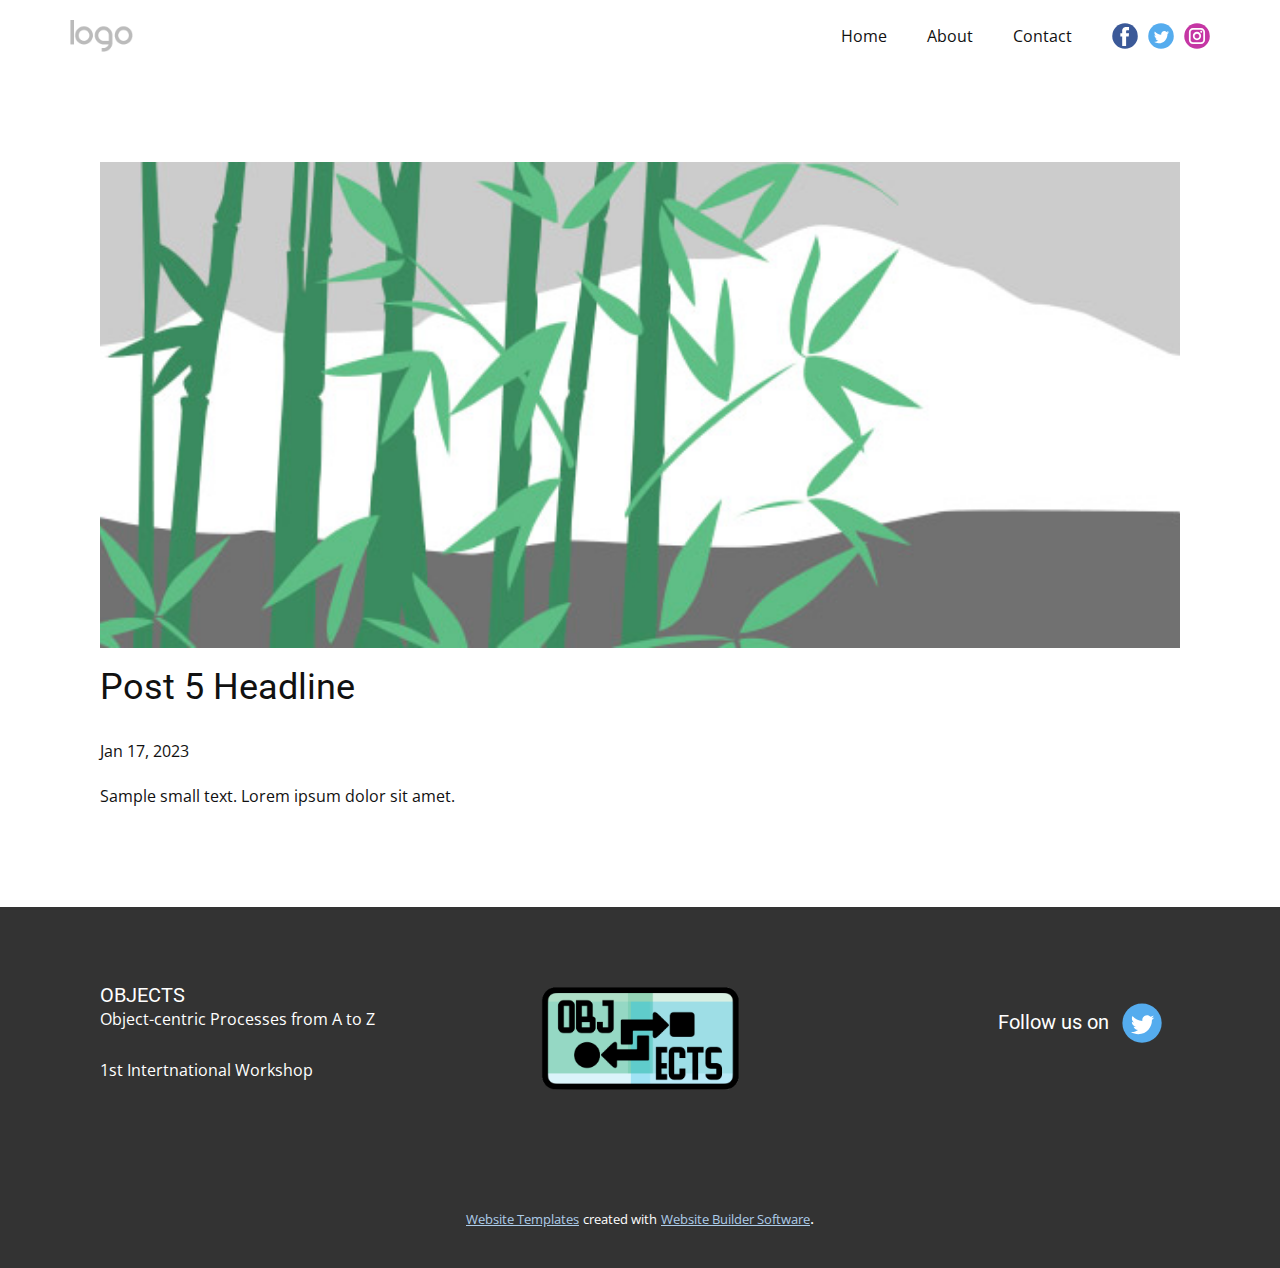
<file: blog/post-4.html>
<!DOCTYPE html>
<html style="font-size: 16px;" lang="en"><head>
    <meta name="viewport" content="width=device-width, initial-scale=1.0">
    <meta charset="utf-8">
    <meta name="keywords" content="Post 1 Headline">
    <meta name="description" content="">
    <title>Post 5 Headline</title>
    <link rel="stylesheet" href="../nicepage.css" media="screen">
<link rel="stylesheet" href="../Post-Template.css" media="screen">
    <script class="u-script" type="text/javascript" src="../jquery.js" defer=""></script>
    <script class="u-script" type="text/javascript" src="../nicepage.js" defer=""></script>
    <meta name="generator" content="Nicepage 5.3.2, nicepage.com">
    <link id="u-theme-google-font" rel="stylesheet" href="https://fonts.googleapis.com/css?family=Roboto:100,100i,300,300i,400,400i,500,500i,700,700i,900,900i|Open+Sans:300,300i,400,400i,500,500i,600,600i,700,700i,800,800i">
    
    
    <script type="application/ld+json">{
		"@context": "http://schema.org",
		"@type": "Organization",
		"name": "",
		"logo": "images/default-logo.png",
		"sameAs": [
				"https://facebook.com/name",
				"https://twitter.com/name",
				"https://www.instagram.com/name",
				"https://twitter.com/objects2023"
		]
}</script>
    <meta name="theme-color" content="#478ac9">
    <meta name="twitter:site" content="@">
    <meta name="twitter:card" content="summary_large_image">
    <meta name="twitter:title" content="Post Template">
    <meta name="twitter:description" content="">
  </head>
  <body class="u-body u-xl-mode" data-lang="en"><header class="u-align-center-sm u-align-center-xs u-clearfix u-header u-header" id="sec-49c7"><div class="u-clearfix u-sheet u-sheet-1">
        <a href="https://nicepage.com" class="u-image u-logo u-image-1" data-image-width="80" data-image-height="40">
          <img src="../images/default-logo.png" class="u-logo-image u-logo-image-1">
        </a>
        <div class="u-social-icons u-spacing-10 u-social-icons-1">
          <a class="u-social-url" title="facebook" target="_blank" href="https://facebook.com/name"><span class="u-icon u-social-facebook u-social-icon u-icon-1"><svg class="u-svg-link" preserveAspectRatio="xMidYMin slice" viewBox="0 0 112 112" style=""><use xmlns:xlink="http://www.w3.org/1999/xlink" xlink:href="#svg-6552"></use></svg><svg class="u-svg-content" viewBox="0 0 112 112" x="0" y="0" id="svg-6552"><circle fill="currentColor" cx="56.1" cy="56.1" r="55"></circle><path fill="#FFFFFF" d="M73.5,31.6h-9.1c-1.4,0-3.6,0.8-3.6,3.9v8.5h12.6L72,58.3H60.8v40.8H43.9V58.3h-8V43.9h8v-9.2
      c0-6.7,3.1-17,17-17h12.5v13.9H73.5z"></path></svg></span>
          </a>
          <a class="u-social-url" title="twitter" target="_blank" href="https://twitter.com/name"><span class="u-icon u-social-icon u-social-twitter u-icon-2"><svg class="u-svg-link" preserveAspectRatio="xMidYMin slice" viewBox="0 0 112 112" style=""><use xmlns:xlink="http://www.w3.org/1999/xlink" xlink:href="#svg-e5f6"></use></svg><svg class="u-svg-content" viewBox="0 0 112 112" x="0" y="0" id="svg-e5f6"><circle fill="currentColor" class="st0" cx="56.1" cy="56.1" r="55"></circle><path fill="#FFFFFF" d="M83.8,47.3c0,0.6,0,1.2,0,1.7c0,17.7-13.5,38.2-38.2,38.2C38,87.2,31,85,25,81.2c1,0.1,2.1,0.2,3.2,0.2
      c6.3,0,12.1-2.1,16.7-5.7c-5.9-0.1-10.8-4-12.5-9.3c0.8,0.2,1.7,0.2,2.5,0.2c1.2,0,2.4-0.2,3.5-0.5c-6.1-1.2-10.8-6.7-10.8-13.1
      c0-0.1,0-0.1,0-0.2c1.8,1,3.9,1.6,6.1,1.7c-3.6-2.4-6-6.5-6-11.2c0-2.5,0.7-4.8,1.8-6.7c6.6,8.1,16.5,13.5,27.6,14
      c-0.2-1-0.3-2-0.3-3.1c0-7.4,6-13.4,13.4-13.4c3.9,0,7.3,1.6,9.8,4.2c3.1-0.6,5.9-1.7,8.5-3.3c-1,3.1-3.1,5.8-5.9,7.4
      c2.7-0.3,5.3-1,7.7-2.1C88.7,43,86.4,45.4,83.8,47.3z"></path></svg></span>
          </a>
          <a class="u-social-url" title="instagram" target="_blank" href="https://www.instagram.com/name"><span class="u-icon u-social-icon u-social-instagram u-icon-3"><svg class="u-svg-link" preserveAspectRatio="xMidYMin slice" viewBox="0 0 112 112" style=""><use xmlns:xlink="http://www.w3.org/1999/xlink" xlink:href="#svg-a4ea"></use></svg><svg class="u-svg-content" viewBox="0 0 112 112" x="0" y="0" id="svg-a4ea"><circle fill="currentColor" cx="56.1" cy="56.1" r="55"></circle><path fill="#FFFFFF" d="M55.9,38.2c-9.9,0-17.9,8-17.9,17.9C38,66,46,74,55.9,74c9.9,0,17.9-8,17.9-17.9C73.8,46.2,65.8,38.2,55.9,38.2
      z M55.9,66.4c-5.7,0-10.3-4.6-10.3-10.3c-0.1-5.7,4.6-10.3,10.3-10.3c5.7,0,10.3,4.6,10.3,10.3C66.2,61.8,61.6,66.4,55.9,66.4z"></path><path fill="#FFFFFF" d="M74.3,33.5c-2.3,0-4.2,1.9-4.2,4.2s1.9,4.2,4.2,4.2s4.2-1.9,4.2-4.2S76.6,33.5,74.3,33.5z"></path><path fill="#FFFFFF" d="M73.1,21.3H38.6c-9.7,0-17.5,7.9-17.5,17.5v34.5c0,9.7,7.9,17.6,17.5,17.6h34.5c9.7,0,17.5-7.9,17.5-17.5V38.8
      C90.6,29.1,82.7,21.3,73.1,21.3z M83,73.3c0,5.5-4.5,9.9-9.9,9.9H38.6c-5.5,0-9.9-4.5-9.9-9.9V38.8c0-5.5,4.5-9.9,9.9-9.9h34.5
      c5.5,0,9.9,4.5,9.9,9.9V73.3z"></path></svg></span>
          </a>
        </div>
        <nav class="u-align-left u-menu u-menu-dropdown u-offcanvas u-menu-1">
          <div class="menu-collapse" style="font-size: 1rem;">
            <a class="u-button-style u-nav-link" href="#">
              <svg class="u-svg-link" preserveAspectRatio="xMidYMin slice" viewBox="0 0 302 302" style=""><use xmlns:xlink="http://www.w3.org/1999/xlink" xlink:href="#svg-8a8f"></use></svg>
              <svg xmlns="http://www.w3.org/2000/svg" xmlns:xlink="http://www.w3.org/1999/xlink" version="1.1" id="svg-8a8f" x="0px" y="0px" viewBox="0 0 302 302" style="enable-background:new 0 0 302 302;" xml:space="preserve" class="u-svg-content"><g><rect y="36" width="302" height="30"></rect><rect y="236" width="302" height="30"></rect><rect y="136" width="302" height="30"></rect>
</g><g></g><g></g><g></g><g></g><g></g><g></g><g></g><g></g><g></g><g></g><g></g><g></g><g></g><g></g><g></g></svg>
            </a>
          </div>
          <div class="u-custom-menu u-nav-container">
            <ul class="u-nav u-unstyled u-nav-1"><li class="u-nav-item"><a class="u-button-style u-nav-link u-text-active-palette-1-base u-text-hover-palette-2-base" href="../Home.html" style="padding: 10px 20px;">Home</a>
</li><li class="u-nav-item"><a class="u-button-style u-nav-link u-text-active-palette-1-base u-text-hover-palette-2-base" href="../About.html" style="padding: 10px 20px;">About</a>
</li><li class="u-nav-item"><a class="u-button-style u-nav-link u-text-active-palette-1-base u-text-hover-palette-2-base" href="../Contact.html" style="padding: 10px 20px;">Contact</a>
</li></ul>
          </div>
          <div class="u-custom-menu u-nav-container-collapse">
            <div class="u-align-center u-black u-container-style u-inner-container-layout u-opacity u-opacity-95 u-sidenav">
              <div class="u-sidenav-overflow">
                <div class="u-menu-close"></div>
                <ul class="u-align-center u-nav u-popupmenu-items u-unstyled u-nav-2"><li class="u-nav-item"><a class="u-button-style u-nav-link" href="../Home.html">Home</a>
</li><li class="u-nav-item"><a class="u-button-style u-nav-link" href="../About.html">About</a>
</li><li class="u-nav-item"><a class="u-button-style u-nav-link" href="../Contact.html">Contact</a>
</li></ul>
              </div>
            </div>
            <div class="u-black u-menu-overlay u-opacity u-opacity-70"></div>
          </div>
        </nav>
      </div></header>
    <section class="u-align-center u-clearfix u-section-1" id="sec-b64f">
      <div class="u-clearfix u-sheet u-valign-middle-md u-valign-middle-sm u-valign-middle-xs u-sheet-1"><!--post_details--><!--post_details_options_json--><!--{"source":""}--><!--/post_details_options_json--><!--blog_post-->
        <div class="u-container-style u-expanded-width u-post-details u-post-details-1">
          <div class="u-container-layout u-valign-middle u-container-layout-1"><!--blog_post_image-->
            <img alt="" class="u-blog-control u-expanded-width u-image u-image-default u-image-1" src="../images/68f64b9d.jpeg"><!--/blog_post_image--><!--blog_post_header-->
            <h2 class="u-blog-control u-text u-text-1">Post 5 Headline</h2><!--/blog_post_header--><!--blog_post_metadata-->
            <div class="u-blog-control u-metadata u-metadata-1"><!--blog_post_metadata_date-->
              <span class="u-meta-date u-meta-icon">Jan 17, 2023</span><!--/blog_post_metadata_date--><!--blog_post_metadata_category-->
              <!--/blog_post_metadata_category--><!--blog_post_metadata_comments-->
              <!--/blog_post_metadata_comments-->
            </div><!--/blog_post_metadata--><!--blog_post_content-->
            <div class="u-align-justify u-blog-control u-post-content u-text u-text-2 fr-view">
  Sample small text. Lorem ipsum dolor sit amet.
  </div><!--/blog_post_content-->
          </div>
        </div><!--/blog_post--><!--/post_details-->
      </div>
    </section>
    
    
    <footer class="u-clearfix u-footer u-grey-80" id="sec-a27a"><div class="u-clearfix u-sheet u-sheet-1">
        <div class="u-clearfix u-expanded-width u-gutter-30 u-layout-wrap u-layout-wrap-1">
          <div class="u-gutter-0 u-layout">
            <div class="u-layout-row">
              <div class="u-align-center-sm u-align-center-xs u-align-left-md u-align-left-xl u-container-style u-layout-cell u-left-cell u-size-20 u-size-30-md u-layout-cell-1">
                <div class="u-container-layout u-container-layout-1"><!--position-->
                  <div data-position="" class="u-position u-position-1"><!--block-->
                    <div class="u-block">
                      <div class="u-block-container u-clearfix"><!--block_header-->
                        <h5 class="u-block-header u-text"><!--block_header_content--> OBJECTS&nbsp;<!--/block_header_content--></h5><!--/block_header--><!--block_content-->
                        <div class="u-block-content u-text"><!--block_content_content--> Object-centric Processes from A to Z<br>
                          <br>1st Intertnational Workshop<!--/block_content_content-->
                        </div><!--/block_content-->
                      </div>
                    </div><!--/block-->
                  </div><!--/position-->
                </div>
              </div>
              <div class="u-align-center-sm u-align-right-md u-container-style u-layout-cell u-size-20 u-size-30-md u-layout-cell-2">
                <div class="u-container-layout u-valign-middle u-container-layout-2">
                  <a href="https://nicepage.com" class="u-image u-logo u-image-1" data-image-width="531" data-image-height="276">
                    <img src="../images/logo.png" class="u-logo-image u-logo-image-1">
                  </a>
                </div>
              </div>
              <div class="u-align-center-sm u-align-center-xs u-align-left-md u-align-right-lg u-align-right-xl u-container-style u-layout-cell u-right-cell u-size-20 u-size-30-md u-layout-cell-3">
                <div class="u-container-layout u-container-layout-3">
                  <div class="u-social-icons u-spacing-10 u-social-icons-1">
                    <a class="u-social-url" title="OBJECTS 2023" target="_blank" href="https://twitter.com/objects2023"><span class="u-icon u-social-icon u-social-twitter u-icon-1"><svg class="u-svg-link" preserveAspectRatio="xMidYMin slice" viewBox="0 0 112 112" style=""><use xmlns:xlink="http://www.w3.org/1999/xlink" xlink:href="#svg-017b"></use></svg><svg class="u-svg-content" viewBox="0 0 112 112" x="0" y="0" id="svg-017b"><circle fill="currentColor" class="st0" cx="56.1" cy="56.1" r="55"></circle><path fill="#FFFFFF" d="M83.8,47.3c0,0.6,0,1.2,0,1.7c0,17.7-13.5,38.2-38.2,38.2C38,87.2,31,85,25,81.2c1,0.1,2.1,0.2,3.2,0.2
      c6.3,0,12.1-2.1,16.7-5.7c-5.9-0.1-10.8-4-12.5-9.3c0.8,0.2,1.7,0.2,2.5,0.2c1.2,0,2.4-0.2,3.5-0.5c-6.1-1.2-10.8-6.7-10.8-13.1
      c0-0.1,0-0.1,0-0.2c1.8,1,3.9,1.6,6.1,1.7c-3.6-2.4-6-6.5-6-11.2c0-2.5,0.7-4.8,1.8-6.7c6.6,8.1,16.5,13.5,27.6,14
      c-0.2-1-0.3-2-0.3-3.1c0-7.4,6-13.4,13.4-13.4c3.9,0,7.3,1.6,9.8,4.2c3.1-0.6,5.9-1.7,8.5-3.3c-1,3.1-3.1,5.8-5.9,7.4
      c2.7-0.3,5.3-1,7.7-2.1C88.7,43,86.4,45.4,83.8,47.3z"></path></svg></span>
                    </a>
                  </div><!--position-->
                  <div data-position="" class="u-position u-position-2"><!--block--><!--/block--></div><!--/position--><!--position-->
                  <div data-position="" class="u-position u-position-3"><!--block-->
                    <div class="u-block">
                      <div class="u-block-container u-clearfix"><!--block_header-->
                        <h5 class="u-block-header u-text"><!--block_header_content-->Follow us on<!--/block_header_content--></h5><!--/block_header--><!--block_content-->
                        <div class="u-block-content u-text"><!--block_content_content--><!--/block_content_content--></div><!--/block_content-->
                      </div>
                    </div><!--/block-->
                  </div><!--/position-->
                </div>
              </div>
            </div>
          </div>
        </div>
      </div></footer>
    <section class="u-backlink u-clearfix u-grey-80">
      <a class="u-link" href="https://nicepage.com/website-templates" target="_blank">
        <span>Website Templates</span>
      </a>
      <p class="u-text">
        <span>created with</span>
      </p>
      <a class="u-link" href="" target="_blank">
        <span>Website Builder Software</span>
      </a>. 
    </section>
  
</body></html>
</file>
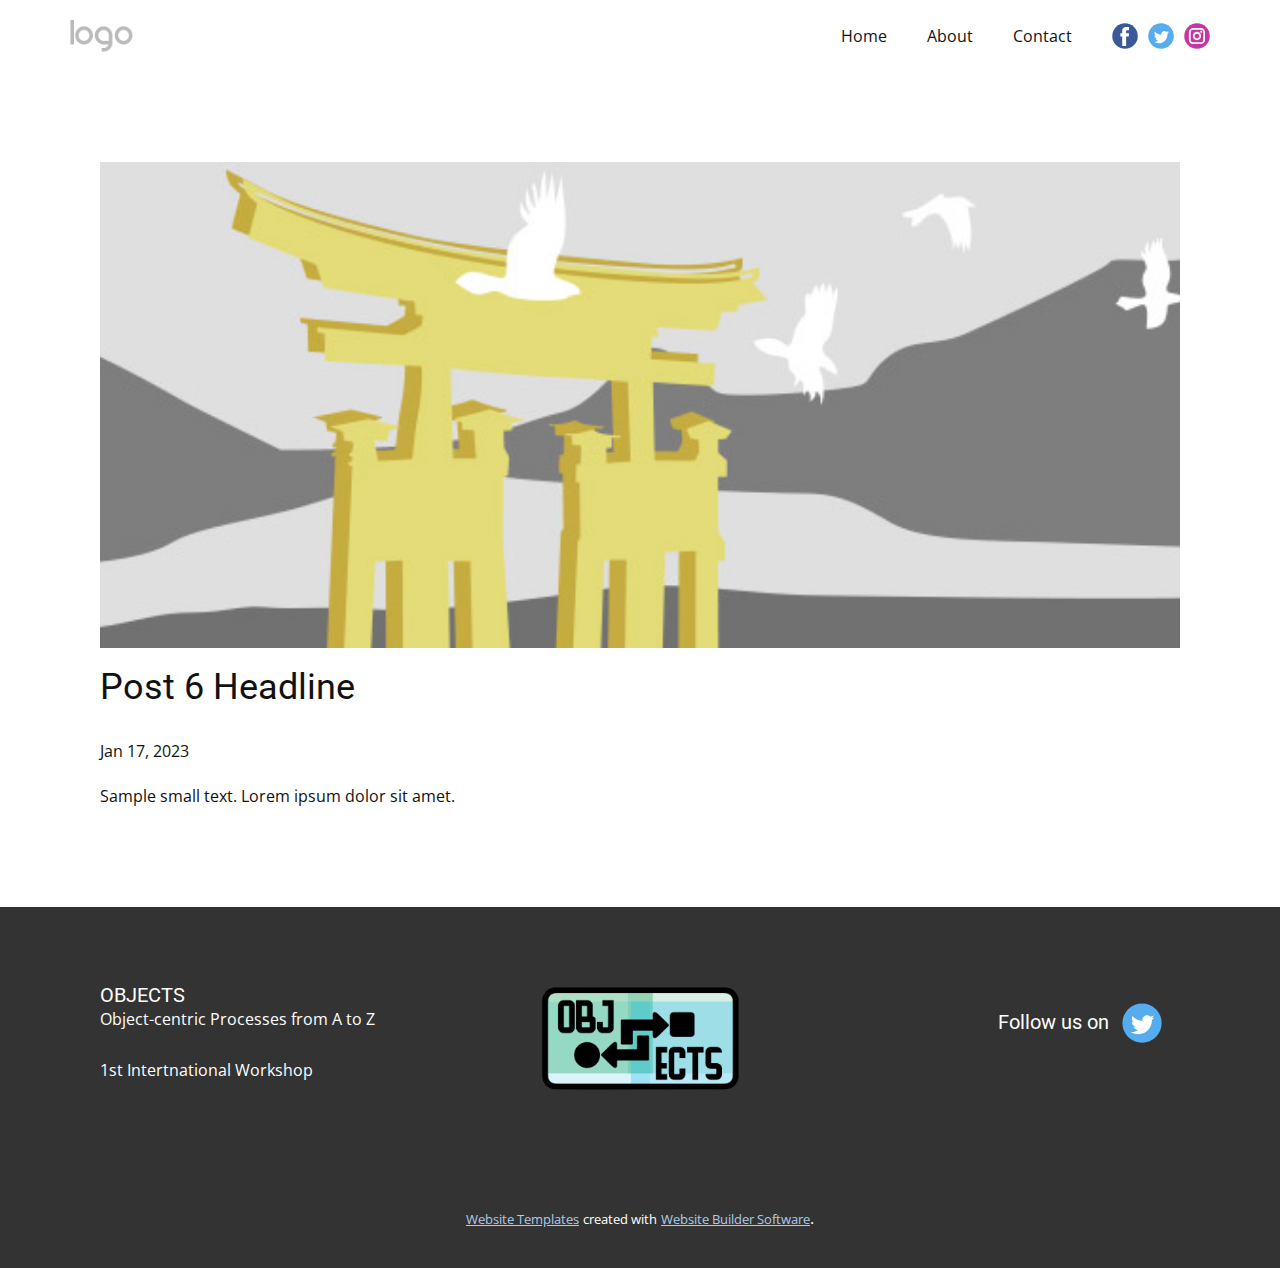
<file: blog/post-5.html>
<!DOCTYPE html>
<html style="font-size: 16px;" lang="en"><head>
    <meta name="viewport" content="width=device-width, initial-scale=1.0">
    <meta charset="utf-8">
    <meta name="keywords" content="Post 1 Headline">
    <meta name="description" content="">
    <title>Post 6 Headline</title>
    <link rel="stylesheet" href="../nicepage.css" media="screen">
<link rel="stylesheet" href="../Post-Template.css" media="screen">
    <script class="u-script" type="text/javascript" src="../jquery.js" defer=""></script>
    <script class="u-script" type="text/javascript" src="../nicepage.js" defer=""></script>
    <meta name="generator" content="Nicepage 5.3.2, nicepage.com">
    <link id="u-theme-google-font" rel="stylesheet" href="https://fonts.googleapis.com/css?family=Roboto:100,100i,300,300i,400,400i,500,500i,700,700i,900,900i|Open+Sans:300,300i,400,400i,500,500i,600,600i,700,700i,800,800i">
    
    
    <script type="application/ld+json">{
		"@context": "http://schema.org",
		"@type": "Organization",
		"name": "",
		"logo": "images/default-logo.png",
		"sameAs": [
				"https://facebook.com/name",
				"https://twitter.com/name",
				"https://www.instagram.com/name",
				"https://twitter.com/objects2023"
		]
}</script>
    <meta name="theme-color" content="#478ac9">
    <meta name="twitter:site" content="@">
    <meta name="twitter:card" content="summary_large_image">
    <meta name="twitter:title" content="Post Template">
    <meta name="twitter:description" content="">
  </head>
  <body class="u-body u-xl-mode" data-lang="en"><header class="u-align-center-sm u-align-center-xs u-clearfix u-header u-header" id="sec-49c7"><div class="u-clearfix u-sheet u-sheet-1">
        <a href="https://nicepage.com" class="u-image u-logo u-image-1" data-image-width="80" data-image-height="40">
          <img src="../images/default-logo.png" class="u-logo-image u-logo-image-1">
        </a>
        <div class="u-social-icons u-spacing-10 u-social-icons-1">
          <a class="u-social-url" title="facebook" target="_blank" href="https://facebook.com/name"><span class="u-icon u-social-facebook u-social-icon u-icon-1"><svg class="u-svg-link" preserveAspectRatio="xMidYMin slice" viewBox="0 0 112 112" style=""><use xmlns:xlink="http://www.w3.org/1999/xlink" xlink:href="#svg-6552"></use></svg><svg class="u-svg-content" viewBox="0 0 112 112" x="0" y="0" id="svg-6552"><circle fill="currentColor" cx="56.1" cy="56.1" r="55"></circle><path fill="#FFFFFF" d="M73.5,31.6h-9.1c-1.4,0-3.6,0.8-3.6,3.9v8.5h12.6L72,58.3H60.8v40.8H43.9V58.3h-8V43.9h8v-9.2
      c0-6.7,3.1-17,17-17h12.5v13.9H73.5z"></path></svg></span>
          </a>
          <a class="u-social-url" title="twitter" target="_blank" href="https://twitter.com/name"><span class="u-icon u-social-icon u-social-twitter u-icon-2"><svg class="u-svg-link" preserveAspectRatio="xMidYMin slice" viewBox="0 0 112 112" style=""><use xmlns:xlink="http://www.w3.org/1999/xlink" xlink:href="#svg-e5f6"></use></svg><svg class="u-svg-content" viewBox="0 0 112 112" x="0" y="0" id="svg-e5f6"><circle fill="currentColor" class="st0" cx="56.1" cy="56.1" r="55"></circle><path fill="#FFFFFF" d="M83.8,47.3c0,0.6,0,1.2,0,1.7c0,17.7-13.5,38.2-38.2,38.2C38,87.2,31,85,25,81.2c1,0.1,2.1,0.2,3.2,0.2
      c6.3,0,12.1-2.1,16.7-5.7c-5.9-0.1-10.8-4-12.5-9.3c0.8,0.2,1.7,0.2,2.5,0.2c1.2,0,2.4-0.2,3.5-0.5c-6.1-1.2-10.8-6.7-10.8-13.1
      c0-0.1,0-0.1,0-0.2c1.8,1,3.9,1.6,6.1,1.7c-3.6-2.4-6-6.5-6-11.2c0-2.5,0.7-4.8,1.8-6.7c6.6,8.1,16.5,13.5,27.6,14
      c-0.2-1-0.3-2-0.3-3.1c0-7.4,6-13.4,13.4-13.4c3.9,0,7.3,1.6,9.8,4.2c3.1-0.6,5.9-1.7,8.5-3.3c-1,3.1-3.1,5.8-5.9,7.4
      c2.7-0.3,5.3-1,7.7-2.1C88.7,43,86.4,45.4,83.8,47.3z"></path></svg></span>
          </a>
          <a class="u-social-url" title="instagram" target="_blank" href="https://www.instagram.com/name"><span class="u-icon u-social-icon u-social-instagram u-icon-3"><svg class="u-svg-link" preserveAspectRatio="xMidYMin slice" viewBox="0 0 112 112" style=""><use xmlns:xlink="http://www.w3.org/1999/xlink" xlink:href="#svg-a4ea"></use></svg><svg class="u-svg-content" viewBox="0 0 112 112" x="0" y="0" id="svg-a4ea"><circle fill="currentColor" cx="56.1" cy="56.1" r="55"></circle><path fill="#FFFFFF" d="M55.9,38.2c-9.9,0-17.9,8-17.9,17.9C38,66,46,74,55.9,74c9.9,0,17.9-8,17.9-17.9C73.8,46.2,65.8,38.2,55.9,38.2
      z M55.9,66.4c-5.7,0-10.3-4.6-10.3-10.3c-0.1-5.7,4.6-10.3,10.3-10.3c5.7,0,10.3,4.6,10.3,10.3C66.2,61.8,61.6,66.4,55.9,66.4z"></path><path fill="#FFFFFF" d="M74.3,33.5c-2.3,0-4.2,1.9-4.2,4.2s1.9,4.2,4.2,4.2s4.2-1.9,4.2-4.2S76.6,33.5,74.3,33.5z"></path><path fill="#FFFFFF" d="M73.1,21.3H38.6c-9.7,0-17.5,7.9-17.5,17.5v34.5c0,9.7,7.9,17.6,17.5,17.6h34.5c9.7,0,17.5-7.9,17.5-17.5V38.8
      C90.6,29.1,82.7,21.3,73.1,21.3z M83,73.3c0,5.5-4.5,9.9-9.9,9.9H38.6c-5.5,0-9.9-4.5-9.9-9.9V38.8c0-5.5,4.5-9.9,9.9-9.9h34.5
      c5.5,0,9.9,4.5,9.9,9.9V73.3z"></path></svg></span>
          </a>
        </div>
        <nav class="u-align-left u-menu u-menu-dropdown u-offcanvas u-menu-1">
          <div class="menu-collapse" style="font-size: 1rem;">
            <a class="u-button-style u-nav-link" href="#">
              <svg class="u-svg-link" preserveAspectRatio="xMidYMin slice" viewBox="0 0 302 302" style=""><use xmlns:xlink="http://www.w3.org/1999/xlink" xlink:href="#svg-8a8f"></use></svg>
              <svg xmlns="http://www.w3.org/2000/svg" xmlns:xlink="http://www.w3.org/1999/xlink" version="1.1" id="svg-8a8f" x="0px" y="0px" viewBox="0 0 302 302" style="enable-background:new 0 0 302 302;" xml:space="preserve" class="u-svg-content"><g><rect y="36" width="302" height="30"></rect><rect y="236" width="302" height="30"></rect><rect y="136" width="302" height="30"></rect>
</g><g></g><g></g><g></g><g></g><g></g><g></g><g></g><g></g><g></g><g></g><g></g><g></g><g></g><g></g><g></g></svg>
            </a>
          </div>
          <div class="u-custom-menu u-nav-container">
            <ul class="u-nav u-unstyled u-nav-1"><li class="u-nav-item"><a class="u-button-style u-nav-link u-text-active-palette-1-base u-text-hover-palette-2-base" href="../Home.html" style="padding: 10px 20px;">Home</a>
</li><li class="u-nav-item"><a class="u-button-style u-nav-link u-text-active-palette-1-base u-text-hover-palette-2-base" href="../About.html" style="padding: 10px 20px;">About</a>
</li><li class="u-nav-item"><a class="u-button-style u-nav-link u-text-active-palette-1-base u-text-hover-palette-2-base" href="../Contact.html" style="padding: 10px 20px;">Contact</a>
</li></ul>
          </div>
          <div class="u-custom-menu u-nav-container-collapse">
            <div class="u-align-center u-black u-container-style u-inner-container-layout u-opacity u-opacity-95 u-sidenav">
              <div class="u-sidenav-overflow">
                <div class="u-menu-close"></div>
                <ul class="u-align-center u-nav u-popupmenu-items u-unstyled u-nav-2"><li class="u-nav-item"><a class="u-button-style u-nav-link" href="../Home.html">Home</a>
</li><li class="u-nav-item"><a class="u-button-style u-nav-link" href="../About.html">About</a>
</li><li class="u-nav-item"><a class="u-button-style u-nav-link" href="../Contact.html">Contact</a>
</li></ul>
              </div>
            </div>
            <div class="u-black u-menu-overlay u-opacity u-opacity-70"></div>
          </div>
        </nav>
      </div></header>
    <section class="u-align-center u-clearfix u-section-1" id="sec-b64f">
      <div class="u-clearfix u-sheet u-valign-middle-md u-valign-middle-sm u-valign-middle-xs u-sheet-1"><!--post_details--><!--post_details_options_json--><!--{"source":""}--><!--/post_details_options_json--><!--blog_post-->
        <div class="u-container-style u-expanded-width u-post-details u-post-details-1">
          <div class="u-container-layout u-valign-middle u-container-layout-1"><!--blog_post_image-->
            <img alt="" class="u-blog-control u-expanded-width u-image u-image-default u-image-1" src="../images/8ad73f3c.jpeg"><!--/blog_post_image--><!--blog_post_header-->
            <h2 class="u-blog-control u-text u-text-1">Post 6 Headline</h2><!--/blog_post_header--><!--blog_post_metadata-->
            <div class="u-blog-control u-metadata u-metadata-1"><!--blog_post_metadata_date-->
              <span class="u-meta-date u-meta-icon">Jan 17, 2023</span><!--/blog_post_metadata_date--><!--blog_post_metadata_category-->
              <!--/blog_post_metadata_category--><!--blog_post_metadata_comments-->
              <!--/blog_post_metadata_comments-->
            </div><!--/blog_post_metadata--><!--blog_post_content-->
            <div class="u-align-justify u-blog-control u-post-content u-text u-text-2 fr-view">
  Sample small text. Lorem ipsum dolor sit amet.
  </div><!--/blog_post_content-->
          </div>
        </div><!--/blog_post--><!--/post_details-->
      </div>
    </section>
    
    
    <footer class="u-clearfix u-footer u-grey-80" id="sec-a27a"><div class="u-clearfix u-sheet u-sheet-1">
        <div class="u-clearfix u-expanded-width u-gutter-30 u-layout-wrap u-layout-wrap-1">
          <div class="u-gutter-0 u-layout">
            <div class="u-layout-row">
              <div class="u-align-center-sm u-align-center-xs u-align-left-md u-align-left-xl u-container-style u-layout-cell u-left-cell u-size-20 u-size-30-md u-layout-cell-1">
                <div class="u-container-layout u-container-layout-1"><!--position-->
                  <div data-position="" class="u-position u-position-1"><!--block-->
                    <div class="u-block">
                      <div class="u-block-container u-clearfix"><!--block_header-->
                        <h5 class="u-block-header u-text"><!--block_header_content--> OBJECTS&nbsp;<!--/block_header_content--></h5><!--/block_header--><!--block_content-->
                        <div class="u-block-content u-text"><!--block_content_content--> Object-centric Processes from A to Z<br>
                          <br>1st Intertnational Workshop<!--/block_content_content-->
                        </div><!--/block_content-->
                      </div>
                    </div><!--/block-->
                  </div><!--/position-->
                </div>
              </div>
              <div class="u-align-center-sm u-align-right-md u-container-style u-layout-cell u-size-20 u-size-30-md u-layout-cell-2">
                <div class="u-container-layout u-valign-middle u-container-layout-2">
                  <a href="https://nicepage.com" class="u-image u-logo u-image-1" data-image-width="531" data-image-height="276">
                    <img src="../images/logo.png" class="u-logo-image u-logo-image-1">
                  </a>
                </div>
              </div>
              <div class="u-align-center-sm u-align-center-xs u-align-left-md u-align-right-lg u-align-right-xl u-container-style u-layout-cell u-right-cell u-size-20 u-size-30-md u-layout-cell-3">
                <div class="u-container-layout u-container-layout-3">
                  <div class="u-social-icons u-spacing-10 u-social-icons-1">
                    <a class="u-social-url" title="OBJECTS 2023" target="_blank" href="https://twitter.com/objects2023"><span class="u-icon u-social-icon u-social-twitter u-icon-1"><svg class="u-svg-link" preserveAspectRatio="xMidYMin slice" viewBox="0 0 112 112" style=""><use xmlns:xlink="http://www.w3.org/1999/xlink" xlink:href="#svg-017b"></use></svg><svg class="u-svg-content" viewBox="0 0 112 112" x="0" y="0" id="svg-017b"><circle fill="currentColor" class="st0" cx="56.1" cy="56.1" r="55"></circle><path fill="#FFFFFF" d="M83.8,47.3c0,0.6,0,1.2,0,1.7c0,17.7-13.5,38.2-38.2,38.2C38,87.2,31,85,25,81.2c1,0.1,2.1,0.2,3.2,0.2
      c6.3,0,12.1-2.1,16.7-5.7c-5.9-0.1-10.8-4-12.5-9.3c0.8,0.2,1.7,0.2,2.5,0.2c1.2,0,2.4-0.2,3.5-0.5c-6.1-1.2-10.8-6.7-10.8-13.1
      c0-0.1,0-0.1,0-0.2c1.8,1,3.9,1.6,6.1,1.7c-3.6-2.4-6-6.5-6-11.2c0-2.5,0.7-4.8,1.8-6.7c6.6,8.1,16.5,13.5,27.6,14
      c-0.2-1-0.3-2-0.3-3.1c0-7.4,6-13.4,13.4-13.4c3.9,0,7.3,1.6,9.8,4.2c3.1-0.6,5.9-1.7,8.5-3.3c-1,3.1-3.1,5.8-5.9,7.4
      c2.7-0.3,5.3-1,7.7-2.1C88.7,43,86.4,45.4,83.8,47.3z"></path></svg></span>
                    </a>
                  </div><!--position-->
                  <div data-position="" class="u-position u-position-2"><!--block--><!--/block--></div><!--/position--><!--position-->
                  <div data-position="" class="u-position u-position-3"><!--block-->
                    <div class="u-block">
                      <div class="u-block-container u-clearfix"><!--block_header-->
                        <h5 class="u-block-header u-text"><!--block_header_content-->Follow us on<!--/block_header_content--></h5><!--/block_header--><!--block_content-->
                        <div class="u-block-content u-text"><!--block_content_content--><!--/block_content_content--></div><!--/block_content-->
                      </div>
                    </div><!--/block-->
                  </div><!--/position-->
                </div>
              </div>
            </div>
          </div>
        </div>
      </div></footer>
    <section class="u-backlink u-clearfix u-grey-80">
      <a class="u-link" href="https://nicepage.com/website-templates" target="_blank">
        <span>Website Templates</span>
      </a>
      <p class="u-text">
        <span>created with</span>
      </p>
      <a class="u-link" href="" target="_blank">
        <span>Website Builder Software</span>
      </a>. 
    </section>
  
</body></html>
</file>
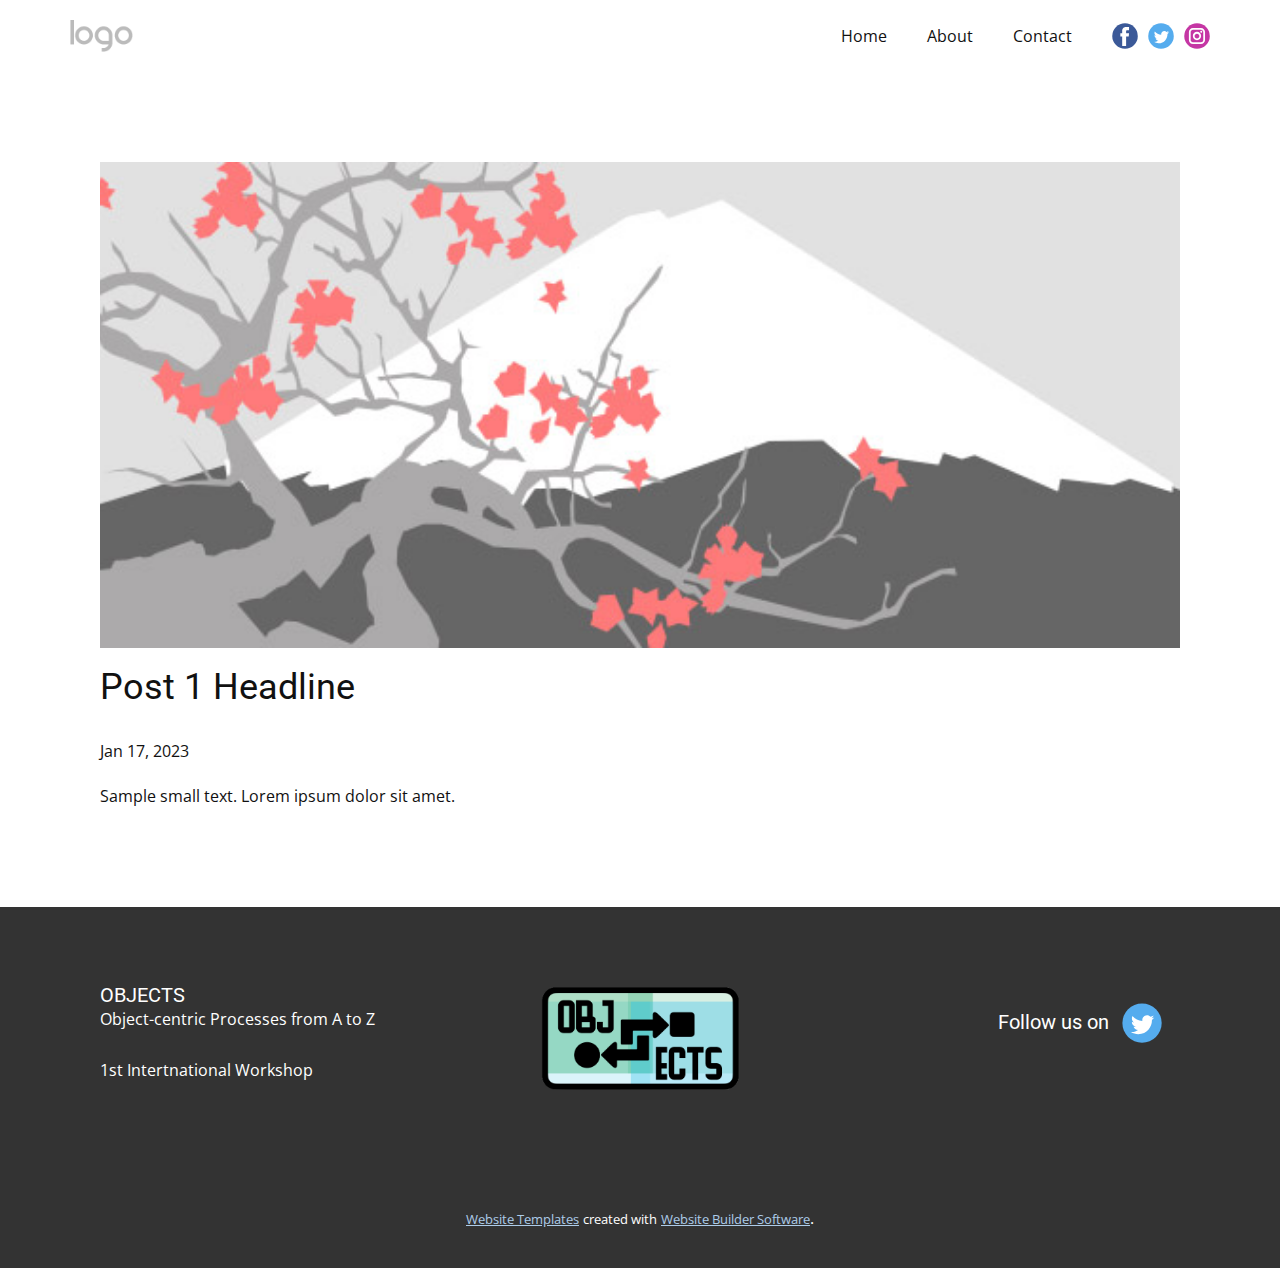
<file: blog/post.html>
<!DOCTYPE html>
<html style="font-size: 16px;" lang="en"><head>
    <meta name="viewport" content="width=device-width, initial-scale=1.0">
    <meta charset="utf-8">
    <meta name="keywords" content="Post 1 Headline">
    <meta name="description" content="">
    <title>Post 1 Headline</title>
    <link rel="stylesheet" href="../nicepage.css" media="screen">
<link rel="stylesheet" href="../Post-Template.css" media="screen">
    <script class="u-script" type="text/javascript" src="../jquery.js" defer=""></script>
    <script class="u-script" type="text/javascript" src="../nicepage.js" defer=""></script>
    <meta name="generator" content="Nicepage 5.3.2, nicepage.com">
    <link id="u-theme-google-font" rel="stylesheet" href="https://fonts.googleapis.com/css?family=Roboto:100,100i,300,300i,400,400i,500,500i,700,700i,900,900i|Open+Sans:300,300i,400,400i,500,500i,600,600i,700,700i,800,800i">
    
    
    <script type="application/ld+json">{
		"@context": "http://schema.org",
		"@type": "Organization",
		"name": "",
		"logo": "images/default-logo.png",
		"sameAs": [
				"https://facebook.com/name",
				"https://twitter.com/name",
				"https://www.instagram.com/name",
				"https://twitter.com/objects2023"
		]
}</script>
    <meta name="theme-color" content="#478ac9">
    <meta name="twitter:site" content="@">
    <meta name="twitter:card" content="summary_large_image">
    <meta name="twitter:title" content="Post Template">
    <meta name="twitter:description" content="">
  </head>
  <body class="u-body u-xl-mode" data-lang="en"><header class="u-align-center-sm u-align-center-xs u-clearfix u-header u-header" id="sec-49c7"><div class="u-clearfix u-sheet u-sheet-1">
        <a href="https://nicepage.com" class="u-image u-logo u-image-1" data-image-width="80" data-image-height="40">
          <img src="../images/default-logo.png" class="u-logo-image u-logo-image-1">
        </a>
        <div class="u-social-icons u-spacing-10 u-social-icons-1">
          <a class="u-social-url" title="facebook" target="_blank" href="https://facebook.com/name"><span class="u-icon u-social-facebook u-social-icon u-icon-1"><svg class="u-svg-link" preserveAspectRatio="xMidYMin slice" viewBox="0 0 112 112" style=""><use xmlns:xlink="http://www.w3.org/1999/xlink" xlink:href="#svg-6552"></use></svg><svg class="u-svg-content" viewBox="0 0 112 112" x="0" y="0" id="svg-6552"><circle fill="currentColor" cx="56.1" cy="56.1" r="55"></circle><path fill="#FFFFFF" d="M73.5,31.6h-9.1c-1.4,0-3.6,0.8-3.6,3.9v8.5h12.6L72,58.3H60.8v40.8H43.9V58.3h-8V43.9h8v-9.2
      c0-6.7,3.1-17,17-17h12.5v13.9H73.5z"></path></svg></span>
          </a>
          <a class="u-social-url" title="twitter" target="_blank" href="https://twitter.com/name"><span class="u-icon u-social-icon u-social-twitter u-icon-2"><svg class="u-svg-link" preserveAspectRatio="xMidYMin slice" viewBox="0 0 112 112" style=""><use xmlns:xlink="http://www.w3.org/1999/xlink" xlink:href="#svg-e5f6"></use></svg><svg class="u-svg-content" viewBox="0 0 112 112" x="0" y="0" id="svg-e5f6"><circle fill="currentColor" class="st0" cx="56.1" cy="56.1" r="55"></circle><path fill="#FFFFFF" d="M83.8,47.3c0,0.6,0,1.2,0,1.7c0,17.7-13.5,38.2-38.2,38.2C38,87.2,31,85,25,81.2c1,0.1,2.1,0.2,3.2,0.2
      c6.3,0,12.1-2.1,16.7-5.7c-5.9-0.1-10.8-4-12.5-9.3c0.8,0.2,1.7,0.2,2.5,0.2c1.2,0,2.4-0.2,3.5-0.5c-6.1-1.2-10.8-6.7-10.8-13.1
      c0-0.1,0-0.1,0-0.2c1.8,1,3.9,1.6,6.1,1.7c-3.6-2.4-6-6.5-6-11.2c0-2.5,0.7-4.8,1.8-6.7c6.6,8.1,16.5,13.5,27.6,14
      c-0.2-1-0.3-2-0.3-3.1c0-7.4,6-13.4,13.4-13.4c3.9,0,7.3,1.6,9.8,4.2c3.1-0.6,5.9-1.7,8.5-3.3c-1,3.1-3.1,5.8-5.9,7.4
      c2.7-0.3,5.3-1,7.7-2.1C88.7,43,86.4,45.4,83.8,47.3z"></path></svg></span>
          </a>
          <a class="u-social-url" title="instagram" target="_blank" href="https://www.instagram.com/name"><span class="u-icon u-social-icon u-social-instagram u-icon-3"><svg class="u-svg-link" preserveAspectRatio="xMidYMin slice" viewBox="0 0 112 112" style=""><use xmlns:xlink="http://www.w3.org/1999/xlink" xlink:href="#svg-a4ea"></use></svg><svg class="u-svg-content" viewBox="0 0 112 112" x="0" y="0" id="svg-a4ea"><circle fill="currentColor" cx="56.1" cy="56.1" r="55"></circle><path fill="#FFFFFF" d="M55.9,38.2c-9.9,0-17.9,8-17.9,17.9C38,66,46,74,55.9,74c9.9,0,17.9-8,17.9-17.9C73.8,46.2,65.8,38.2,55.9,38.2
      z M55.9,66.4c-5.7,0-10.3-4.6-10.3-10.3c-0.1-5.7,4.6-10.3,10.3-10.3c5.7,0,10.3,4.6,10.3,10.3C66.2,61.8,61.6,66.4,55.9,66.4z"></path><path fill="#FFFFFF" d="M74.3,33.5c-2.3,0-4.2,1.9-4.2,4.2s1.9,4.2,4.2,4.2s4.2-1.9,4.2-4.2S76.6,33.5,74.3,33.5z"></path><path fill="#FFFFFF" d="M73.1,21.3H38.6c-9.7,0-17.5,7.9-17.5,17.5v34.5c0,9.7,7.9,17.6,17.5,17.6h34.5c9.7,0,17.5-7.9,17.5-17.5V38.8
      C90.6,29.1,82.7,21.3,73.1,21.3z M83,73.3c0,5.5-4.5,9.9-9.9,9.9H38.6c-5.5,0-9.9-4.5-9.9-9.9V38.8c0-5.5,4.5-9.9,9.9-9.9h34.5
      c5.5,0,9.9,4.5,9.9,9.9V73.3z"></path></svg></span>
          </a>
        </div>
        <nav class="u-align-left u-menu u-menu-dropdown u-offcanvas u-menu-1">
          <div class="menu-collapse" style="font-size: 1rem;">
            <a class="u-button-style u-nav-link" href="#">
              <svg class="u-svg-link" preserveAspectRatio="xMidYMin slice" viewBox="0 0 302 302" style=""><use xmlns:xlink="http://www.w3.org/1999/xlink" xlink:href="#svg-8a8f"></use></svg>
              <svg xmlns="http://www.w3.org/2000/svg" xmlns:xlink="http://www.w3.org/1999/xlink" version="1.1" id="svg-8a8f" x="0px" y="0px" viewBox="0 0 302 302" style="enable-background:new 0 0 302 302;" xml:space="preserve" class="u-svg-content"><g><rect y="36" width="302" height="30"></rect><rect y="236" width="302" height="30"></rect><rect y="136" width="302" height="30"></rect>
</g><g></g><g></g><g></g><g></g><g></g><g></g><g></g><g></g><g></g><g></g><g></g><g></g><g></g><g></g><g></g></svg>
            </a>
          </div>
          <div class="u-custom-menu u-nav-container">
            <ul class="u-nav u-unstyled u-nav-1"><li class="u-nav-item"><a class="u-button-style u-nav-link u-text-active-palette-1-base u-text-hover-palette-2-base" href="../Home.html" style="padding: 10px 20px;">Home</a>
</li><li class="u-nav-item"><a class="u-button-style u-nav-link u-text-active-palette-1-base u-text-hover-palette-2-base" href="../About.html" style="padding: 10px 20px;">About</a>
</li><li class="u-nav-item"><a class="u-button-style u-nav-link u-text-active-palette-1-base u-text-hover-palette-2-base" href="../Contact.html" style="padding: 10px 20px;">Contact</a>
</li></ul>
          </div>
          <div class="u-custom-menu u-nav-container-collapse">
            <div class="u-align-center u-black u-container-style u-inner-container-layout u-opacity u-opacity-95 u-sidenav">
              <div class="u-sidenav-overflow">
                <div class="u-menu-close"></div>
                <ul class="u-align-center u-nav u-popupmenu-items u-unstyled u-nav-2"><li class="u-nav-item"><a class="u-button-style u-nav-link" href="../Home.html">Home</a>
</li><li class="u-nav-item"><a class="u-button-style u-nav-link" href="../About.html">About</a>
</li><li class="u-nav-item"><a class="u-button-style u-nav-link" href="../Contact.html">Contact</a>
</li></ul>
              </div>
            </div>
            <div class="u-black u-menu-overlay u-opacity u-opacity-70"></div>
          </div>
        </nav>
      </div></header>
    <section class="u-align-center u-clearfix u-section-1" id="sec-b64f">
      <div class="u-clearfix u-sheet u-valign-middle-md u-valign-middle-sm u-valign-middle-xs u-sheet-1"><!--post_details--><!--post_details_options_json--><!--{"source":""}--><!--/post_details_options_json--><!--blog_post-->
        <div class="u-container-style u-expanded-width u-post-details u-post-details-1">
          <div class="u-container-layout u-valign-middle u-container-layout-1"><!--blog_post_image-->
            <img alt="" class="u-blog-control u-expanded-width u-image u-image-default u-image-1" src="../images/0fd3416c.jpeg"><!--/blog_post_image--><!--blog_post_header-->
            <h2 class="u-blog-control u-text u-text-1">Post 1 Headline</h2><!--/blog_post_header--><!--blog_post_metadata-->
            <div class="u-blog-control u-metadata u-metadata-1"><!--blog_post_metadata_date-->
              <span class="u-meta-date u-meta-icon">Jan 17, 2023</span><!--/blog_post_metadata_date--><!--blog_post_metadata_category-->
              <!--/blog_post_metadata_category--><!--blog_post_metadata_comments-->
              <!--/blog_post_metadata_comments-->
            </div><!--/blog_post_metadata--><!--blog_post_content-->
            <div class="u-align-justify u-blog-control u-post-content u-text u-text-2 fr-view">
  Sample small text. Lorem ipsum dolor sit amet.
  </div><!--/blog_post_content-->
          </div>
        </div><!--/blog_post--><!--/post_details-->
      </div>
    </section>
    
    
    <footer class="u-clearfix u-footer u-grey-80" id="sec-a27a"><div class="u-clearfix u-sheet u-sheet-1">
        <div class="u-clearfix u-expanded-width u-gutter-30 u-layout-wrap u-layout-wrap-1">
          <div class="u-gutter-0 u-layout">
            <div class="u-layout-row">
              <div class="u-align-center-sm u-align-center-xs u-align-left-md u-align-left-xl u-container-style u-layout-cell u-left-cell u-size-20 u-size-30-md u-layout-cell-1">
                <div class="u-container-layout u-container-layout-1"><!--position-->
                  <div data-position="" class="u-position u-position-1"><!--block-->
                    <div class="u-block">
                      <div class="u-block-container u-clearfix"><!--block_header-->
                        <h5 class="u-block-header u-text"><!--block_header_content--> OBJECTS&nbsp;<!--/block_header_content--></h5><!--/block_header--><!--block_content-->
                        <div class="u-block-content u-text"><!--block_content_content--> Object-centric Processes from A to Z<br>
                          <br>1st Intertnational Workshop<!--/block_content_content-->
                        </div><!--/block_content-->
                      </div>
                    </div><!--/block-->
                  </div><!--/position-->
                </div>
              </div>
              <div class="u-align-center-sm u-align-right-md u-container-style u-layout-cell u-size-20 u-size-30-md u-layout-cell-2">
                <div class="u-container-layout u-valign-middle u-container-layout-2">
                  <a href="https://nicepage.com" class="u-image u-logo u-image-1" data-image-width="531" data-image-height="276">
                    <img src="../images/logo.png" class="u-logo-image u-logo-image-1">
                  </a>
                </div>
              </div>
              <div class="u-align-center-sm u-align-center-xs u-align-left-md u-align-right-lg u-align-right-xl u-container-style u-layout-cell u-right-cell u-size-20 u-size-30-md u-layout-cell-3">
                <div class="u-container-layout u-container-layout-3">
                  <div class="u-social-icons u-spacing-10 u-social-icons-1">
                    <a class="u-social-url" title="OBJECTS 2023" target="_blank" href="https://twitter.com/objects2023"><span class="u-icon u-social-icon u-social-twitter u-icon-1"><svg class="u-svg-link" preserveAspectRatio="xMidYMin slice" viewBox="0 0 112 112" style=""><use xmlns:xlink="http://www.w3.org/1999/xlink" xlink:href="#svg-017b"></use></svg><svg class="u-svg-content" viewBox="0 0 112 112" x="0" y="0" id="svg-017b"><circle fill="currentColor" class="st0" cx="56.1" cy="56.1" r="55"></circle><path fill="#FFFFFF" d="M83.8,47.3c0,0.6,0,1.2,0,1.7c0,17.7-13.5,38.2-38.2,38.2C38,87.2,31,85,25,81.2c1,0.1,2.1,0.2,3.2,0.2
      c6.3,0,12.1-2.1,16.7-5.7c-5.9-0.1-10.8-4-12.5-9.3c0.8,0.2,1.7,0.2,2.5,0.2c1.2,0,2.4-0.2,3.5-0.5c-6.1-1.2-10.8-6.7-10.8-13.1
      c0-0.1,0-0.1,0-0.2c1.8,1,3.9,1.6,6.1,1.7c-3.6-2.4-6-6.5-6-11.2c0-2.5,0.7-4.8,1.8-6.7c6.6,8.1,16.5,13.5,27.6,14
      c-0.2-1-0.3-2-0.3-3.1c0-7.4,6-13.4,13.4-13.4c3.9,0,7.3,1.6,9.8,4.2c3.1-0.6,5.9-1.7,8.5-3.3c-1,3.1-3.1,5.8-5.9,7.4
      c2.7-0.3,5.3-1,7.7-2.1C88.7,43,86.4,45.4,83.8,47.3z"></path></svg></span>
                    </a>
                  </div><!--position-->
                  <div data-position="" class="u-position u-position-2"><!--block--><!--/block--></div><!--/position--><!--position-->
                  <div data-position="" class="u-position u-position-3"><!--block-->
                    <div class="u-block">
                      <div class="u-block-container u-clearfix"><!--block_header-->
                        <h5 class="u-block-header u-text"><!--block_header_content-->Follow us on<!--/block_header_content--></h5><!--/block_header--><!--block_content-->
                        <div class="u-block-content u-text"><!--block_content_content--><!--/block_content_content--></div><!--/block_content-->
                      </div>
                    </div><!--/block-->
                  </div><!--/position-->
                </div>
              </div>
            </div>
          </div>
        </div>
      </div></footer>
    <section class="u-backlink u-clearfix u-grey-80">
      <a class="u-link" href="https://nicepage.com/website-templates" target="_blank">
        <span>Website Templates</span>
      </a>
      <p class="u-text">
        <span>created with</span>
      </p>
      <a class="u-link" href="" target="_blank">
        <span>Website Builder Software</span>
      </a>. 
    </section>
  
</body></html>
</file>
